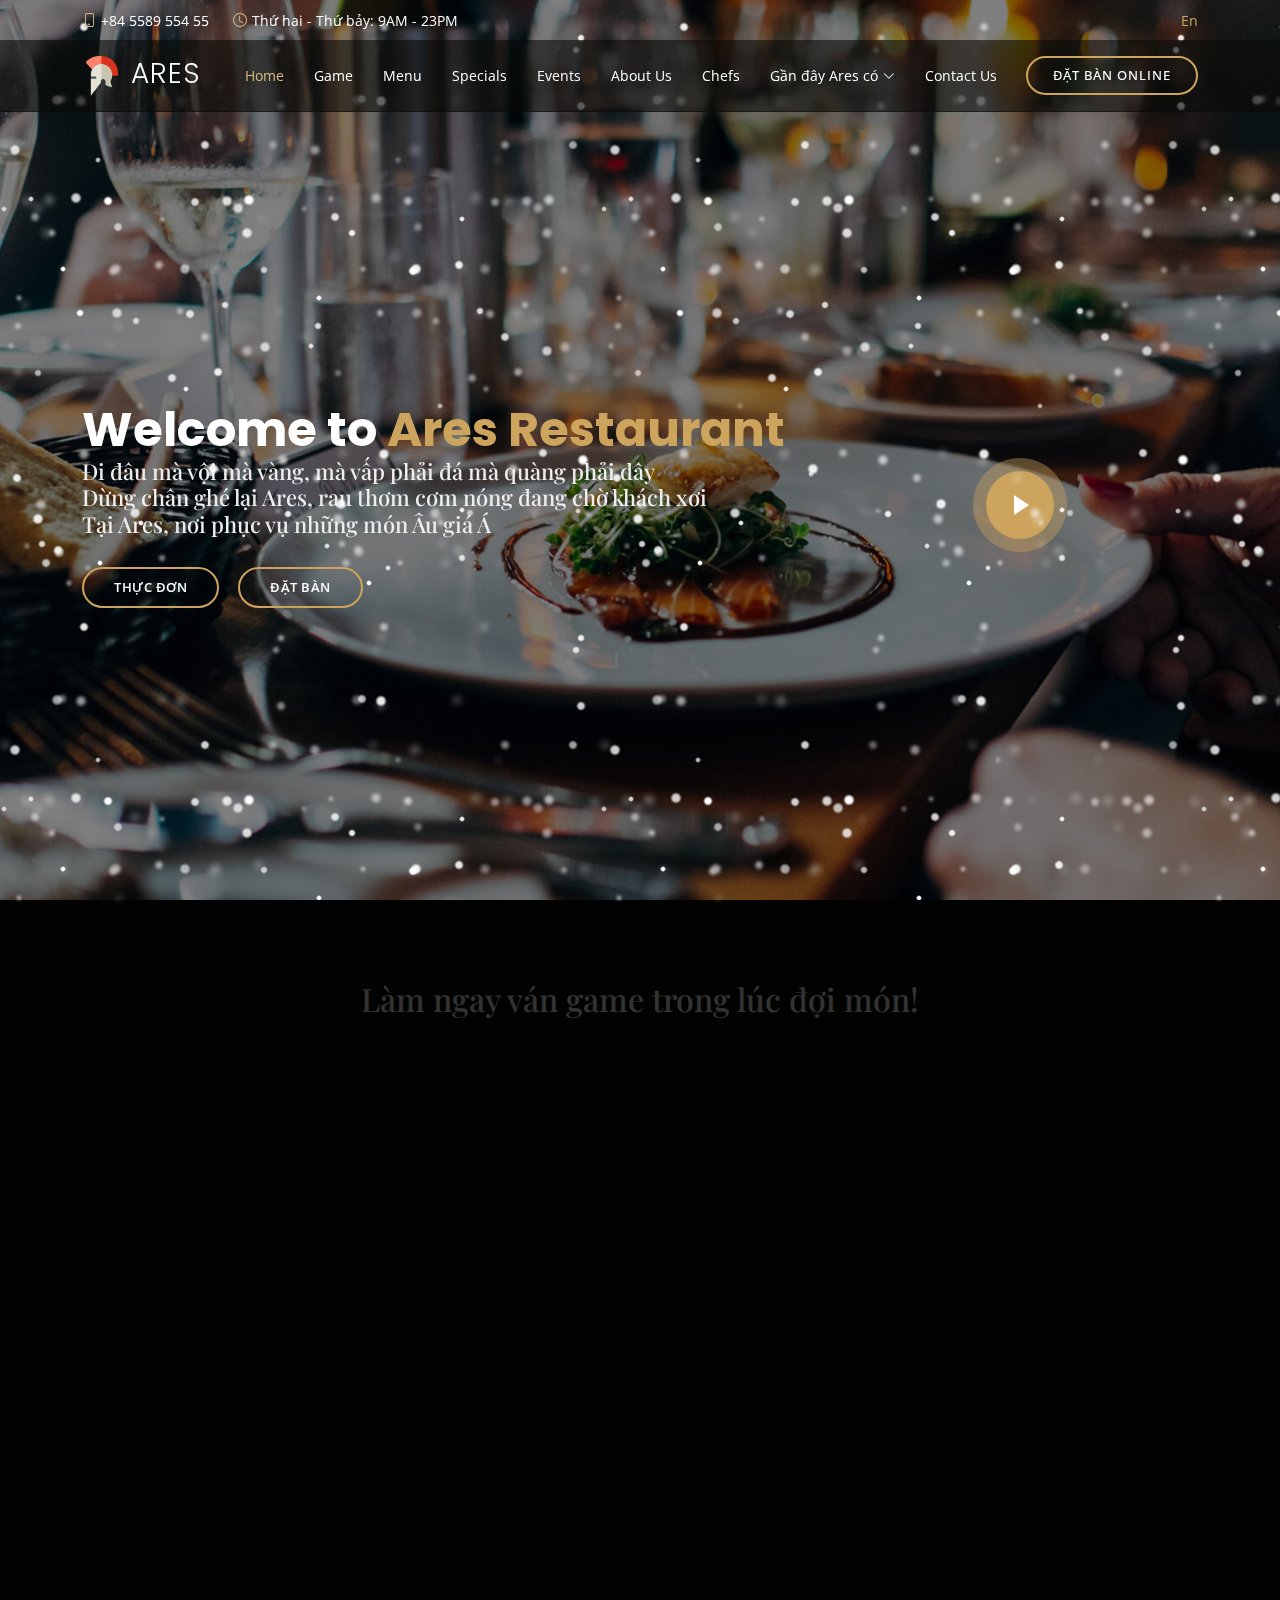
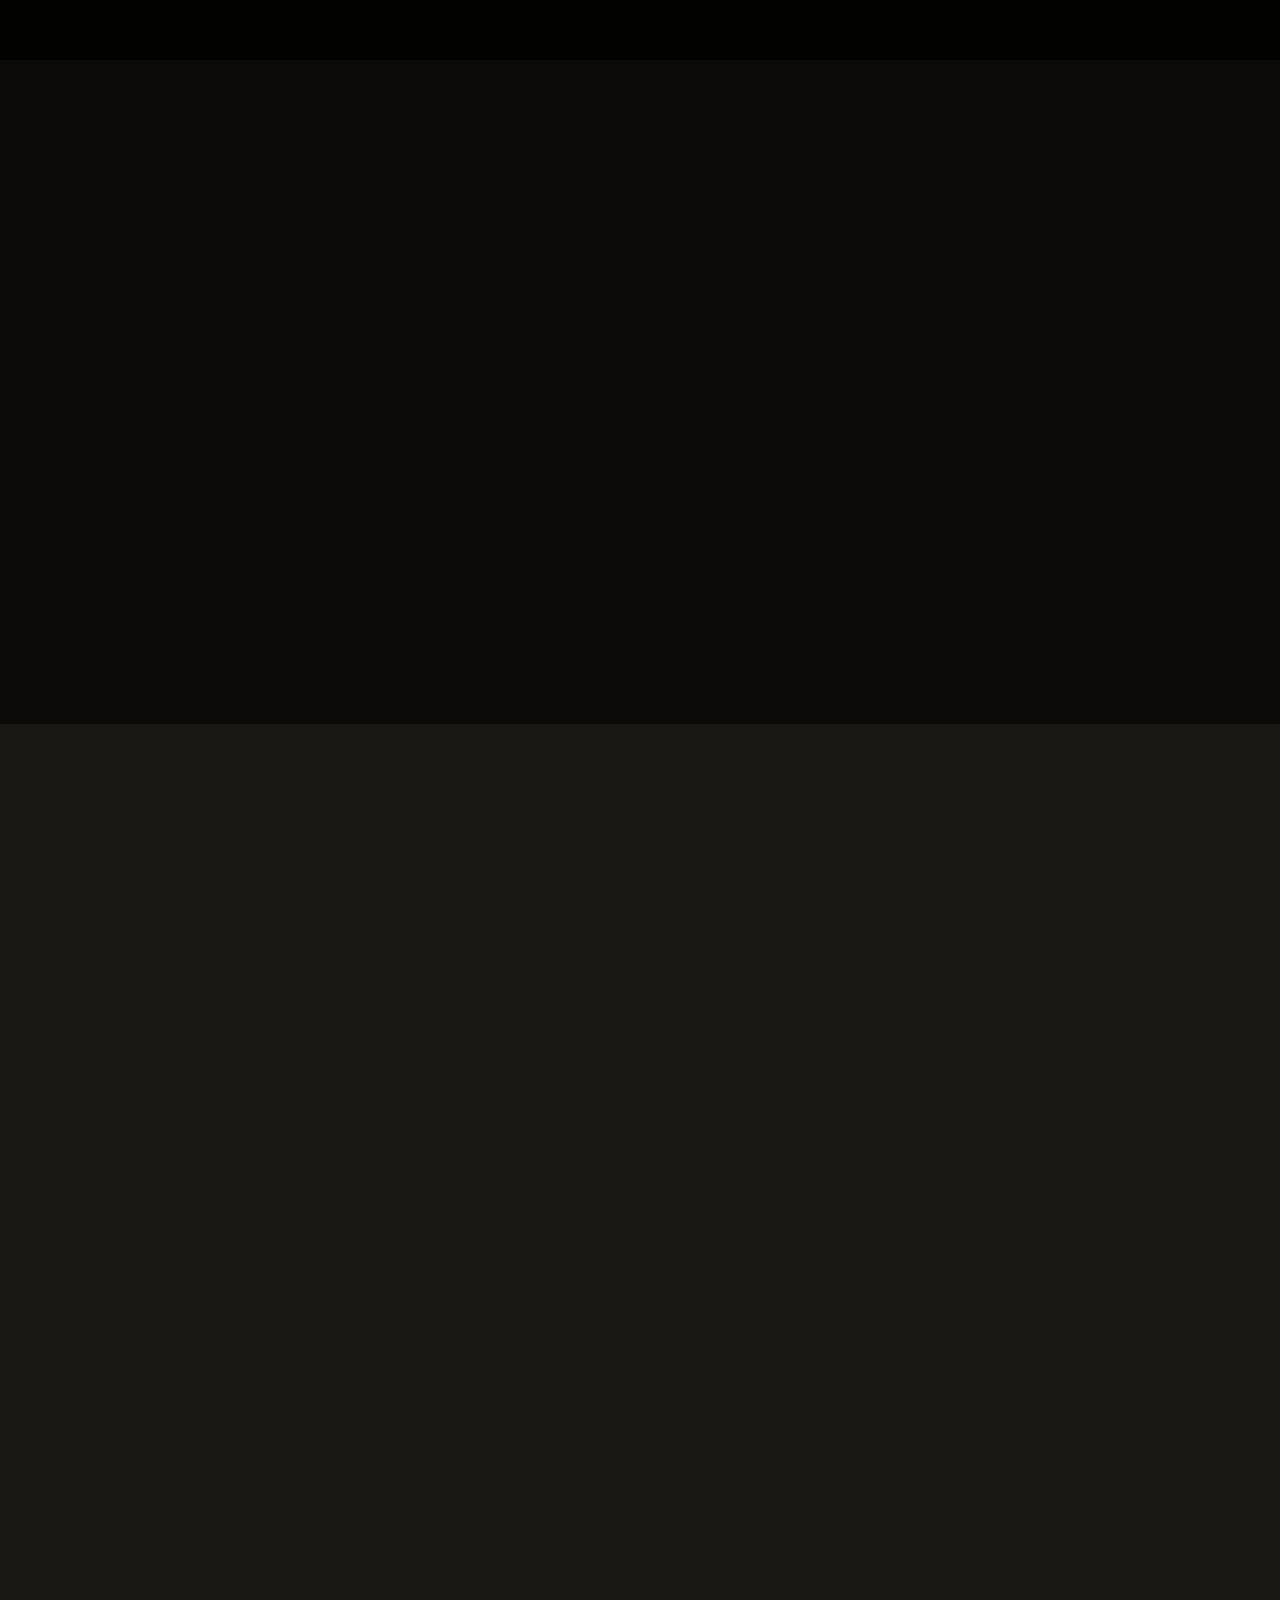
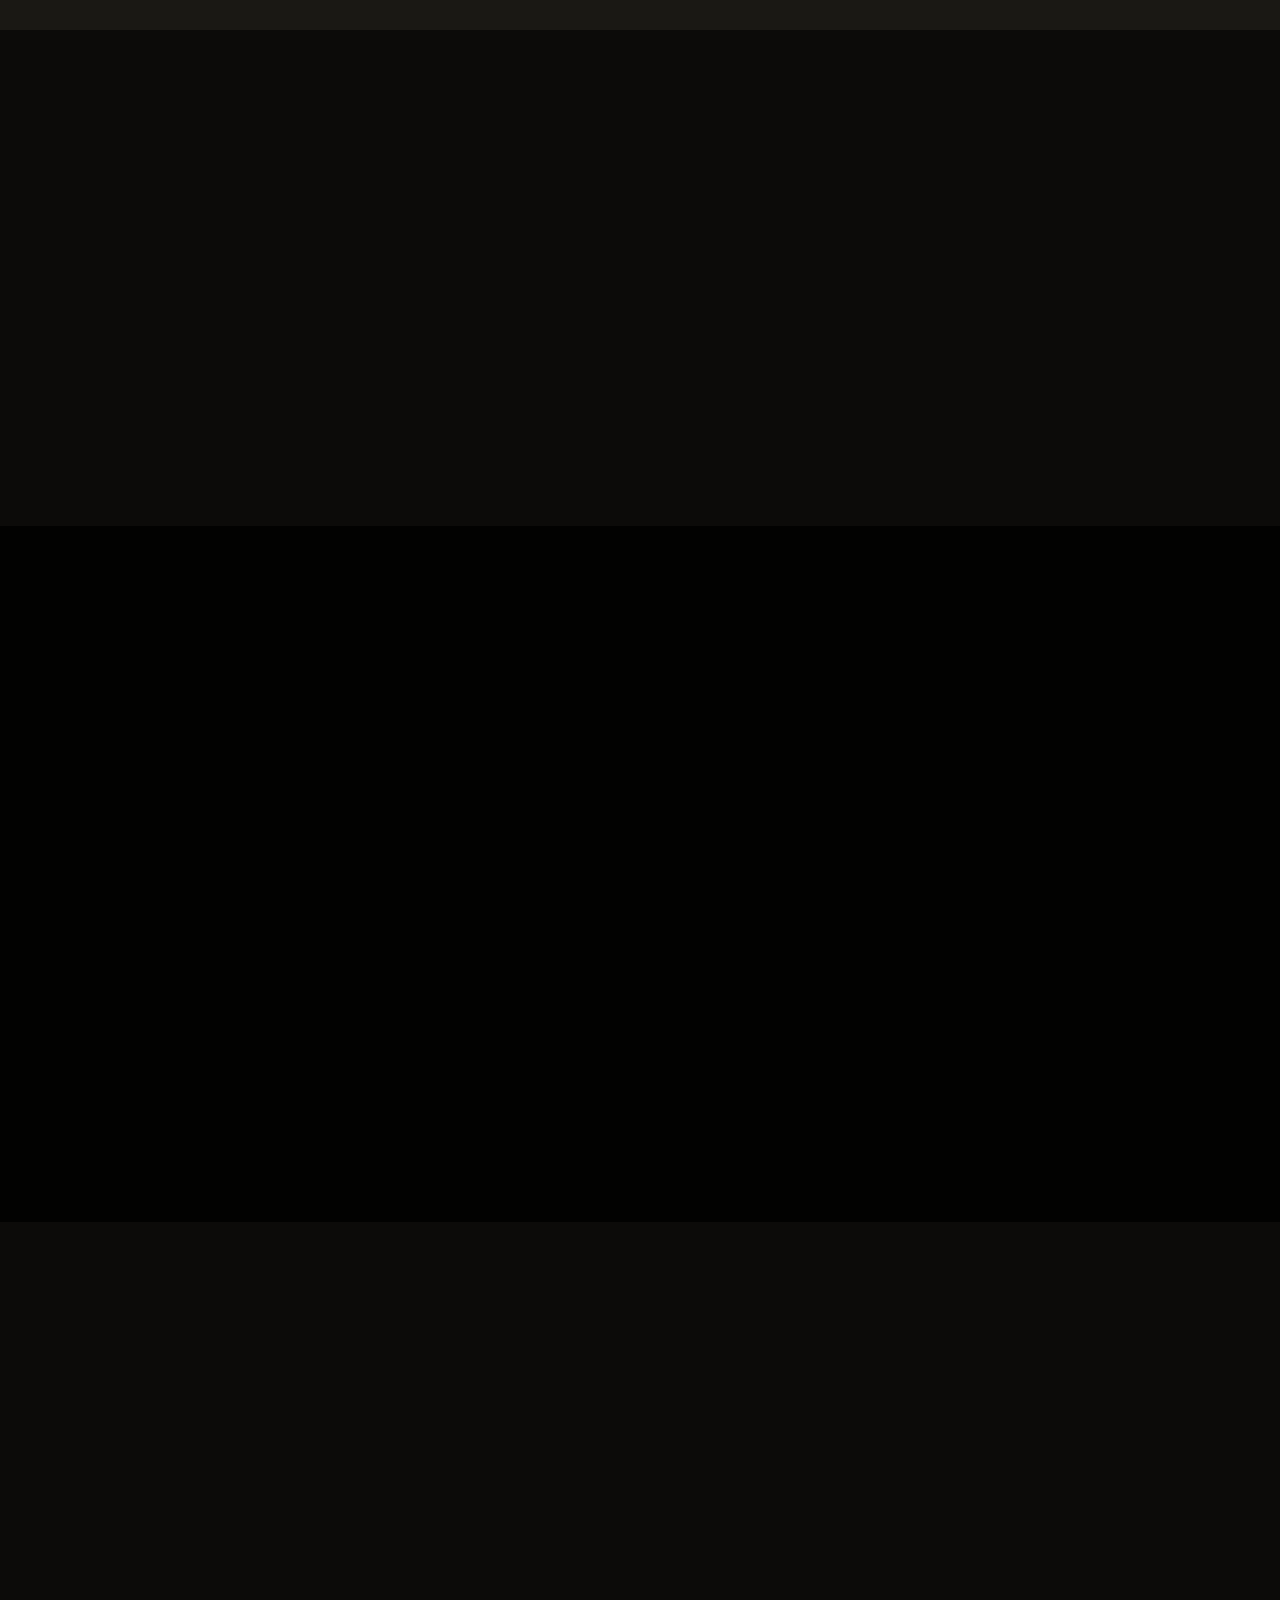
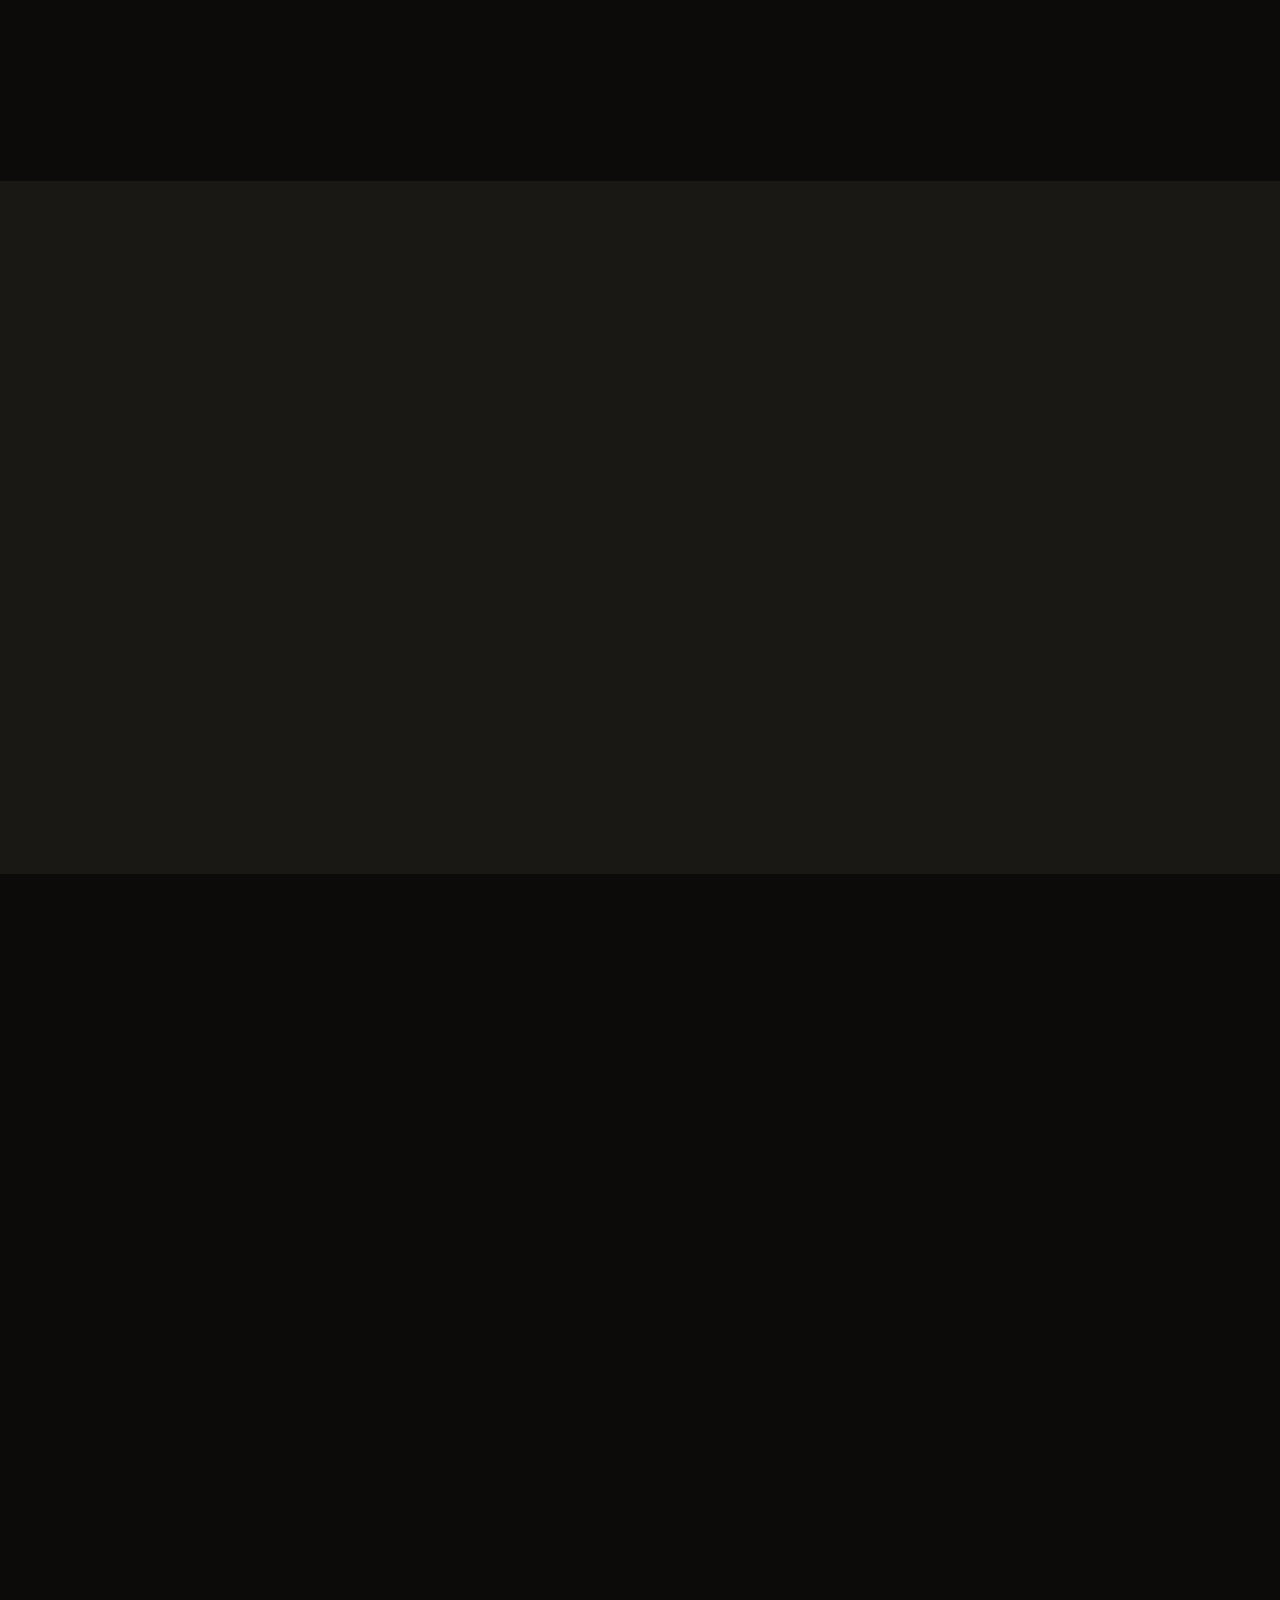
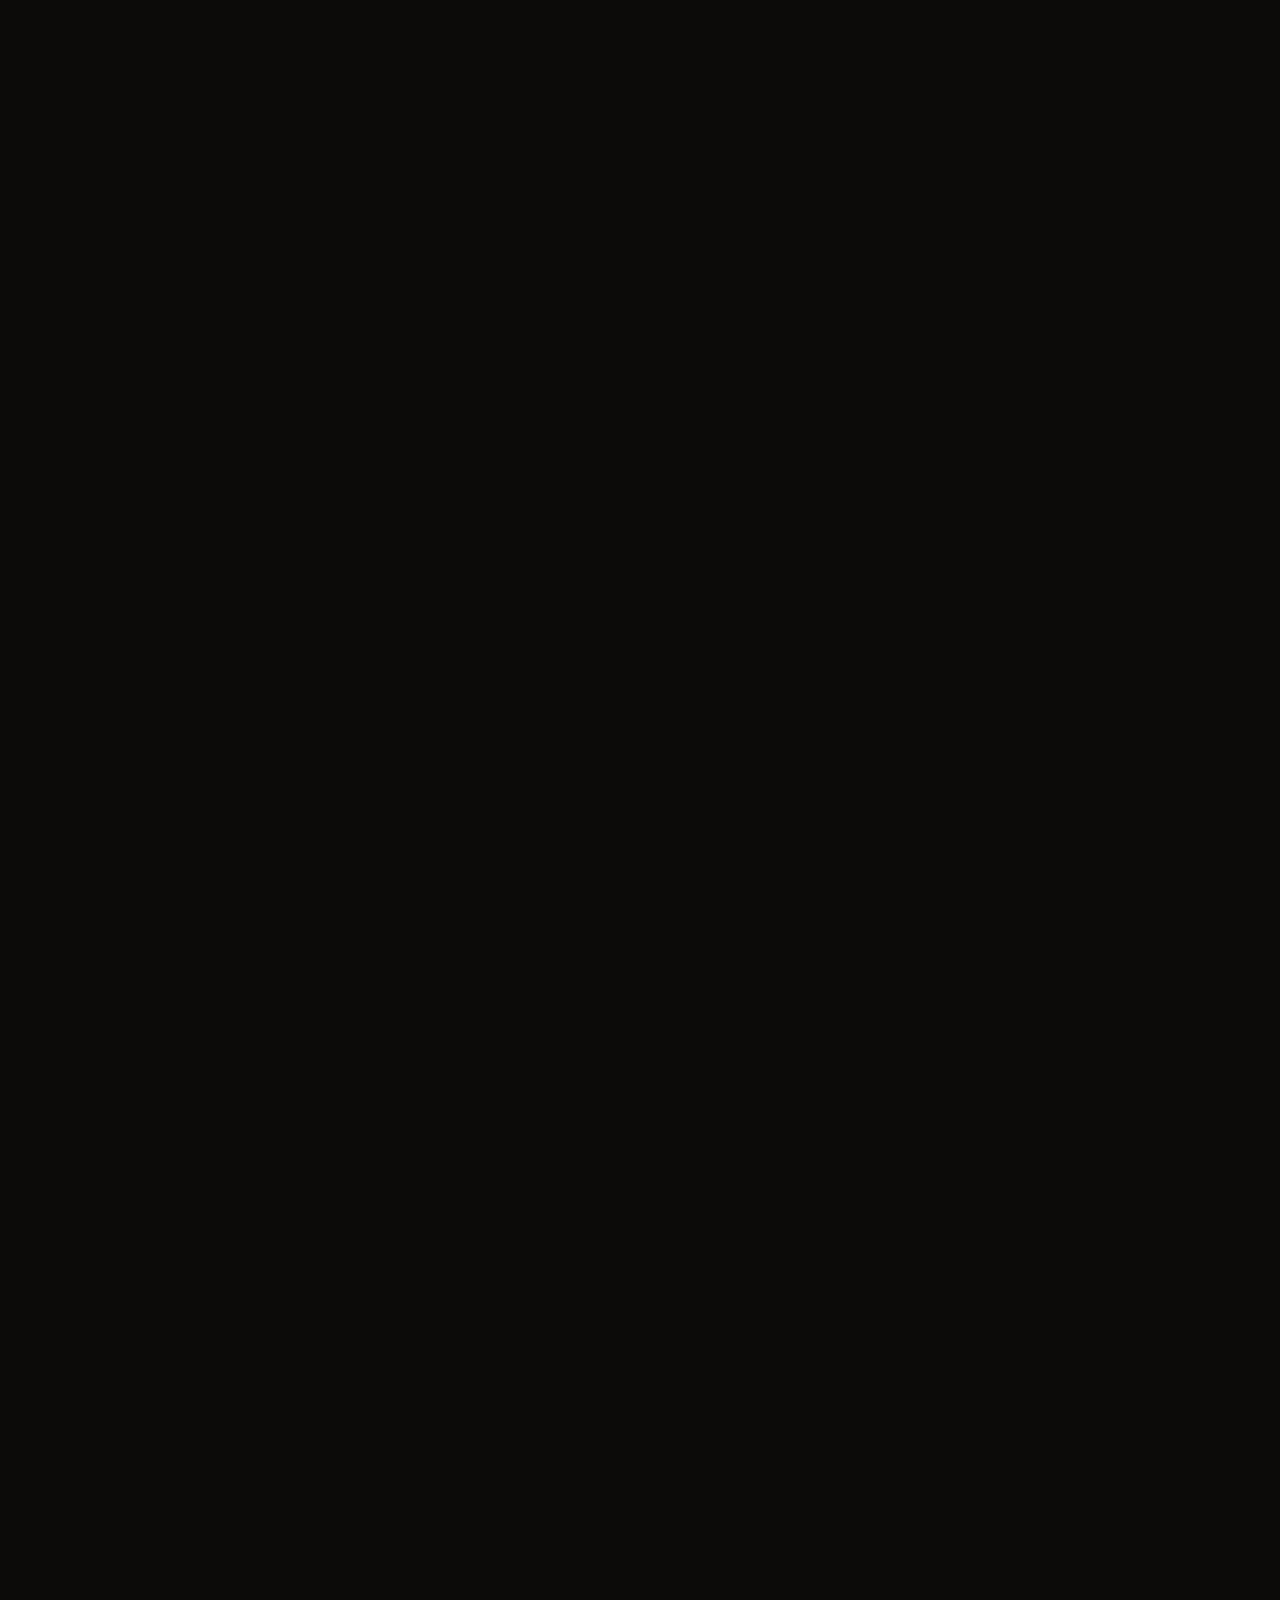
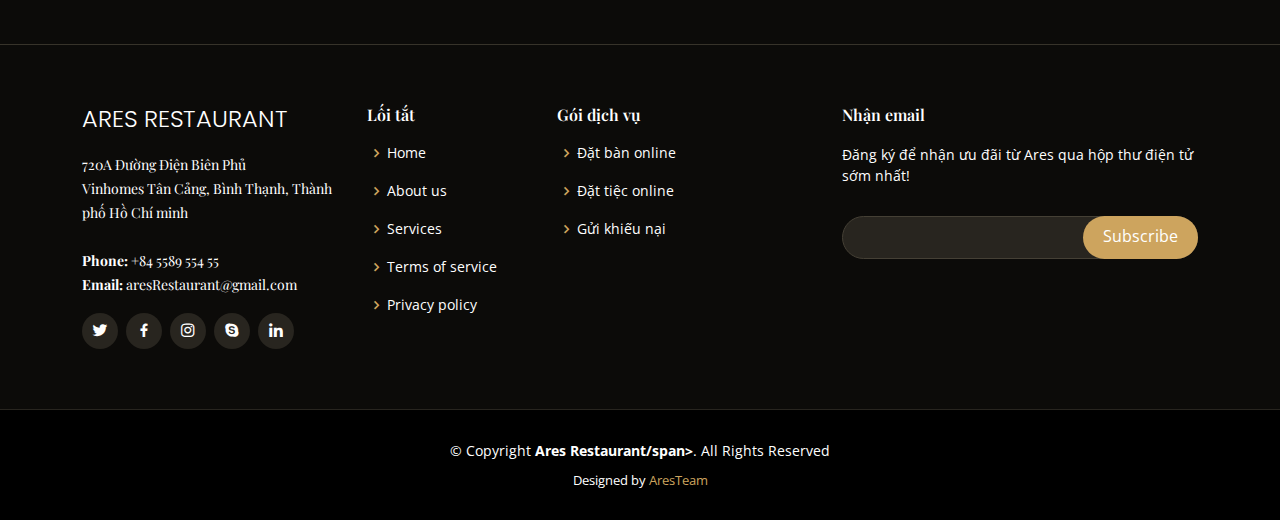
<file: index.html>
<!DOCTYPE html>
<html lang="en">

<head>
  <meta charset="utf-8">
  <meta content="width=device-width, initial-scale=1.0" name="viewport">

  <title>Ares Restaurant</title>
  <meta content="" name="description">
  <meta content="" name="keywords">

  <!-- Favicons -->
  <link href="assets/img/Ares1.png" rel="icon">
  <link href="assets/img/Ares1.png" rel="ares-icon">

  <!-- Google Fonts -->
  <link href="https://fonts.googleapis.com/css?family=Open+Sans:300,300i,400,400i,600,600i,700,700i|Playfair+Display:ital,wght@0,400;0,500;0,600;0,700;1,400;1,500;1,600;1,700|Poppins:300,300i,400,400i,500,500i,600,600i,700,700i" rel="stylesheet">

  <!-- Vendor CSS Files -->
  <link href="assets/vendor/animate.css/animate.min.css" rel="stylesheet">
  <link href="assets/vendor/aos/aos.css" rel="stylesheet">
  <link href="assets/vendor/bootstrap/css/bootstrap.min.css" rel="stylesheet">
  <link href="assets/vendor/bootstrap-icons/bootstrap-icons.css" rel="stylesheet">
  <link href="assets/vendor/boxicons/css/boxicons.min.css" rel="stylesheet">
  <link href="assets/vendor/glightbox/css/glightbox.min.css" rel="stylesheet">
  <link href="assets/vendor/swiper/swiper-bundle.min.css" rel="stylesheet">

  <!-- Template Main CSS File -->
  <link href="assets/css/style.css" rel="stylesheet">
  <link rel="stylesheet" href="assets/css/game.css">
  <link rel="stylesheet" href="assets/css/animation.css">
  <link rel="stylesheet" href="assets/css/christmas.css">

  <!-- =======================================================
  * Template Name: Restaurantly
  * Updated: Sep 20 2023 with Bootstrap v5.3.2
  * Template URL: https://bootstrapmade.com/restaurantly-restaurant-template/
  * Author: BootstrapMade.com
  * License: https://bootstrapmade.com/license/
  ======================================================== -->
</head>

<body>

  <!-- ======= Top Bar ======= -->
  <div id="topbar" class="d-flex align-items-center fixed-top">
    <div class="container d-flex justify-content-center justify-content-md-between">

      <div class="contact-info d-flex align-items-center">
        <i class="bi bi-phone d-flex align-items-center"><span>+84 5589 554 55</span></i>
        <i class="bi bi-clock d-flex align-items-center ms-4"><span> Thứ hai - Thứ bảy: 9AM - 23PM</span></i>
      </div>

      <div class="languages d-none d-md-flex align-items-center">
        <ul>
          <li>En</li>
        </ul>
      </div>
    </div>
  </div>

  <!-- ======= Header ======= -->
  <header id="header" class="fixed-top d-flex align-items-cente">
    <div class="container-fluid container-xl d-flex align-items-center justify-content-lg-between">

      <h1 class="logo me-auto me-lg-0">
        <a href="index.html">
          <img src="assets/img/Ares1.png" alt="">
          Ares
        </a>
    </h1>
      <!-- Uncomment below if you prefer to use an image logo -->
      <!-- <a href="index.html" class="logo me-auto me-lg-0"><img src="assets/img/logo.png" alt="" class="img-fluid"></a>-->

      <nav id="navbar" class="navbar order-last order-lg-0">
        <ul>
          <li><a class="nav-link scrollto active" href="#hero">Home</a></li>
          <li><a class="nav-link scrollto" href="#about">Game</a></li>
          <li><a class="nav-link scrollto" href="#menu">Menu</a></li>
          <li><a class="nav-link scrollto" href="#specials">Specials</a></li>
          <li><a class="nav-link scrollto" href="#events">Events</a></li>
          <li><a class="nav-link scrollto" href="#testimonials">About Us</a></li>
          <li><a class="nav-link scrollto" href="#chefs">Chefs</a></li>
          <li class="dropdown"><a href="#"><span>Gần đây Ares có</span> <i class="bi bi-chevron-down"></i></a>
            <ul>
              <li><a href="#">Khách hàng nói gì về Ares?</a></li>
              <li class="dropdown"><a href="#"><span>Sự kiện theo tháng</span> <i class="bi bi-chevron-right"></i></a>
                <ul>
                  <li><a href="#">Tháng 1</a></li>
                  <li><a href="#">Tháng 2</a></li>
                  <li><a href="#">Tháng 3</a></li>
                  <li><a href="#">Tháng 4</a></li>
                  <li><a href="#">Tháng 5</a></li>
                  <li><a href="#">Tháng 6</a></li>
                  <li><a href="#">Tháng 7</a></li>
                  <li><a href="#">Tháng 8</a></li>
                  <li><a href="#">Tháng 9</a></li>
                  <li><a href="#">Tháng 10</a></li>
                  <li><a href="#">Tháng 11</a></li>
                  <li><a href="#">Tháng 12</a></li>
                </ul>
              </li>
              <li><a href="#">Kỷ niệm của khách tại Ares</a></li>
              <li><a href="#">Danh sách KHTT nhận ưu đãi tháng</a></li>
              <li><a href="#">Danh sách nhân viên của tháng</a></li>
            </ul>
          </li>
          <li><a class="nav-link scrollto" href="#contact">Contact Us</a></li>
        </ul>
        <i class="bi bi-list mobile-nav-toggle"></i>
      </nav><!-- .navbar -->
      <a href="#book-a-table" class="book-a-table-btn scrollto d-none d-lg-flex">Đặt bàn online</a>

    </div>
  </header><!-- End Header -->

  <!-- ======= Hero Section ======= -->
  <section id="hero" class="d-flex align-items-center">
    <div class="container position-relative text-center text-lg-start" data-aos="zoom-in" data-aos-delay="100">
      <div class="row">
        <div class="col-lg-8">
          <h1>Welcome to <span>Ares Restaurant</span></h1>
          <h2>Đi đâu mà vội mà vàng, mà vấp phải đá mà quàng phải dây
            <br> Dừng chân ghé lại Ares, rau thơm cơm nóng đang chờ khách xơi
            <br> Tại Ares, nơi phục vụ những món Âu giá Á
          </h2>
          

          <div class="btns">
            <a href="#menu" class="btn-menu animated fadeInUp scrollto">Thực đơn</a>
            <a href="#book-a-table" class="btn-book animated fadeInUp scrollto">Đặt bàn</a>
          </div>
        </div>
        <div class="col-lg-4 d-flex align-items-center justify-content-center position-relative" data-aos="zoom-in" data-aos-delay="200">
          <a href="https://www.youtube.com/watch?v=u6BOC7CDUTQ" class="glightbox play-btn"></a>
        </div>

      </div>
    </div>
  </section><!-- End Hero -->


    <!-- ======= About Section ======= -->
    
</div>
    </div>
    <section id="about" class="about">
      <h2 style="color: white; text-align:center">Làm ngay ván game trong lúc đợi món!</h2>
      <div class="container" data-aos="fade-up">

        
              <div class="tic-tac-toe">
                <input class="player-1 left first-column top first-row first-diagonal turn-1" id="block1-1-1" type="radio"/>
                <label class="turn-1" for="block1-1-1"></label>
                <input class="player-1 middle second-column top first-row turn-1" id="block1-1-2" type="radio"/>
                <label class="turn-1" for="block1-1-2"></label>
                <input class="player-1 right third-column top first-row second-diagonal turn-1" id="block1-1-3" type="radio"/>
                <label class="turn-1" for="block1-1-3"></label>
                <input class="player-1 left first-column center second-row turn-1" id="block1-2-1" type="radio"/>
                <label class="turn-1" for="block1-2-1"></label>
                <input class="player-1 middle second-column center second-row first-diagonal second-diagonal turn-1" id="block1-2-2" type="radio"/>
                <label class="turn-1" for="block1-2-2"></label>
                <input class="player-1 right third-column center second-row turn-1" id="block1-2-3" type="radio"/>
                <label class="turn-1" for="block1-2-3"></label>
                <input class="player-1 left first-column bottom third-row second-diagonal turn-1" id="block1-3-1" type="radio"/>
                <label class="turn-1" for="block1-3-1"></label>
                <input class="player-1 middle second-column bottom third-row turn-1" id="block1-3-2" type="radio"/>
                <label class="turn-1" for="block1-3-2"></label>
                <input class="player-1 right third-column bottom third-row first-diagonal turn-1" id="block1-3-3" type="radio"/>
                <label class="turn-1" for="block1-3-3"></label>
                <input class="player-2 left first-column top first-row first-diagonal turn-2" id="block2-1-1" type="radio"/>
                <label class="turn-2" for="block2-1-1"></label>
                <input class="player-2 middle second-column top first-row turn-2" id="block2-1-2" type="radio"/>
                <label class="turn-2" for="block2-1-2"></label>
                <input class="player-2 right third-column top first-row second-diagonal turn-2" id="block2-1-3" type="radio"/>
                <label class="turn-2" for="block2-1-3"></label>
                <input class="player-2 left first-column center second-row turn-2" id="block2-2-1" type="radio"/>
                <label class="turn-2" for="block2-2-1"></label>
                <input class="player-2 middle second-column center second-row first-diagonal second-diagonal turn-2" id="block2-2-2" type="radio"/>
                <label class="turn-2" for="block2-2-2"></label>
                <input class="player-2 right third-column center second-row turn-2" id="block2-2-3" type="radio"/>
                <label class="turn-2" for="block2-2-3"></label>
                <input class="player-2 left first-column bottom third-row second-diagonal turn-2" id="block2-3-1" type="radio"/>
                <label class="turn-2" for="block2-3-1"></label>
                <input class="player-2 middle second-column bottom third-row turn-2" id="block2-3-2" type="radio"/>
                <label class="turn-2" for="block2-3-2"></label>
                <input class="player-2 right third-column bottom third-row first-diagonal turn-2" id="block2-3-3" type="radio"/>
                <label class="turn-2" for="block2-3-3"></label>
                <input class="player-1 left first-column top first-row first-diagonal turn-3" id="block3-1-1" type="radio"/>
                <label class="turn-3" for="block3-1-1"></label>
                <input class="player-1 middle second-column top first-row turn-3" id="block3-1-2" type="radio"/>
                <label class="turn-3" for="block3-1-2"></label>
                <input class="player-1 right third-column top first-row second-diagonal turn-3" id="block3-1-3" type="radio"/>
                <label class="turn-3" for="block3-1-3"></label>
                <input class="player-1 left first-column center second-row turn-3" id="block3-2-1" type="radio"/>
                <label class="turn-3" for="block3-2-1"></label>
                <input class="player-1 middle second-column center second-row first-diagonal second-diagonal turn-3" id="block3-2-2" type="radio"/>
                <label class="turn-3" for="block3-2-2"></label>
                <input class="player-1 right third-column center second-row turn-3" id="block3-2-3" type="radio"/>
                <label class="turn-3" for="block3-2-3"></label>
                <input class="player-1 left first-column bottom third-row second-diagonal turn-3" id="block3-3-1" type="radio"/>
                <label class="turn-3" for="block3-3-1"></label>
                <input class="player-1 middle second-column bottom third-row turn-3" id="block3-3-2" type="radio"/>
                <label class="turn-3" for="block3-3-2"></label>
                <input class="player-1 right third-column bottom third-row first-diagonal turn-3" id="block3-3-3" type="radio"/>
                <label class="turn-3" for="block3-3-3"></label>
                <input class="player-2 left first-column top first-row first-diagonal turn-4" id="block4-1-1" type="radio"/>
                <label class="turn-4" for="block4-1-1"></label>
                <input class="player-2 middle second-column top first-row turn-4" id="block4-1-2" type="radio"/>
                <label class="turn-4" for="block4-1-2"></label>
                <input class="player-2 right third-column top first-row second-diagonal turn-4" id="block4-1-3" type="radio"/>
                <label class="turn-4" for="block4-1-3"></label>
                <input class="player-2 left first-column center second-row turn-4" id="block4-2-1" type="radio"/>
                <label class="turn-4" for="block4-2-1"></label>
                <input class="player-2 middle second-column center second-row first-diagonal second-diagonal turn-4" id="block4-2-2" type="radio"/>
                <label class="turn-4" for="block4-2-2"></label>
                <input class="player-2 right third-column center second-row turn-4" id="block4-2-3" type="radio"/>
                <label class="turn-4" for="block4-2-3"></label>
                <input class="player-2 left first-column bottom third-row second-diagonal turn-4" id="block4-3-1" type="radio"/>
                <label class="turn-4" for="block4-3-1"></label>
                <input class="player-2 middle second-column bottom third-row turn-4" id="block4-3-2" type="radio"/>
                <label class="turn-4" for="block4-3-2"></label>
                <input class="player-2 right third-column bottom third-row first-diagonal turn-4" id="block4-3-3" type="radio"/>
                <label class="turn-4" for="block4-3-3"></label>
                <input class="player-1 left first-column top first-row first-diagonal turn-5" id="block5-1-1" type="radio"/>
                <label class="turn-5" for="block5-1-1"></label>
                <input class="player-1 middle second-column top first-row turn-5" id="block5-1-2" type="radio"/>
                <label class="turn-5" for="block5-1-2"></label>
                <input class="player-1 right third-column top first-row second-diagonal turn-5" id="block5-1-3" type="radio"/>
                <label class="turn-5" for="block5-1-3"></label>
                <input class="player-1 left first-column center second-row turn-5" id="block5-2-1" type="radio"/>
                <label class="turn-5" for="block5-2-1"></label>
                <input class="player-1 middle second-column center second-row first-diagonal second-diagonal turn-5" id="block5-2-2" type="radio"/>
                <label class="turn-5" for="block5-2-2"></label>
                <input class="player-1 right third-column center second-row turn-5" id="block5-2-3" type="radio"/>
                <label class="turn-5" for="block5-2-3"></label>
                <input class="player-1 left first-column bottom third-row second-diagonal turn-5" id="block5-3-1" type="radio"/>
                <label class="turn-5" for="block5-3-1"></label>
                <input class="player-1 middle second-column bottom third-row turn-5" id="block5-3-2" type="radio"/>
                <label class="turn-5" for="block5-3-2"></label>
                <input class="player-1 right third-column bottom third-row first-diagonal turn-5" id="block5-3-3" type="radio"/>
                <label class="turn-5" for="block5-3-3"></label>
                <input class="player-2 left first-column top first-row first-diagonal turn-6" id="block6-1-1" type="radio"/>
                <label class="turn-6" for="block6-1-1"></label>
                <input class="player-2 middle second-column top first-row turn-6" id="block6-1-2" type="radio"/>
                <label class="turn-6" for="block6-1-2"></label>
                <input class="player-2 right third-column top first-row second-diagonal turn-6" id="block6-1-3" type="radio"/>
                <label class="turn-6" for="block6-1-3"></label>
                <input class="player-2 left first-column center second-row turn-6" id="block6-2-1" type="radio"/>
                <label class="turn-6" for="block6-2-1"></label>
                <input class="player-2 middle second-column center second-row first-diagonal second-diagonal turn-6" id="block6-2-2" type="radio"/>
                <label class="turn-6" for="block6-2-2"></label>
                <input class="player-2 right third-column center second-row turn-6" id="block6-2-3" type="radio"/>
                <label class="turn-6" for="block6-2-3"></label>
                <input class="player-2 left first-column bottom third-row second-diagonal turn-6" id="block6-3-1" type="radio"/>
                <label class="turn-6" for="block6-3-1"></label>
                <input class="player-2 middle second-column bottom third-row turn-6" id="block6-3-2" type="radio"/>
                <label class="turn-6" for="block6-3-2"></label>
                <input class="player-2 right third-column bottom third-row first-diagonal turn-6" id="block6-3-3" type="radio"/>
                <label class="turn-6" for="block6-3-3"></label>
                <input class="player-1 left first-column top first-row first-diagonal turn-7" id="block7-1-1" type="radio"/>
                <label class="turn-7" for="block7-1-1"></label>
                <input class="player-1 middle second-column top first-row turn-7" id="block7-1-2" type="radio"/>
                <label class="turn-7" for="block7-1-2"></label>
                <input class="player-1 right third-column top first-row second-diagonal turn-7" id="block7-1-3" type="radio"/>
                <label class="turn-7" for="block7-1-3"></label>
                <input class="player-1 left first-column center second-row turn-7" id="block7-2-1" type="radio"/>
                <label class="turn-7" for="block7-2-1"></label>
                <input class="player-1 middle second-column center second-row first-diagonal second-diagonal turn-7" id="block7-2-2" type="radio"/>
                <label class="turn-7" for="block7-2-2"></label>
                <input class="player-1 right third-column center second-row turn-7" id="block7-2-3" type="radio"/>
                <label class="turn-7" for="block7-2-3"></label>
                <input class="player-1 left first-column bottom third-row second-diagonal turn-7" id="block7-3-1" type="radio"/>
                <label class="turn-7" for="block7-3-1"></label>
                <input class="player-1 middle second-column bottom third-row turn-7" id="block7-3-2" type="radio"/>
                <label class="turn-7" for="block7-3-2"></label>
                <input class="player-1 right third-column bottom third-row first-diagonal turn-7" id="block7-3-3" type="radio"/>
                <label class="turn-7" for="block7-3-3"></label>
                <input class="player-2 left first-column top first-row first-diagonal turn-8" id="block8-1-1" type="radio"/>
                <label class="turn-8" for="block8-1-1"></label>
                <input class="player-2 middle second-column top first-row turn-8" id="block8-1-2" type="radio"/>
                <label class="turn-8" for="block8-1-2"></label>
                <input class="player-2 right third-column top first-row second-diagonal turn-8" id="block8-1-3" type="radio"/>
                <label class="turn-8" for="block8-1-3"></label>
                <input class="player-2 left first-column center second-row turn-8" id="block8-2-1" type="radio"/>
                <label class="turn-8" for="block8-2-1"></label>
                <input class="player-2 middle second-column center second-row first-diagonal second-diagonal turn-8" id="block8-2-2" type="radio"/>
                <label class="turn-8" for="block8-2-2"></label>
                <input class="player-2 right third-column center second-row turn-8" id="block8-2-3" type="radio"/>
                <label class="turn-8" for="block8-2-3"></label>
                <input class="player-2 left first-column bottom third-row second-diagonal turn-8" id="block8-3-1" type="radio"/>
                <label class="turn-8" for="block8-3-1"></label>
                <input class="player-2 middle second-column bottom third-row turn-8" id="block8-3-2" type="radio"/>
                <label class="turn-8" for="block8-3-2"></label>
                <input class="player-2 right third-column bottom third-row first-diagonal turn-8" id="block8-3-3" type="radio"/>
                <label class="turn-8" for="block8-3-3"></label>
                <input class="player-1 left first-column top first-row first-diagonal turn-9" id="block9-1-1" type="radio"/>
                <label class="turn-9" for="block9-1-1"></label>
                <input class="player-1 middle second-column top first-row turn-9" id="block9-1-2" type="radio"/>
                <label class="turn-9" for="block9-1-2"></label>
                <input class="player-1 right third-column top first-row second-diagonal turn-9" id="block9-1-3" type="radio"/>
                <label class="turn-9" for="block9-1-3"></label>
                <input class="player-1 left first-column center second-row turn-9" id="block9-2-1" type="radio"/>
                <label class="turn-9" for="block9-2-1"></label>
                <input class="player-1 middle second-column center second-row first-diagonal second-diagonal turn-9" id="block9-2-2" type="radio"/>
                <label class="turn-9" for="block9-2-2"></label>
                <input class="player-1 right third-column center second-row turn-9" id="block9-2-3" type="radio"/>
                <label class="turn-9" for="block9-2-3"></label>
                <input class="player-1 left first-column bottom third-row second-diagonal turn-9" id="block9-3-1" type="radio"/>
                <label class="turn-9" for="block9-3-1"></label>
                <input class="player-1 middle second-column bottom third-row turn-9" id="block9-3-2" type="radio"/>
                <label class="turn-9" for="block9-3-2"></label>
                <input class="player-1 right third-column bottom third-row first-diagonal turn-9" id="block9-3-3" type="radio"/>
                <label class="turn-9" for="block9-3-3"></label>
                <div class="end">
                  <h3></h3><a href="">Tức quá, phải chơi lại!</a>
                </div>
              </div>
<h5>Note: Chơi game thông qua trình duyệt máy tính để có được trải nghiệm tốt nhất</h5>

      </div>
    </section><!-- End About Section -->

    <!-- ======= Why Us Section ======= -->
    <section id="why-us" class="why-us">
      <div class="container" data-aos="fade-up">

        <div class="section-title">
          <h2>Why us
          </h2>
          <p>Vì sao khách nên chọn Ares Restaurant là chốn dừng nĩa?</p>
        </div>

        <div class="row">

          <div class="col-lg-4">
            <div class="box" data-aos="zoom-in" data-aos-delay="100">
              <span>01</span>
              <h4>Món ăn chất lượng</h4>
              <p>
                Đa dạng những món ăn cổ điển được cách tân cho hợp khẩu vị Châu Á,
                Với những nguyên liệu tươi và ngon nhất được hand-picked theo từng mùa khác
                nhau nhập khẩu từ Việt Nam.
                (Có thể khách chưa biết: Để góp phần giúp tăng trưởng nền kinh tế nước nhà,
                nhằm ủng hộ những tiểu thương nhỏ lẻ,
                chuỗi nhà hàng Ares cam kết chỉ nhập nông sản từ chính quê hương ta.)
              </p>
            </div>
          </div>

          <div class="col-lg-4 mt-4 mt-lg-0">
            <div class="box" data-aos="zoom-in" data-aos-delay="200">
              <span>02</span>
              <h4>Không gian ấm cúng</h4>
              <p>
                Không khí sang trọng, mời gọi,
                tạo ra một trải nghiệm ăn uống ấm cúng 
                thích hợp cho những buổi hàn huyên bạn bè, sum vầy bên gia đình.
                Không gian được thiết kế tinh tế,
                Đảm bảo sự thoải mái và thư giãn cho thực khách 
                trải nghiệm dịch vụ tại Ares.
                
              </p>
            </div>
          </div>

          <div class="col-lg-4 mt-4 mt-lg-0">
            <div class="box" data-aos="zoom-in" data-aos-delay="300">
              <span>03</span>
              <h4>Phục vụ hết lòng</h4>
              <p>Đội ngũ nhân viên nhiệt tình, chu đáo, tận tâm.
                Giúp cho mỗi lần ghé thăm Ares 
                là mỗi kỷ niệm hài lòng đáng nhớ của thực khách. 
                Đặc biệt Ares luôn cố gắng cải thiện cách thức phục vụ để
                ngày càng hoàn thiện hơn một chuỗi nhà hàng với kinh nghiệm 1 năm.
                <br>
                Nếu trưa mai khách hàng định đến Ares, thì tối nay Ares đã vui rồi!
                <br>Ares rất hân hạnh được phục vụ   
              </p>
            </div>
          </div>

        </div>

      </div>
    </section><!-- End Why Us Section -->

    <!-- ======= Menu Section ======= -->
    <section id="menu" class="menu section-bg">
      <div class="container" data-aos="fade-up">

        <div class="section-title">
          <h2>Menu</h2>
          <p>Mời khách xem qua thực đơn quán</p>
        </div>

        <div class="row" data-aos="fade-up" data-aos-delay="100">
          <div class="col-lg-12 d-flex justify-content-center">
            <ul id="menu-flters">
              <li data-filter="*" class="filter-active">Tất cả</li>
              <li data-filter=".filter-starters">Khai vị</li>
              <li data-filter=".filter-salads">Salad</li>
              <li data-filter=".filter-specialty">Món chính</li>
            </ul>
          </div>
        </div>

        <div class="row menu-container" data-aos="fade-up" data-aos-delay="200">

          <div class="col-lg-6 menu-item filter-starters">
            <img src="assets/img/menu/lobster-bisque.jpg" class="menu-img" alt="">
            <div class="menu-content">
              <a href="#">Tôm hùm nguyên con</a><span>199.000VNĐ</span>
            </div>
            <div class="menu-ingredients">
              Tôm hùm hấp tươi, lớp thịt mọng nước, với sốt kem béo cay đậm đà làm nước chấm chủ đạo
            </div>
          </div>

          <div class="col-lg-6 menu-item filter-specialty">
            <img src="assets/img/menu/bread-barrel.jpg" class="menu-img" alt="">
            <div class="menu-content">
              <a href="#">Bánh mì nguyên cám nướng bơ</a><span>59.000VNĐ</span>
            </div>
            <div class="menu-ingredients">
              Giòn tan, đặc ruột, công thức nguyên cám ít béo, cùng hương vị cải tiến sốt bơ cà phê hạnh nhân
            </div>
          </div>

          <div class="col-lg-6 menu-item filter-starters">
            <img src="assets/img/menu/cake.jpg" class="menu-img" alt="">
            <div class="menu-content">
              <a href="#">Bánh cua tươi</a><span>125.000VNĐ</span>
            </div>
            <div class="menu-ingredients">
              Thịt cua sống ngọt ngào cuộn sốt tartar thơm béo 
              trên bánh mì baguette được lát mỏng giòn rụm. 
            </div>
          </div>

          <div class="col-lg-6 menu-item filter-salads">
            <img src="assets/img/menu/caesar.jpg" class="menu-img" alt="">
            <div class="menu-content">
              <a href="#">Sa-lát Caesar</a><span>189.000VNĐ</span>
            </div>
            <div class="menu-ingredients">
              Best-seller cổ điển tại quán: với phô mai Parmesan sợi mỏng,
              gà nướng đậm vị trong hỗn hợp 
              sa-lát sốt kem trứng thơm béo
            </div>
          </div>

          <div class="col-lg-6 menu-item filter-specialty">
            <img src="assets/img/menu/tuscan-grilled.jpg" class="menu-img" alt="">
            <div class="menu-content">
              <a href="#">Gà tây cay nồng cháy tỏi</a><span>205.000VNĐ</span>
            </div>
            <div class="menu-ingredients">
              Thịt nướng vừa tới thơm mọng, được ướp bởi công thức ớt hiểm Việt Nam cải tiến
              góp phần làm nổi bật vị cay vốn có trong
              những lát tỏi ngọt ngào. 
            </div>
          </div>

          <div class="col-lg-6 menu-item filter-starters">
            <img src="assets/img/menu/mozzarella.jpg" class="menu-img" alt="">
            <div class="menu-content">
              <a href="#">Mozzarella Nướng giòn</a><span>95.000VNĐ</span>
            </div>
            <div class="menu-ingredients">
              Món khai vị cổ điển trong cổ điển,
              thơm giòn, béo ngậy
              cùng nước chấm thanh long đậm đà.
            </div>
          </div>

          <div class="col-lg-6 menu-item filter-salads">
            <img src="assets/img/menu/greek-salad.jpg" class="menu-img" alt="">
            <div class="menu-content">
              <a href="#">Salad Hy Lạp</a><span>115.000VNĐ</span>
            </div>
            <div class="menu-ingredients">
              Tươi xanh, lành mạnh cùng olive ngâm chua thanh ngọt.
            </div>
          </div>

          <div class="col-lg-6 menu-item filter-salads">
            <img src="assets/img/menu/spinach-salad.jpg" class="menu-img" alt="">
            <div class="menu-content">
              <a href="#">Salad Rau chân vịt & Dứa</a><span>115.000VNĐ</span>
            </div>
            <div class="menu-ingredients">
              Dứa thái lát mỏng kích thích vị giác cùng rau chân vịt,
              thích hợp cho những thực khách yêu thích hương vị nhiệt đới tươi mát.
            </div>
          </div>

          <div class="col-lg-6 menu-item filter-specialty">
            <img src="assets/img/menu/lobster-roll.jpg" class="menu-img" alt="">
            <div class="menu-content">
              <a href="#">Spaghetti thanh long sốt rosé </a><span>245.000VNĐ</span>
            </div>
            <div class="menu-ingredients">
              Sợi mỳ Ý được chế biến tươi mới mỗi ngày bởi đầu bếp gốc Việt.
              Mì trộn thanh long hòa quyện hoàn hảo với 
              sốt cà chua rosé đậm đà, chua và béo.

            </div>
          </div>

        </div>

      </div>
    </section><!-- End Menu Section -->

    <!-- ======= Specials Section ======= -->
    <section id="specials" class="specials">
      <div class="container" data-aos="fade-up">

        <div class="section-title">
          <h2>Specials</h2>
          <p>Độc đáo tại Ares</p>
        </div>

        <div class="row" data-aos="fade-up" data-aos-delay="100">
          <div class="col-lg-3">
            <ul class="nav nav-tabs flex-column">
              <li class="nav-item">
                <a class="nav-link active show" data-bs-toggle="tab" href="#tab-1">Cơm-Pasta Medley</a>
              </li>
              <li class="nav-item">
                <a class="nav-link" data-bs-toggle="tab" href="#tab-2">Trái cây trộn chua nhiệt đới</a>
              </li>
              <li class="nav-item">
                <a class="nav-link" data-bs-toggle="tab" href="#tab-3">Bún thanh long bò kho</a>
              </li>
              <li class="nav-item">
                <a class="nav-link" data-bs-toggle="tab" href="#tab-4">Yến mạch Merry Yuletide</a>
              </li>
              <li class="nav-item">
                <a class="nav-link" data-bs-toggle="tab" href="#tab-5">Trái cây trộn ngọt nhiệt đới</a>
              </li>
            </ul>
          </div>
          <div class="col-lg-9 mt-4 mt-lg-0">
            <div class="tab-content">
              <div class="tab-pane active show" id="tab-1">
                <div class="row">
                  <div class="col-lg-8 details order-2 order-lg-1">
                    <h3>Sốt cua Hòa tấu</h3>
                    <p class="fst-italic">Bản giao hưởng hài hòa giữa cơm mịn và mì ống cuộn, phủ nhẹ một lớp nước sốt vàng óng, mời gọi một hương vị hòa quyện</p>
                    <p>Món ăn hấp dẫn này, được trang trí bằng rau xanh tươi và cà chua chín, thể hiện một bản hòa tấu giữa kết cấu và mùi vị, tạo nên một bữa ăn thỏa mãn, trọn vẹn</p>
                  </div>
                  <div class="col-lg-4 text-center order-1 order-lg-2">
                    <img src="assets/img/specials-1.png" alt="" class="img-fluid">
                  </div>
                </div>
              </div>
              <div class="tab-pane" id="tab-2">
                <div class="row">
                  <div class="col-lg-8 details order-2 order-lg-1">
                    <h3>Cam-Bưởi trộn chua</h3>
                    <p class="fst-italic">Những quả cam, bưởi hình lục giác được chạm khắc đồng đều, đi kèm với hạt lựu rực rỡ và lá bạc hà tươi, tạo nên một món tráng miệng hấp dẫn về mặt thị giác</p>
                    <p>Sự kết hợp một cách hài hòa giữa cam quýt bưởi và trái cây màu đỏ ruby, được trang trí bằng bạc hà tinh tế, mang đến một loại trà ngọt ngào tươi mát và quyến rũ thị giác</p>
                  </div>
                  <div class="col-lg-4 text-center order-1 order-lg-2">
                    <img src="assets/img/specials-2.png" alt="" class="img-fluid">
                  </div>
                </div>
              </div>
              <div class="tab-pane" id="tab-3">
                <div class="row">
                  <div class="col-lg-8 details order-2 order-lg-1">
                    <h3>Bún bò nguyên bản</h3>
                    <p class="fst-italic">Sợi bún thanh long thơm ngon đi kèm với những lát lạp xưởng đậm vị, rau quế giòn, rau thơm tươi, hành lá và thịt bò mềm tạo nên một tô bún đầy lôi cuốn.</p>
                    <p>Từ sự hòa quyện giữa vị mềm của bún, vị thơm của lạp xưởng và vị tươi của rau thơm, mang đến trải nghiệm ẩm thực mãn nhãn.</p>
                  </div>
                  <div class="col-lg-4 text-center order-1 order-lg-2">
                    <img src="assets/img/specials-3.png" alt="" class="img-fluid">
                  </div>
                </div>
              </div>
              <div class="tab-pane" id="tab-4">
                <div class="row">
                  <div class="col-lg-8 details order-2 order-lg-1">
                    <h3>Lễ hội Yule yến mạch thơm ngọt</h3>
                    <p class="fst-italic">Món tráng miệng với yến mạch làm hương vị chủ đạo có lớp phủ kem bao quanh cà chua, rau xanh cắt nhỏ và bánh ngọt hình chữ nhật được trang trí giữa đĩa.</p>
                    <p>Cách trình bày món tráng miệng giàu trí tưởng tượng này kết hợp vị ngọt ngào của lớp kem béo, sự bất ngờ của cà chua và phần nhân bánh ngọt tinh tế ở giữa, gợi ta nhớ đến một mùa lễ hội Yule ấm áp</p>
                  </div>
                  <div class="col-lg-4 text-center order-1 order-lg-2">
                    <img src="assets/img/specials-4.png" alt="" class="img-fluid">
                  </div>
                </div>
              </div>
              <div class="tab-pane" id="tab-5">
                <div class="row">
                  <div class="col-lg-8 details order-2 order-lg-1">
                    <h3>Trái cây tươi tráng miệng</h3>
                    <p class="fst-italic">Món trang miệng này bao gồm những lát xoài cắt lựu rực rỡ mé phải, chuối già Việt Nam ở giữa hàng và hạt lựu thơm ngon ở bên trái.</p>
                    <p>Sự kết hợp của những loại trái cây đặc biệt này - vị bùi bùi của xoài hình quả lựu, vị thơm béo của chuối và vị ngọt ngào của quả lựu - mang đến một hỗn hợp nhiệt đới thú vị</p>
                  </div>
                  <div class="col-lg-4 text-center order-1 order-lg-2">
                    <img src="assets/img/specials-5.png" alt="" class="img-fluid">
                  </div>
                </div>
              </div>
            </div>
          </div>
        </div>

      </div>
    </section><!-- End Specials Section -->

    <!-- ======= Events Section ======= -->
    <section id="events" class="events">
      <div class="container" data-aos="fade-up">

        <div class="section-title">
          <h2>Events</h2>
          <p>Tổ chức sự kiện, tiệc tại Ares</p>
        </div>

        <div class="events-slider swiper" data-aos="fade-up" data-aos-delay="100">
          <div class="swiper-wrapper">

            <div class="swiper-slide">
              <div class="row event-item">
                <div class="col-lg-6">
                  <img src="assets/img/event-birthday.jpg" class="img-fluid" alt="">
                </div>
                <div class="col-lg-6 pt-4 pt-lg-0 content">
                  <h3>Tiệc sinh nhật</h3>
                  <div class="price">
                    <p><span>2.950.000VNĐ</span></p>
                  </div>
                  <p class="fst-italic">
                    Tổ chức sinh nhật tại Ares để có một kỷ niệm thật đáng nhớ! 🎉🎂
                  </p>
                  <ul>
                    <li><i class="bi bi-check-circled"></i> Các chủ đề sinh nhật được cá nhân hóa với nhiều lựa chọn phù hợp làm cho ngày sinh nhật của khách tại Ares trở nên độc đáo. 🎈🎁</li>
                    <li><i class="bi bi-check-circled"></i> Từ thực đơn đến trang trí, chúng tôi đảm bảo mang lại một trải nghiệm sinh nhật suôn sẻ và nhộn nhịp. 🍽️✨</li>
                    
                  </ul>
                  <p>
                    Hãy chọn Ares để có một bữa tiệc sinh nhật vui nhộn khó quên! 🌟🎊
                  </p>
                </div>
              </div>
            </div>
              <!-- End testimonial item -->

            <div class="swiper-slide">
              <div class="row event-item">
                <div class="col-lg-6">
                  <img src="assets/img/event-private.jpg" class="img-fluid" alt="">
                </div>
                <div class="col-lg-6 pt-4 pt-lg-0 content">
                  <h3>Tiệc gia đình riêng tư và ấm cúng</h3>
                  <div class="price">
                    <p><span>5.990.000VNĐ</span></p>
                  </div>
                  <p class="fst-italic">
                    Những khoảnh khắc gia đình tỏa sáng nhất tại Ares, nơi chúng tôi tạo nên những buổi họp mặt gia đình ấm áp và riêng tư! 🎉👨‍👩‍👧‍👦
                  </p>
                  <ul>
                    <li><i class="bi bi-check-circled"></i> Trân trọng khoảng thời gian quý giá của gia đình bạn với các chủ đề và lựa chọn sự kiện nổi bật của chúng tôi. 🌟🎈</li>
                    <li><i class="bi bi-check-circled"></i> Tận hưởng một bữa tiệc gia đình thoải mái - chúng tôi đảm bảo quản lý mọi chi tiết để khách tại Ares có một buổi họp mặt thú vị. 🍽️✨</li>
                    <li><i class="bi bi-check-circled"></i> Chúng tôi đảm bảo một cuộc tụ họp vui vẻ và suôn sẻ, khách chỉ tập trung vào tạo ra những kỷ niệm đẹp, việc khó để Ares lo! 🥳📸</li>
                  </ul>
                  <p>
                    Hãy tin tưởng Ares để tổ chức một lễ kỷ niệm ấm áp, lấy gia đình làm trung tâm, nơi mọi nụ cười đều quan trọng và đáng quý! 😊🎊
                  </p>
                </div>
              </div>
            </div><!-- End testimonial item -->

            <div class="swiper-slide">
              <div class="row event-item">
                <div class="col-lg-6">
                  <img src="assets/img/event-custom.jpg" class="img-fluid" alt="">
                </div>
                <div class="col-lg-6 pt-4 pt-lg-0 content">
                  <h3>Tiệc Tự chọn</h3>
                  <div class="price">
                    <p><span>2.250.000 - 5.000.000 VNĐ</span></p>
                  </div>
                  <p class="fst-italic">
                    Tại Ares, hãy thỏa sức sáng tạo với dịch vụ tổ chức tiệc theo yêu cầu của chúng tôi để có một lễ kỷ niệm độc đáo và tuyệt vời như chính khách iu nhà Ares! 🎉🎨
                  </p>
                  <ul>
                    <li><i class="bi bi-check-circled"></i>  Thiết kế sự kiện trong mơ của bạn với các chủ đề và tùy chọn có sẵn tại Ares 🌟🎈</li>
                    <li><i class="bi bi-check-circled"></i> Hãy để chúng tôi biến ý tưởng của bạn thành hiện thực với một kế hoạch tỉ mỉ, đảm bảo trải nghiệm bữa tiệc trở nên đặc biệt khó quên aka <strong>vui tới nóc</strong> 🥳🎉</li>
                   
                  </ul>
                  <p>
                    Hãy chọn Ares cho một bữa tiệc thật tuyệt vời, nơi trí tưởng tượng của bạn tạo nên sân khấu! 🎈✨
                  </p>
                </div>
              </div>
            </div><!-- End testimonial item -->

          </div>
          <div class="swiper-pagination"></div>
        </div>

      </div>
    </section><!-- End Events Section -->

    <!-- ======= Book A Table Section ======= -->
    <section id="book-a-table" class="book-a-table">
      <div class="container" data-aos="fade-up">

        <div class="section-title">
          <h2>Reservation</h2>
          <p>Đặt bàn Online</p>
        </div>

        <form action="forms/book-a-table.php" method="post" role="form" class="php-email-form" data-aos="fade-up" data-aos-delay="100">
          <div class="row">
            <div class="col-lg-4 col-md-6 form-group">
              <input type="text" name="name" class="form-control" id="name" placeholder="Họ và Tên" data-rule="minlen:4" data-msg="Please enter at least 4 chars">
              <div class="validate"></div>
            </div>
            <div class="col-lg-4 col-md-6 form-group mt-3 mt-md-0">
              <input type="email" class="form-control" name="email" id="email" placeholder="Địa chỉ Email" data-rule="email" data-msg="Please enter a valid email">
              <div class="validate"></div>
            </div>
            <div class="col-lg-4 col-md-6 form-group mt-3 mt-md-0">
              <input type="text" class="form-control" name="phone" id="phone" placeholder="Số điện thoại" data-rule="minlen:4" data-msg="Please enter at least 4 chars">
              <div class="validate"></div>
            </div>
            <div class="col-lg-4 col-md-6 form-group mt-3">
              <input type="text" name="date" class="form-control" id="date" placeholder="Ngày/Tháng/Năm" data-rule="minlen:4" data-msg="Please enter at least 4 chars">
              <div class="validate"></div>
            </div>
            <div class="col-lg-4 col-md-6 form-group mt-3">
              <input type="text" class="form-control" name="time" id="time" placeholder="Giờ:Phút" data-rule="minlen:4" data-msg="Please enter at least 4 chars">
              <div class="validate"></div>
            </div>
            <div class="col-lg-4 col-md-6 form-group mt-3">
              <input type="number" class="form-control" name="people" id="people" placeholder="Số khách dự kiến" data-rule="minlen:1" data-msg="Please enter at least 1 chars">
              <div class="validate"></div>
            </div>
          </div>
          <div class="form-group mt-3">
            <textarea class="form-control" name="message" rows="5" placeholder="Lời nhắn cho Ares"></textarea>
            <div class="validate"></div>
          </div>
          <div class="mb-3">
            <div class="loading">Loading</div>
            <div class="error-message"></div>
            <div class="sent-message">Yêu cầu đặt chỗ của bạn đã được gửi. Ares sẽ gọi lại hoặc gửi email để xác nhận trong một ngày làm việc. Ares cảm ơn và rất hân hạnh được phục vụ!</div>
          </div>
          <div class="text-center"><button type="submit">Đặt bàn ngay</button></div>
        </form>

      </div>
    </section><!-- End Book A Table Section -->

    <!-- ======= Testimonials Section ======= -->
    <section id="testimonials" class="testimonials section-bg">
      <div class="container" data-aos="fade-up">

        <div class="section-title">
          <h2>About us</h2>
          <p>Những gương mặt làm nên Ares Restaurant</p>
        </div>

        <div class="testimonials-slider swiper" data-aos="fade-up" data-aos-delay="100">
          <div class="swiper-wrapper">

            <div class="swiper-slide">
              <div class="testimonial-item">
                <p>
                  <i class="bx bxs-quote-alt-left quote-icon-left"></i>
                  Nắm bắt tính nghệ thuật của hương vị, trong đó mỗi món ăn kể một câu chuyện, khơi dậy những khoảnh khắc khó quên trong từng miếng ăn tinh tế. Hãy tham gia cùng chúng tôi để thưởng thức ẩm thực xuất sắc, được chế biến tỉ mỉ cho hành trình ẩm thực đặc biệt của bạn cùng chúng tôi.
                  <i class="bx bxs-quote-alt-right quote-icon-right"></i>
                </p>
                <img src="assets/img/testimonials/testimonials-1.jpg" class="testimonial-img" alt="">
                <h3>Hoàng Sang</h3>
                <h4>Ceo &amp; Founder</h4>
              </div>
            </div><!-- End testimonial item -->

            <div class="swiper-slide">
              <div class="testimonial-item">
                <p>
                  <i class="bx bxs-quote-alt-left quote-icon-left"></i>
                  Truyền tải trải nghiệm ăn uống của bạn với hương vị nghệ thuật. Hãy để chúng tôi khơi dậy bầu không khí trong bạn, cùng sự sang trọng và tính đổi mới, đảm bảo những khoảnh khắc khó quên trong từng hương vị và chi tiết thiết kế.
                  <i class="bx bxs-quote-alt-right quote-icon-right"></i>
                </p>
                <img src="assets/img/testimonials/nhung.jpg" class="testimonial-img" alt="">
                <h3>Hồng Nhung</h3>
                <h4>Designer</h4>
              </div>
            </div><!-- End testimonial item -->

            <div class="swiper-slide">
              <div class="testimonial-item">
                <p>
                  <i class="bx bxs-quote-alt-left quote-icon-left"></i>
                  Tổ chức một bản giao hưởng ẩm thực, nơi hương vị hòa quyện và mỗi món ăn đều kể lại câu chuyện của nó. Với tư cách là chủ cửa hàng, tôi luôn cố gắng đảm bảo mỗi lần ghé thăm đều mang lại những kỷ niệm đầy hương vị và khó quên.
                  <i class="bx bxs-quote-alt-right quote-icon-right"></i>
                </p>
                <img src="assets/img/testimonials/trung.jpg" class="testimonial-img" alt="">
                <h3>Thi Trung</h3>
                <h4>Cửa hàng trưởng</h4>
              </div>
            </div><!-- End testimonial item -->

            <div class="swiper-slide">
              <div class="testimonial-item">
                <p>
                  <i class="bx bxs-quote-alt-left quote-icon-left"></i>
                  Với tư cách là người mang Ares đến với mọi người trong hình tượng năng động mà lại thân thuộc và dễ mến nhất, đội ngũ truyền thông tôi luôn dốc sức ngày càng thay đổi và phát triển chuỗi nhà hàng Ares tận tâm hơn, nhiệt huyết hơn.
                  <i class="bx bxs-quote-alt-right quote-icon-right"></i>
                </p>
                <img src="assets/img/testimonials/testimonials-2.jpg" class="testimonial-img" alt="">
                <h3>Uyên Vy</h3>
                  <h4>Nhà sáng tạo nội dung cho Ares</h4>
              </div>
            </div><!-- End testimonial item -->

            <div class="swiper-slide">
              <div class="testimonial-item">
                <p>
                  <i class="bx bxs-quote-alt-left quote-icon-left"></i>
                  Nắm vững nghệ thuật về hương vị và không gian, với tư cách là một trong những nhà thiết kế cam kết mang lại thành công cho nhà hàng, tôi luôn cố gắng biến không gian ăn uống của khách hàng thành một trải nghiệm phong phú, nơi mọi hương vị và chi tiết thiết kế đều mang lại những khoảnh khắc khó quên cho khách hàng.
                  <i class="bx bxs-quote-alt-right quote-icon-right"></i>
                </p>
                <img src="assets/img/testimonials/testimonials-5.jpg" class="testimonial-img" alt="">
                <h3>Tấn Dũng</h3>
                <h4>Designer Tự do</h4>
              </div>
            </div><!-- End testimonial item -->

          </div>
          <div class="swiper-pagination"></div>
        </div>

      </div>
    </section><!-- End Testimonials Section -->

    <!-- Snow down -->
    <div class="snow">

    </div>
    
    <!-- Christmas tree-->


    <!-- ======= Chefs Section ======= -->
    <section id="chefs" class="chefs">
      <div class="container" data-aos="fade-up">
        <div class="section-title">
          <h2>Chefs</h2>
          <p>Bảng vàng đầu bếp tại Ares Restaurant</p>
        </div>

        <div class="row">

          <div>
            <h1 id="Pain">Ares đang nấu, khách chờ xíu nha...</h1>
                <div id="cooking">
                  <div class="bubble"></div>
                  <div class="bubble"></div>
                  <div class="bubble"></div>
                  <div class="bubble"></div>
                  <div class="bubble"></div>
                  <div id="area">
                    <div id="sides">
                      <div id="pan"></div>
                      <div id="handle"></div>
                    </div>
                    <div id="pancake">
                      <div id="pastry"></div>
                    </div>
                  </div>
                </div>
          </div>
          <div class="col-lg-4 col-md-6">
            <div class="member" data-aos="zoom-in" data-aos-delay="100">
              <img src="assets/img/chefs/chefs-1.jpg" class="img-fluid" alt="">
              <div class="member-info">
                <div class="member-info-content">
                  <h4>Walter Nickinson</h4>
                  <span>Bếp phó</span>
                </div>
                <div class="social">
                  <a href=""><i class="bi bi-twitter"></i></a>
                  <a href=""><i class="bi bi-facebook"></i></a>
                  <a href=""><i class="bi bi-instagram"></i></a>
                  <a href=""><i class="bi bi-linkedin"></i></a>
                </div>
              </div>
            </div>
          </div>

          <div class="col-lg-4 col-md-6">
            <div class="member" data-aos="zoom-in" data-aos-delay="200">
              <img src="assets/img/chefs/chefs-2.jpg" class="img-fluid" alt="">
              <div class="member-info">
                <div class="member-info-content">
                  <h4>Sarah Kim</h4>
                  <span>Thợ làm bánh</span>
                </div>
                <div class="social">
                  <a href=""><i class="bi bi-twitter"></i></a>
                  <a href=""><i class="bi bi-facebook"></i></a>
                  <a href=""><i class="bi bi-instagram"></i></a>
                  <a href=""><i class="bi bi-linkedin"></i></a>
                </div>
              </div>
            </div>
          </div>

          <div class="col-lg-4 col-md-6">
            <div class="member" data-aos="zoom-in" data-aos-delay="300">
              <img src="assets/img/chefs/chefs-3.jpg" class="img-fluid" alt="">
              <div class="member-info">
                <div class="member-info-content">
                  <h4>Kenny Nguyễn</h4>
                  <span>Bếp trưởng</span>
                </div>
                <div class="social">
                  <a href=""><i class="bi bi-twitter"></i></a>
                  <a href=""><i class="bi bi-facebook"></i></a>
                  <a href=""><i class="bi bi-instagram"></i></a>
                  <a href=""><i class="bi bi-linkedin"></i></a>
                </div>
              </div>
            </div>
          </div>

        </div>

      </div>
    </section><!-- End Chefs Section -->

    <!-- ======= Contact Section ======= -->
    <section id="contact" class="contact">
      <div class="container" data-aos="fade-up">

        <div class="section-title">
          <h2>Contact Us</h2>
          <p>Liên hệ với chúng tôi</p>
        </div>
      </div>

      <div data-aos="fade-up">
        
        <iframe style="border:0; width: 100%; height: 350px;" src="https://www.google.com/maps/embed?pb=!1m18!1m12!1m3!1d5542.602891972258!2d106.71813556694444!3d10.795061756943163!2m3!1f0!2f0!3f0!3m2!1i1024!2i768!4f13.1!3m3!1m2!1s0x317527c2f8f30911%3A0x36ac5073f8c91acd!2sT%C3%B2a%20nh%C3%A0%20The%20Landmark%2081!5e0!3m2!1svi!2s!4v1701749752989!5m2!1svi!2s" frameborder="0" allowfullscreen></iframe>
        
      </div>

      <div class="container" data-aos="fade-up">

        <div class="row mt-5">

          <div class="col-lg-4">
            <div class="info">
              <div class="address">
                <i class="bi bi-geo-alt"></i>
                <h4>Địa chỉ:</h4>
                <p> 720A Đường Điện Biên Phủ,
                  Vinhomes Tân Cảng, Bình Thạnh, Thành phố Hồ Chí minh</p>
              </div>

              <div class="open-hours">
                <i class="bi bi-clock"></i>
                <h4>Open Hours:</h4>
                <p>
                  Thứ hai - Thứ bảy:<br>
                  9AM - 23PM
                </p>
              </div>

              <div class="email">
                <i class="bi bi-envelope"></i>
                <h4>Email:</h4>
                <p>aresRestaurant@gmail.com</p>
              </div>

              <div class="phone">
                <i class="bi bi-phone"></i>
                <h4>Đường dây nóng:</h4>
                <p>+84 5589 554 55</p>
              </div>

            </div>

          </div>

          <div class="col-lg-8 mt-5 mt-lg-0">

            <form action="forms/contact.php" method="post" role="form" class="php-email-form">
              <div class="row">
                <div class="col-md-6 form-group">
                  <input type="text" name="name" class="form-control" id="name" placeholder="Họ và Tên" required>
                </div>
                <div class="col-md-6 form-group mt-3 mt-md-0">
                  <input type="email" class="form-control" name="email" id="email" placeholder="Địa chỉ Email" required>
                </div>
              </div>
              <div class="form-group mt-3">
                <input type="text" class="form-control" name="subject" id="subject" placeholder="Chủ đề" required>
              </div>
              <div class="form-group mt-3">
                <textarea class="form-control" name="message" rows="8" placeholder="Lời nhắn cho Ares" required></textarea>
              </div>
              <div class="my-3">
                <div class="loading">Đang tải...</div>
                <div class="error-message"></div>
                <div class="sent-message">Lời nhắn của khách đã được gửi. Ares xin cảm ơn!</div>
              </div>
              <div class="text-center"><button type="submit">Gửi lời nhắn</button></div>
            </form>

          </div>

        </div>

      </div>
    </section><!-- End Contact Section -->

  </main><!-- End #main -->

  <!-- ======= Footer ======= -->
  <footer id="footer">
    <div class="footer-top">
      <div class="container">
        <div class="row">

          <div class="col-lg-3 col-md-6">
            <div class="footer-info">
              <h3>Ares Restaurant</h3>
              <p>
                720A Đường Điện Biên Phủ <br>
                 Vinhomes Tân Cảng, Bình Thạnh, Thành phố Hồ Chí minh<br><br>
                <strong>Phone:</strong> +84 5589 554 55<br>
                <strong>Email:</strong> aresRestaurant@gmail.com<br>
              </p>
              <div class="social-links mt-3">
                <a href="#" class="twitter"><i class="bx bxl-twitter"></i></a>
                <a href="#" class="facebook"><i class="bx bxl-facebook"></i></a>
                <a href="#" class="instagram"><i class="bx bxl-instagram"></i></a>
                <a href="#" class="google-plus"><i class="bx bxl-skype"></i></a>
                <a href="#" class="linkedin"><i class="bx bxl-linkedin"></i></a>
              </div>
            </div>
          </div>

          <div class="col-lg-2 col-md-6 footer-links">
            <h4>Lối tắt</h4>
            <ul>
              <li><i class="bx bx-chevron-right"></i> <a href="#">Home</a></li>
              <li><i class="bx bx-chevron-right"></i> <a href="#">About us</a></li>
              <li><i class="bx bx-chevron-right"></i> <a href="#">Services</a></li>
              <li><i class="bx bx-chevron-right"></i> <a href="#">Terms of service</a></li>
              <li><i class="bx bx-chevron-right"></i> <a href="#">Privacy policy</a></li>
            </ul>
          </div>

          <div class="col-lg-3 col-md-6 footer-links">
            <h4>Gói dịch vụ</h4>
            <ul>
              <li><i class="bx bx-chevron-right"></i> <a href="#">Đặt bàn online</a></li>
              <li><i class="bx bx-chevron-right"></i> <a href="#">Đặt tiệc online</a></li>
              <li><i class="bx bx-chevron-right"></i> <a href="#">Gửi khiếu nại</a></li>
              
            </ul>
          </div>

          <div class="col-lg-4 col-md-6 footer-newsletter">
            <h4>Nhận email</h4>
            <p>Đăng ký để nhận ưu đãi từ Ares qua hộp thư điện tử sớm nhất!</p>
            <form action="" method="post">
              <input type="email" name="email"><input type="submit" value="Subscribe">
            </form>

          </div>

        </div>
      </div>
    </div>

    <div class="container">
      <div class="copyright">
        &copy; Copyright <strong><span>Ares Restaurant/span></strong>. All Rights Reserved
      </div>
      <div class="credits">
        <!-- All the links in the footer should remain intact. -->
        <!-- You can delete the links only if you purchased the pro version. -->
        <!-- Licensing information: https://bootstrapmade.com/license/ -->
        <!-- Purchase the pro version with working PHP/AJAX contact form: https://bootstrapmade.com/restaurantly-restaurant-template/ -->
        Designed by <a href="https://bootstrapmade.com/">AresTeam</a>
      </div>
    </div>
  </footer><!-- End Footer -->

  <div id="preloader"></div>
  <a href="#" class="back-to-top d-flex align-items-center justify-content-center"><i class="bi bi-arrow-up-short"></i></a>

  <!-- Vendor JS Files -->
  <script src="assets/vendor/aos/aos.js"></script>
  <script src="assets/vendor/bootstrap/js/bootstrap.bundle.min.js"></script>
  <script src="assets/vendor/glightbox/js/glightbox.min.js"></script>
  <script src="assets/vendor/isotope-layout/isotope.pkgd.min.js"></script>
  <script src="assets/vendor/swiper/swiper-bundle.min.js"></script>
  <script src="assets/vendor/php-email-form/validate.js"></script>

  <!-- Template Main JS File -->
  <script src="assets/js/main.js"></script>

</body>

</html>
</file>
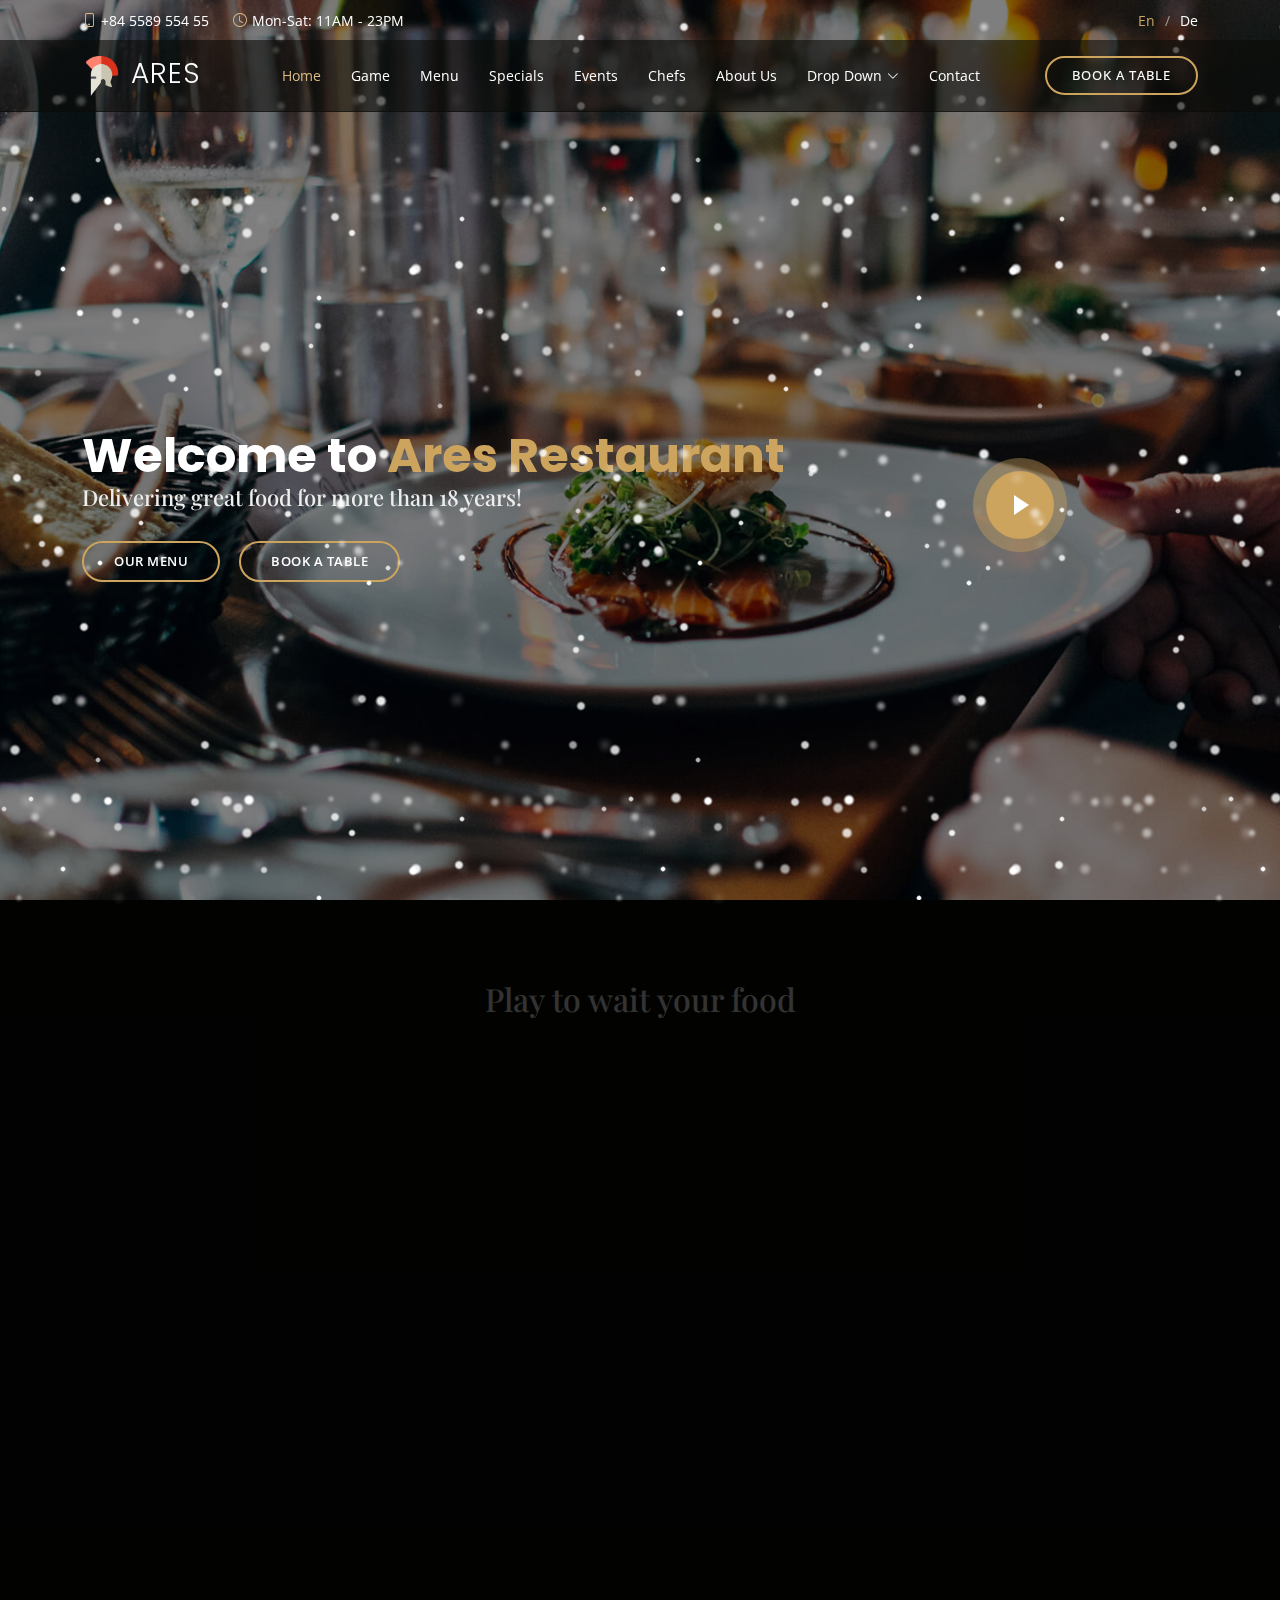
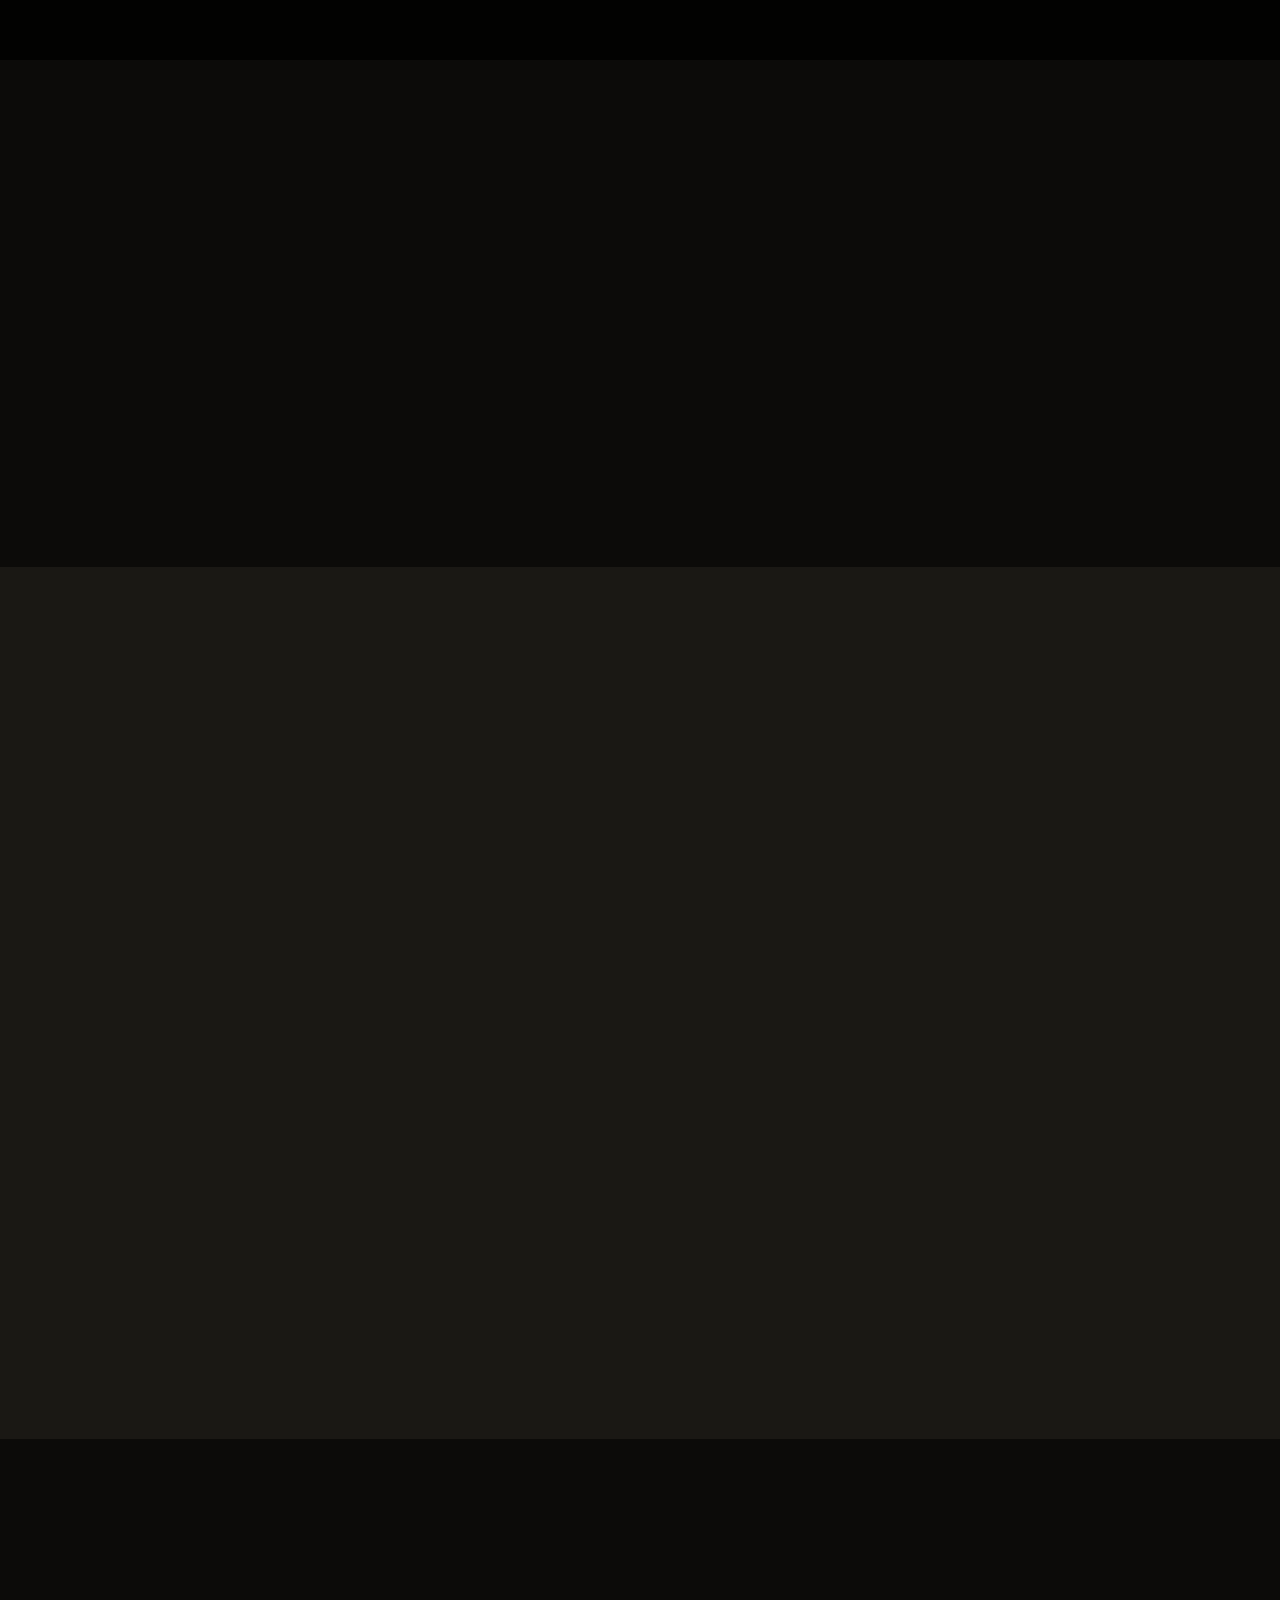
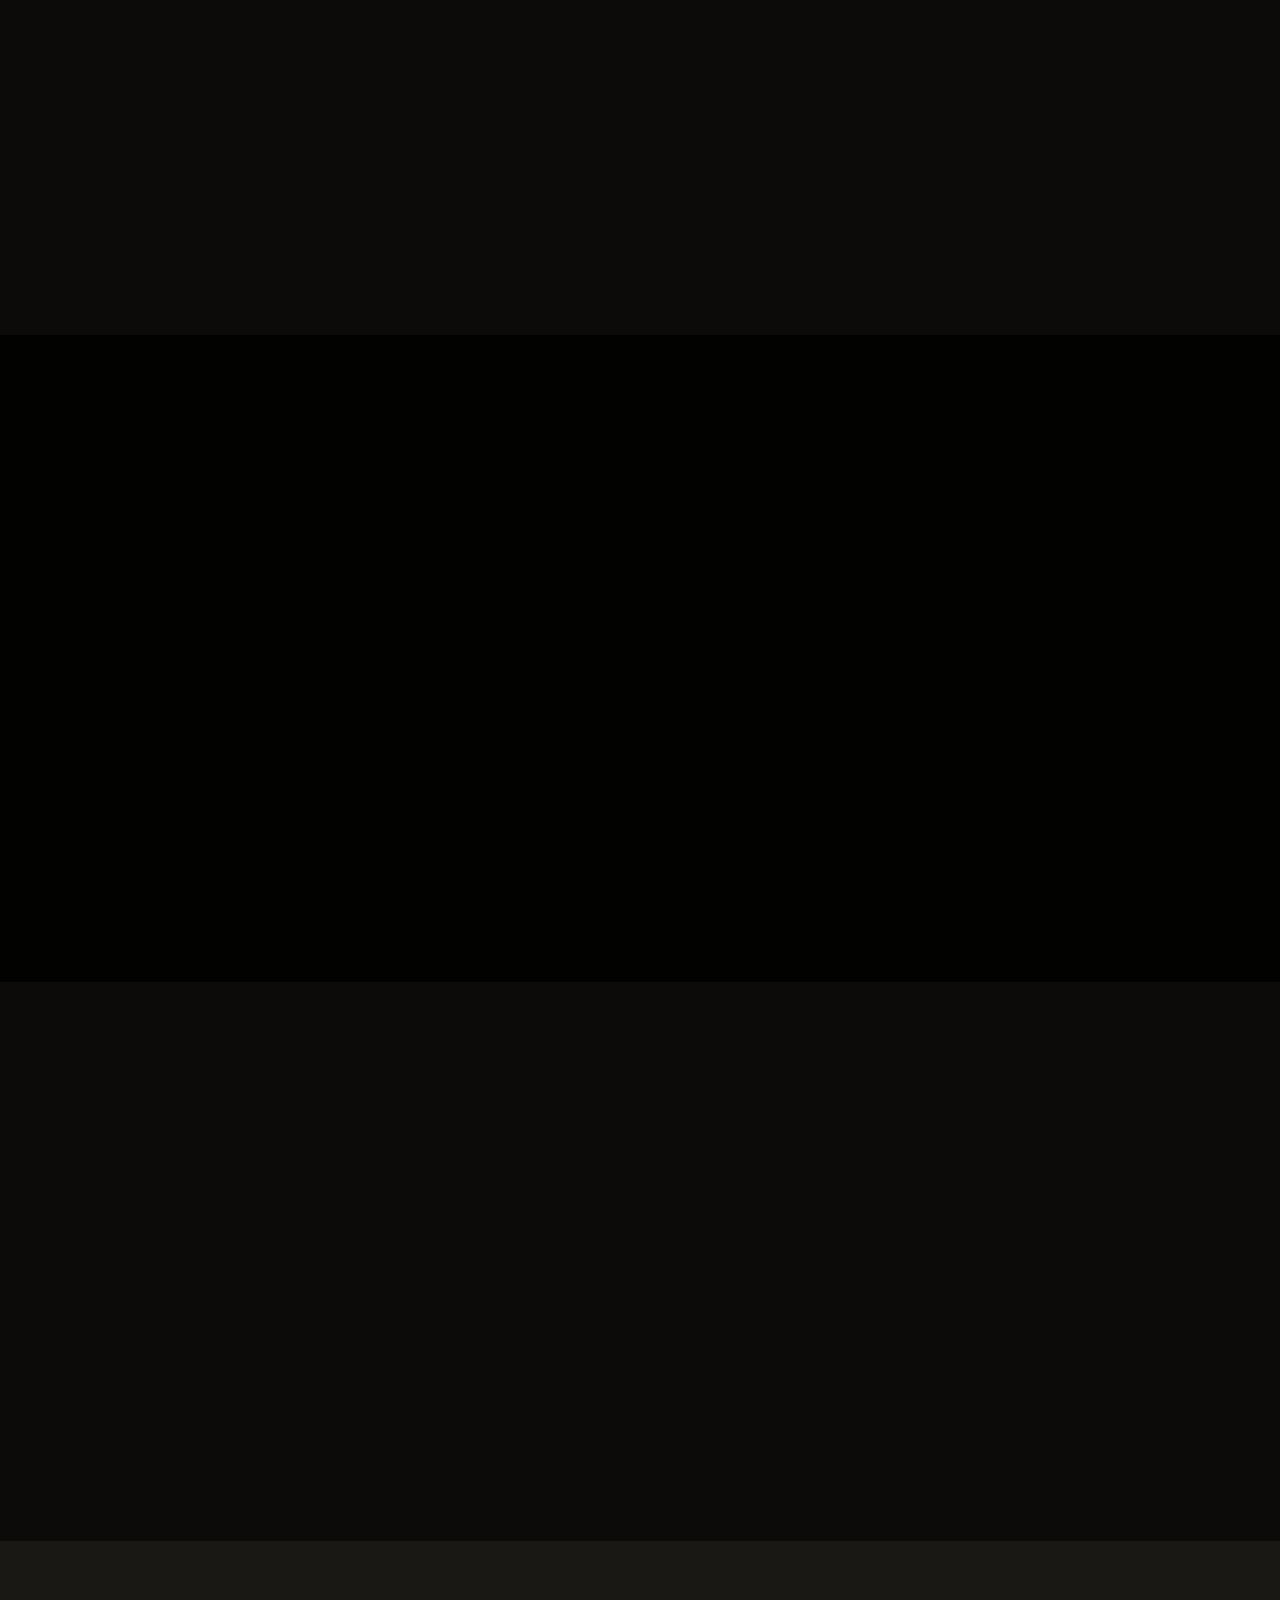
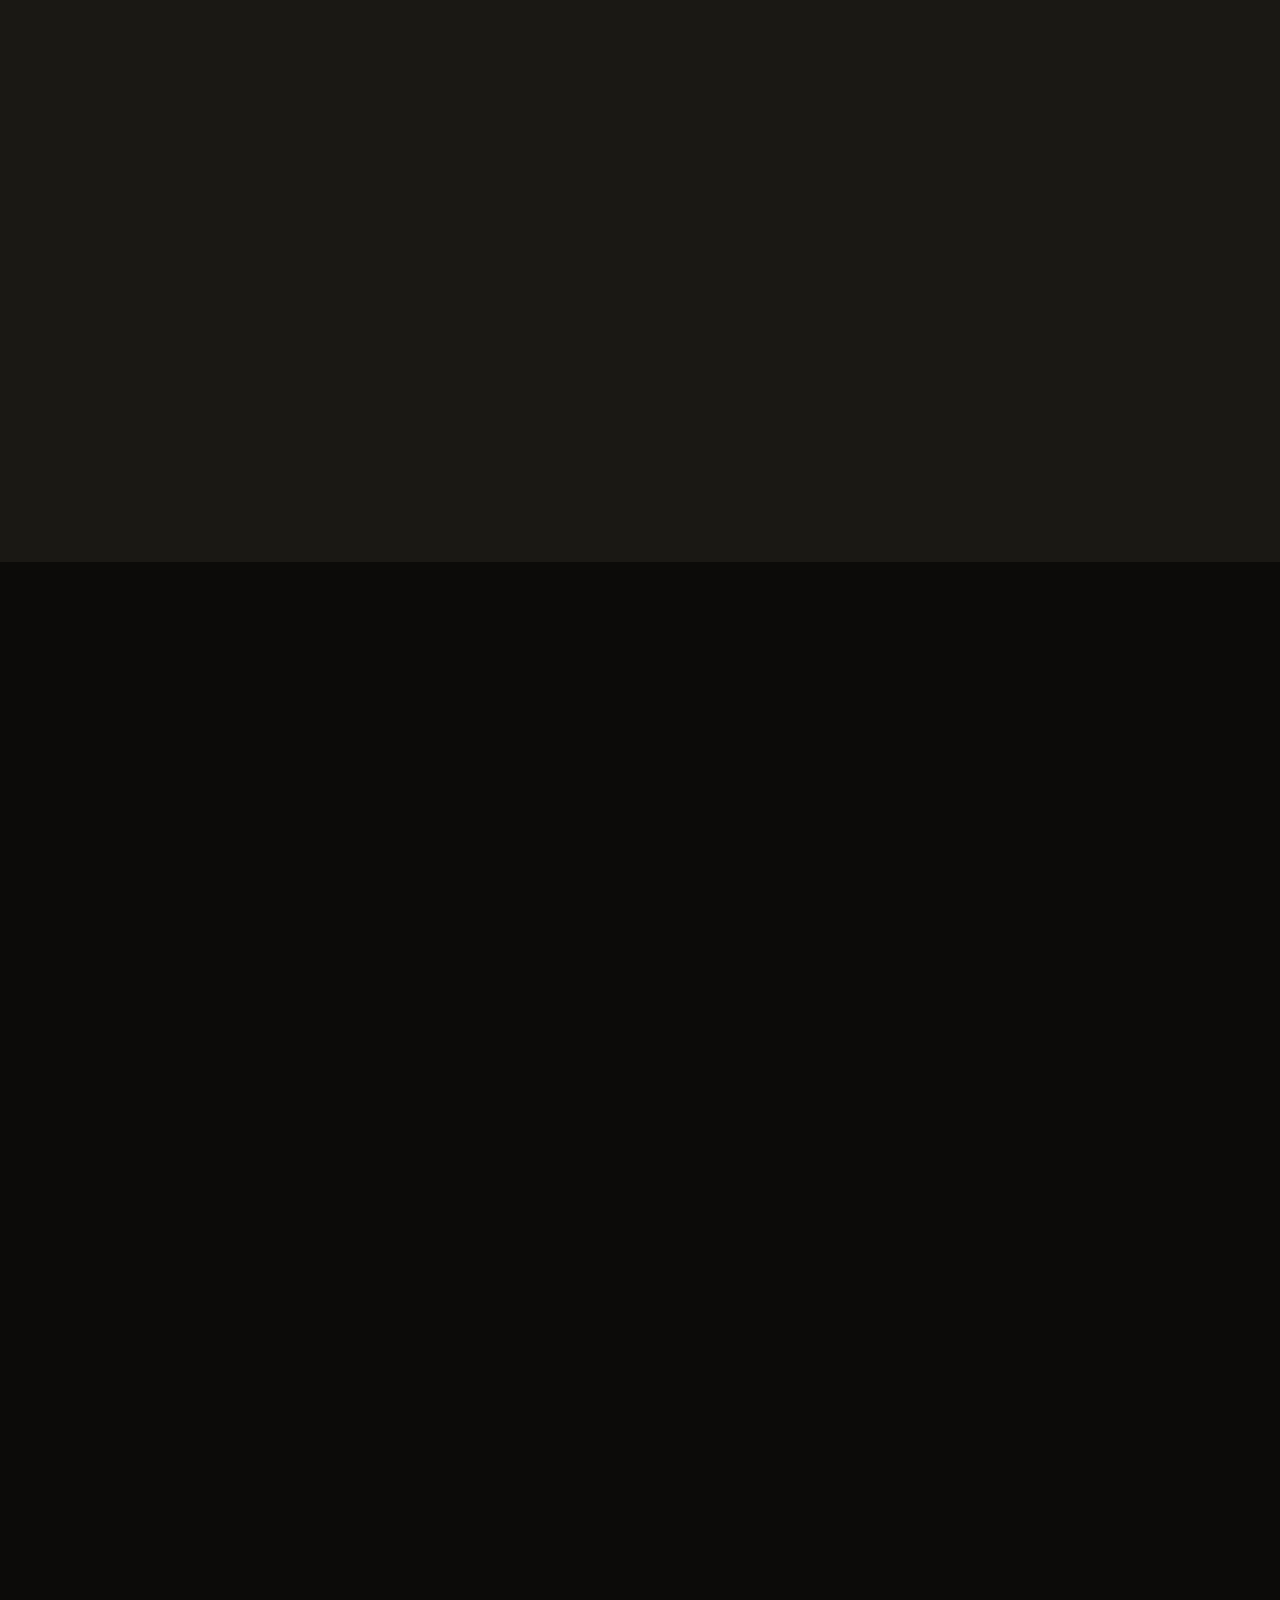
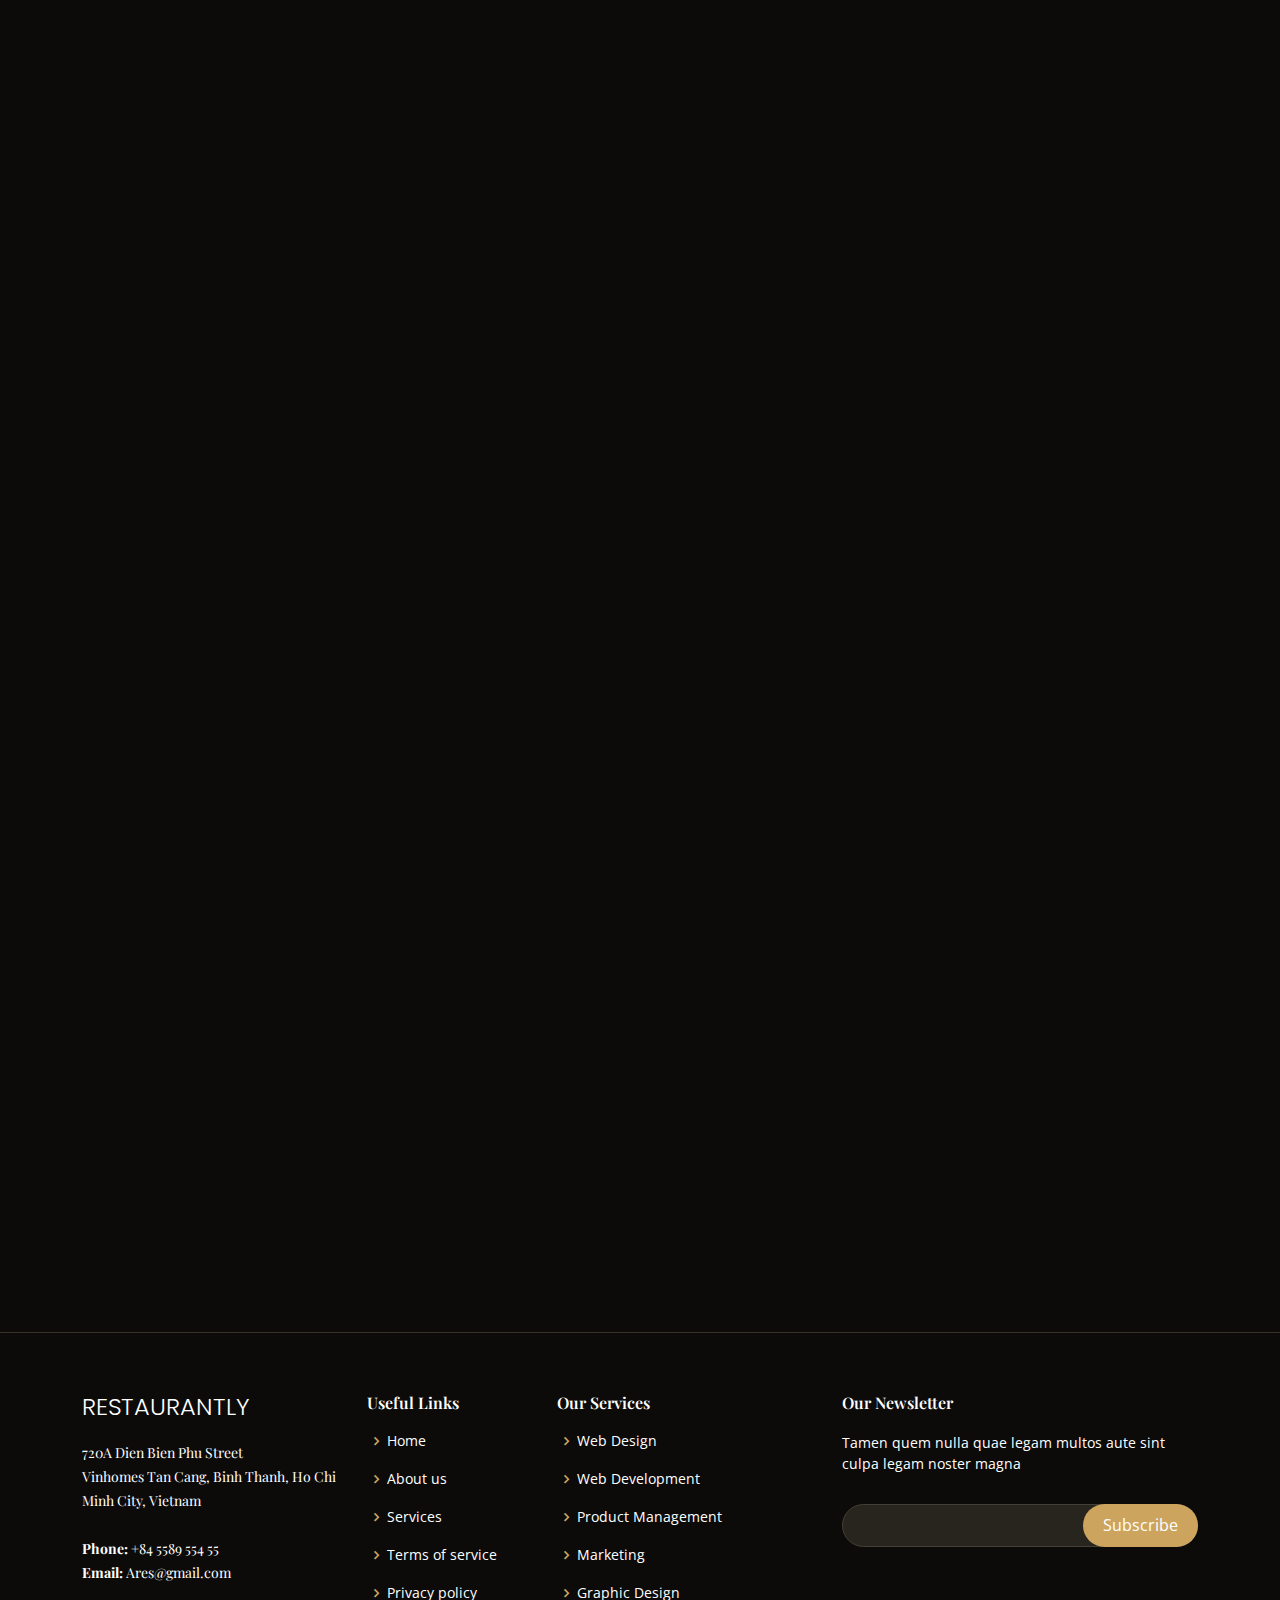
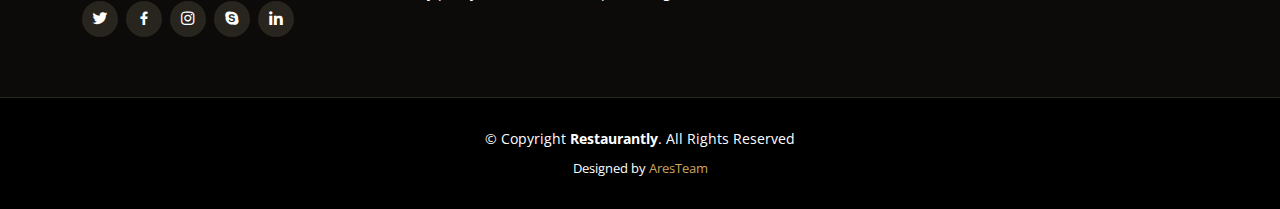
<file: Restaurantly/index.html>
<!DOCTYPE html>
<html lang="en">

<head>
  <meta charset="utf-8">
  <meta content="width=device-width, initial-scale=1.0" name="viewport">

  <title>Ares Restaurant</title>
  <meta content="" name="description">
  <meta content="" name="keywords">

  <!-- Favicons -->
  <link href="assets/img/Ares1.png" rel="icon">
  <link href="assets/img/Ares1.png" rel="ares-icon">

  <!-- Google Fonts -->
  <link href="https://fonts.googleapis.com/css?family=Open+Sans:300,300i,400,400i,600,600i,700,700i|Playfair+Display:ital,wght@0,400;0,500;0,600;0,700;1,400;1,500;1,600;1,700|Poppins:300,300i,400,400i,500,500i,600,600i,700,700i" rel="stylesheet">

  <!-- Vendor CSS Files -->
  <link href="assets/vendor/animate.css/animate.min.css" rel="stylesheet">
  <link href="assets/vendor/aos/aos.css" rel="stylesheet">
  <link href="assets/vendor/bootstrap/css/bootstrap.min.css" rel="stylesheet">
  <link href="assets/vendor/bootstrap-icons/bootstrap-icons.css" rel="stylesheet">
  <link href="assets/vendor/boxicons/css/boxicons.min.css" rel="stylesheet">
  <link href="assets/vendor/glightbox/css/glightbox.min.css" rel="stylesheet">
  <link href="assets/vendor/swiper/swiper-bundle.min.css" rel="stylesheet">

  <!-- Template Main CSS File -->
  <link href="assets/css/style.css" rel="stylesheet">
  <link rel="stylesheet" href="/assets/css/game.css">
  <link rel="stylesheet" href="/assets/css/animation.css">
  <link rel="stylesheet" href="/assets/css/christmas.css">

  <!-- =======================================================
  * Template Name: Restaurantly
  * Updated: Sep 20 2023 with Bootstrap v5.3.2
  * Template URL: https://bootstrapmade.com/restaurantly-restaurant-template/
  * Author: BootstrapMade.com
  * License: https://bootstrapmade.com/license/
  ======================================================== -->
</head>

<body>

  <!-- ======= Top Bar ======= -->
  <div id="topbar" class="d-flex align-items-center fixed-top">
    <div class="container d-flex justify-content-center justify-content-md-between">

      <div class="contact-info d-flex align-items-center">
        <i class="bi bi-phone d-flex align-items-center"><span>+84 5589 554 55</span></i>
        <i class="bi bi-clock d-flex align-items-center ms-4"><span> Mon-Sat: 11AM - 23PM</span></i>
      </div>

      <div class="languages d-none d-md-flex align-items-center">
        <ul>
          <li>En</li>
          <li><a href="#">De</a></li>
        </ul>
      </div>
    </div>
  </div>

  <!-- ======= Header ======= -->
  <header id="header" class="fixed-top d-flex align-items-cente">
    <div class="container-fluid container-xl d-flex align-items-center justify-content-lg-between">

      <h1 class="logo me-auto me-lg-0">
        <a href="index.html">
          <img src="/assets/img/Ares1.png" alt="">
          Ares
        </a>
    </h1>
      <!-- Uncomment below if you prefer to use an image logo -->
      <!-- <a href="index.html" class="logo me-auto me-lg-0"><img src="assets/img/logo.png" alt="" class="img-fluid"></a>-->

      <nav id="navbar" class="navbar order-last order-lg-0">
        <ul>
          <li><a class="nav-link scrollto active" href="#hero">Home</a></li>
          <li><a class="nav-link scrollto" href="#about">Game</a></li>
          <li><a class="nav-link scrollto" href="#menu">Menu</a></li>
          <li><a class="nav-link scrollto" href="#specials">Specials</a></li>
          <li><a class="nav-link scrollto" href="#events">Events</a></li>
          <li><a class="nav-link scrollto" href="#chefs">Chefs</a></li>
          <li><a class="nav-link scrollto" href="#testimonials">About Us</a></li>
          <li class="dropdown"><a href="#"><span>Drop Down</span> <i class="bi bi-chevron-down"></i></a>
            <ul>
              <li><a href="#">Drop Down 1</a></li>
              <li class="dropdown"><a href="#"><span>Deep Drop Down</span> <i class="bi bi-chevron-right"></i></a>
                <ul>
                  <li><a href="#">Deep Drop Down 1</a></li>
                  <li><a href="#">Deep Drop Down 2</a></li>
                  <li><a href="#">Deep Drop Down 3</a></li>
                  <li><a href="#">Deep Drop Down 4</a></li>
                  <li><a href="#">Deep Drop Down 5</a></li>
                </ul>
              </li>
              <li><a href="#">Drop Down 2</a></li>
              <li><a href="#">Drop Down 3</a></li>
              <li><a href="#">Drop Down 4</a></li>
            </ul>
          </li>
          <li><a class="nav-link scrollto" href="#contact">Contact</a></li>
        </ul>
        <i class="bi bi-list mobile-nav-toggle"></i>
      </nav><!-- .navbar -->
      <a href="#book-a-table" class="book-a-table-btn scrollto d-none d-lg-flex">Book a table</a>

    </div>
  </header><!-- End Header -->

  <!-- ======= Hero Section ======= -->
  <section id="hero" class="d-flex align-items-center">
    <div class="container position-relative text-center text-lg-start" data-aos="zoom-in" data-aos-delay="100">
      <div class="row">
        <div class="col-lg-8">
          <h1>Welcome to <span>Ares Restaurant</span></h1>
          <h2>Delivering great food for more than 18 years!</h2>

          <div class="btns">
            <a href="#menu" class="btn-menu animated fadeInUp scrollto">Our Menu</a>
            <a href="#book-a-table" class="btn-book animated fadeInUp scrollto">Book a Table</a>
          </div>
        </div>
        <div class="col-lg-4 d-flex align-items-center justify-content-center position-relative" data-aos="zoom-in" data-aos-delay="200">
          <a href="https://www.youtube.com/watch?v=u6BOC7CDUTQ" class="glightbox play-btn"></a>
        </div>

      </div>
    </div>
  </section><!-- End Hero -->


    <!-- ======= About Section ======= -->
    
</div>
    </div>
    <section id="about" class="about">
      <h2 style="color: white; text-align:center">Play to wait your food</h2>
      <div class="container" data-aos="fade-up">

        
              <div class="tic-tac-toe">
                <input class="player-1 left first-column top first-row first-diagonal turn-1" id="block1-1-1" type="radio"/>
                <label class="turn-1" for="block1-1-1"></label>
                <input class="player-1 middle second-column top first-row turn-1" id="block1-1-2" type="radio"/>
                <label class="turn-1" for="block1-1-2"></label>
                <input class="player-1 right third-column top first-row second-diagonal turn-1" id="block1-1-3" type="radio"/>
                <label class="turn-1" for="block1-1-3"></label>
                <input class="player-1 left first-column center second-row turn-1" id="block1-2-1" type="radio"/>
                <label class="turn-1" for="block1-2-1"></label>
                <input class="player-1 middle second-column center second-row first-diagonal second-diagonal turn-1" id="block1-2-2" type="radio"/>
                <label class="turn-1" for="block1-2-2"></label>
                <input class="player-1 right third-column center second-row turn-1" id="block1-2-3" type="radio"/>
                <label class="turn-1" for="block1-2-3"></label>
                <input class="player-1 left first-column bottom third-row second-diagonal turn-1" id="block1-3-1" type="radio"/>
                <label class="turn-1" for="block1-3-1"></label>
                <input class="player-1 middle second-column bottom third-row turn-1" id="block1-3-2" type="radio"/>
                <label class="turn-1" for="block1-3-2"></label>
                <input class="player-1 right third-column bottom third-row first-diagonal turn-1" id="block1-3-3" type="radio"/>
                <label class="turn-1" for="block1-3-3"></label>
                <input class="player-2 left first-column top first-row first-diagonal turn-2" id="block2-1-1" type="radio"/>
                <label class="turn-2" for="block2-1-1"></label>
                <input class="player-2 middle second-column top first-row turn-2" id="block2-1-2" type="radio"/>
                <label class="turn-2" for="block2-1-2"></label>
                <input class="player-2 right third-column top first-row second-diagonal turn-2" id="block2-1-3" type="radio"/>
                <label class="turn-2" for="block2-1-3"></label>
                <input class="player-2 left first-column center second-row turn-2" id="block2-2-1" type="radio"/>
                <label class="turn-2" for="block2-2-1"></label>
                <input class="player-2 middle second-column center second-row first-diagonal second-diagonal turn-2" id="block2-2-2" type="radio"/>
                <label class="turn-2" for="block2-2-2"></label>
                <input class="player-2 right third-column center second-row turn-2" id="block2-2-3" type="radio"/>
                <label class="turn-2" for="block2-2-3"></label>
                <input class="player-2 left first-column bottom third-row second-diagonal turn-2" id="block2-3-1" type="radio"/>
                <label class="turn-2" for="block2-3-1"></label>
                <input class="player-2 middle second-column bottom third-row turn-2" id="block2-3-2" type="radio"/>
                <label class="turn-2" for="block2-3-2"></label>
                <input class="player-2 right third-column bottom third-row first-diagonal turn-2" id="block2-3-3" type="radio"/>
                <label class="turn-2" for="block2-3-3"></label>
                <input class="player-1 left first-column top first-row first-diagonal turn-3" id="block3-1-1" type="radio"/>
                <label class="turn-3" for="block3-1-1"></label>
                <input class="player-1 middle second-column top first-row turn-3" id="block3-1-2" type="radio"/>
                <label class="turn-3" for="block3-1-2"></label>
                <input class="player-1 right third-column top first-row second-diagonal turn-3" id="block3-1-3" type="radio"/>
                <label class="turn-3" for="block3-1-3"></label>
                <input class="player-1 left first-column center second-row turn-3" id="block3-2-1" type="radio"/>
                <label class="turn-3" for="block3-2-1"></label>
                <input class="player-1 middle second-column center second-row first-diagonal second-diagonal turn-3" id="block3-2-2" type="radio"/>
                <label class="turn-3" for="block3-2-2"></label>
                <input class="player-1 right third-column center second-row turn-3" id="block3-2-3" type="radio"/>
                <label class="turn-3" for="block3-2-3"></label>
                <input class="player-1 left first-column bottom third-row second-diagonal turn-3" id="block3-3-1" type="radio"/>
                <label class="turn-3" for="block3-3-1"></label>
                <input class="player-1 middle second-column bottom third-row turn-3" id="block3-3-2" type="radio"/>
                <label class="turn-3" for="block3-3-2"></label>
                <input class="player-1 right third-column bottom third-row first-diagonal turn-3" id="block3-3-3" type="radio"/>
                <label class="turn-3" for="block3-3-3"></label>
                <input class="player-2 left first-column top first-row first-diagonal turn-4" id="block4-1-1" type="radio"/>
                <label class="turn-4" for="block4-1-1"></label>
                <input class="player-2 middle second-column top first-row turn-4" id="block4-1-2" type="radio"/>
                <label class="turn-4" for="block4-1-2"></label>
                <input class="player-2 right third-column top first-row second-diagonal turn-4" id="block4-1-3" type="radio"/>
                <label class="turn-4" for="block4-1-3"></label>
                <input class="player-2 left first-column center second-row turn-4" id="block4-2-1" type="radio"/>
                <label class="turn-4" for="block4-2-1"></label>
                <input class="player-2 middle second-column center second-row first-diagonal second-diagonal turn-4" id="block4-2-2" type="radio"/>
                <label class="turn-4" for="block4-2-2"></label>
                <input class="player-2 right third-column center second-row turn-4" id="block4-2-3" type="radio"/>
                <label class="turn-4" for="block4-2-3"></label>
                <input class="player-2 left first-column bottom third-row second-diagonal turn-4" id="block4-3-1" type="radio"/>
                <label class="turn-4" for="block4-3-1"></label>
                <input class="player-2 middle second-column bottom third-row turn-4" id="block4-3-2" type="radio"/>
                <label class="turn-4" for="block4-3-2"></label>
                <input class="player-2 right third-column bottom third-row first-diagonal turn-4" id="block4-3-3" type="radio"/>
                <label class="turn-4" for="block4-3-3"></label>
                <input class="player-1 left first-column top first-row first-diagonal turn-5" id="block5-1-1" type="radio"/>
                <label class="turn-5" for="block5-1-1"></label>
                <input class="player-1 middle second-column top first-row turn-5" id="block5-1-2" type="radio"/>
                <label class="turn-5" for="block5-1-2"></label>
                <input class="player-1 right third-column top first-row second-diagonal turn-5" id="block5-1-3" type="radio"/>
                <label class="turn-5" for="block5-1-3"></label>
                <input class="player-1 left first-column center second-row turn-5" id="block5-2-1" type="radio"/>
                <label class="turn-5" for="block5-2-1"></label>
                <input class="player-1 middle second-column center second-row first-diagonal second-diagonal turn-5" id="block5-2-2" type="radio"/>
                <label class="turn-5" for="block5-2-2"></label>
                <input class="player-1 right third-column center second-row turn-5" id="block5-2-3" type="radio"/>
                <label class="turn-5" for="block5-2-3"></label>
                <input class="player-1 left first-column bottom third-row second-diagonal turn-5" id="block5-3-1" type="radio"/>
                <label class="turn-5" for="block5-3-1"></label>
                <input class="player-1 middle second-column bottom third-row turn-5" id="block5-3-2" type="radio"/>
                <label class="turn-5" for="block5-3-2"></label>
                <input class="player-1 right third-column bottom third-row first-diagonal turn-5" id="block5-3-3" type="radio"/>
                <label class="turn-5" for="block5-3-3"></label>
                <input class="player-2 left first-column top first-row first-diagonal turn-6" id="block6-1-1" type="radio"/>
                <label class="turn-6" for="block6-1-1"></label>
                <input class="player-2 middle second-column top first-row turn-6" id="block6-1-2" type="radio"/>
                <label class="turn-6" for="block6-1-2"></label>
                <input class="player-2 right third-column top first-row second-diagonal turn-6" id="block6-1-3" type="radio"/>
                <label class="turn-6" for="block6-1-3"></label>
                <input class="player-2 left first-column center second-row turn-6" id="block6-2-1" type="radio"/>
                <label class="turn-6" for="block6-2-1"></label>
                <input class="player-2 middle second-column center second-row first-diagonal second-diagonal turn-6" id="block6-2-2" type="radio"/>
                <label class="turn-6" for="block6-2-2"></label>
                <input class="player-2 right third-column center second-row turn-6" id="block6-2-3" type="radio"/>
                <label class="turn-6" for="block6-2-3"></label>
                <input class="player-2 left first-column bottom third-row second-diagonal turn-6" id="block6-3-1" type="radio"/>
                <label class="turn-6" for="block6-3-1"></label>
                <input class="player-2 middle second-column bottom third-row turn-6" id="block6-3-2" type="radio"/>
                <label class="turn-6" for="block6-3-2"></label>
                <input class="player-2 right third-column bottom third-row first-diagonal turn-6" id="block6-3-3" type="radio"/>
                <label class="turn-6" for="block6-3-3"></label>
                <input class="player-1 left first-column top first-row first-diagonal turn-7" id="block7-1-1" type="radio"/>
                <label class="turn-7" for="block7-1-1"></label>
                <input class="player-1 middle second-column top first-row turn-7" id="block7-1-2" type="radio"/>
                <label class="turn-7" for="block7-1-2"></label>
                <input class="player-1 right third-column top first-row second-diagonal turn-7" id="block7-1-3" type="radio"/>
                <label class="turn-7" for="block7-1-3"></label>
                <input class="player-1 left first-column center second-row turn-7" id="block7-2-1" type="radio"/>
                <label class="turn-7" for="block7-2-1"></label>
                <input class="player-1 middle second-column center second-row first-diagonal second-diagonal turn-7" id="block7-2-2" type="radio"/>
                <label class="turn-7" for="block7-2-2"></label>
                <input class="player-1 right third-column center second-row turn-7" id="block7-2-3" type="radio"/>
                <label class="turn-7" for="block7-2-3"></label>
                <input class="player-1 left first-column bottom third-row second-diagonal turn-7" id="block7-3-1" type="radio"/>
                <label class="turn-7" for="block7-3-1"></label>
                <input class="player-1 middle second-column bottom third-row turn-7" id="block7-3-2" type="radio"/>
                <label class="turn-7" for="block7-3-2"></label>
                <input class="player-1 right third-column bottom third-row first-diagonal turn-7" id="block7-3-3" type="radio"/>
                <label class="turn-7" for="block7-3-3"></label>
                <input class="player-2 left first-column top first-row first-diagonal turn-8" id="block8-1-1" type="radio"/>
                <label class="turn-8" for="block8-1-1"></label>
                <input class="player-2 middle second-column top first-row turn-8" id="block8-1-2" type="radio"/>
                <label class="turn-8" for="block8-1-2"></label>
                <input class="player-2 right third-column top first-row second-diagonal turn-8" id="block8-1-3" type="radio"/>
                <label class="turn-8" for="block8-1-3"></label>
                <input class="player-2 left first-column center second-row turn-8" id="block8-2-1" type="radio"/>
                <label class="turn-8" for="block8-2-1"></label>
                <input class="player-2 middle second-column center second-row first-diagonal second-diagonal turn-8" id="block8-2-2" type="radio"/>
                <label class="turn-8" for="block8-2-2"></label>
                <input class="player-2 right third-column center second-row turn-8" id="block8-2-3" type="radio"/>
                <label class="turn-8" for="block8-2-3"></label>
                <input class="player-2 left first-column bottom third-row second-diagonal turn-8" id="block8-3-1" type="radio"/>
                <label class="turn-8" for="block8-3-1"></label>
                <input class="player-2 middle second-column bottom third-row turn-8" id="block8-3-2" type="radio"/>
                <label class="turn-8" for="block8-3-2"></label>
                <input class="player-2 right third-column bottom third-row first-diagonal turn-8" id="block8-3-3" type="radio"/>
                <label class="turn-8" for="block8-3-3"></label>
                <input class="player-1 left first-column top first-row first-diagonal turn-9" id="block9-1-1" type="radio"/>
                <label class="turn-9" for="block9-1-1"></label>
                <input class="player-1 middle second-column top first-row turn-9" id="block9-1-2" type="radio"/>
                <label class="turn-9" for="block9-1-2"></label>
                <input class="player-1 right third-column top first-row second-diagonal turn-9" id="block9-1-3" type="radio"/>
                <label class="turn-9" for="block9-1-3"></label>
                <input class="player-1 left first-column center second-row turn-9" id="block9-2-1" type="radio"/>
                <label class="turn-9" for="block9-2-1"></label>
                <input class="player-1 middle second-column center second-row first-diagonal second-diagonal turn-9" id="block9-2-2" type="radio"/>
                <label class="turn-9" for="block9-2-2"></label>
                <input class="player-1 right third-column center second-row turn-9" id="block9-2-3" type="radio"/>
                <label class="turn-9" for="block9-2-3"></label>
                <input class="player-1 left first-column bottom third-row second-diagonal turn-9" id="block9-3-1" type="radio"/>
                <label class="turn-9" for="block9-3-1"></label>
                <input class="player-1 middle second-column bottom third-row turn-9" id="block9-3-2" type="radio"/>
                <label class="turn-9" for="block9-3-2"></label>
                <input class="player-1 right third-column bottom third-row first-diagonal turn-9" id="block9-3-3" type="radio"/>
                <label class="turn-9" for="block9-3-3"></label>
                <div class="end">
                  <h3></h3><a href="">Restart</a>
                </div>
              </div>
<h5>Note: use the Full Page view for the best experience.</h5>

      </div>
    </section><!-- End About Section -->

    <!-- ======= Why Us Section ======= -->
    <section id="why-us" class="why-us">
      <div class="container" data-aos="fade-up">

        <div class="section-title">
          <h2>Why Us</h2>
          <p>Why Choose Our Restaurant</p>
        </div>

        <div class="row">

          <div class="col-lg-4">
            <div class="box" data-aos="zoom-in" data-aos-delay="100">
              <span>01</span>
              <h4>Lorem Ipsum</h4>
              <p>Ulamco laboris nisi ut aliquip ex ea commodo consequat. Et consectetur ducimus vero placeat</p>
            </div>
          </div>

          <div class="col-lg-4 mt-4 mt-lg-0">
            <div class="box" data-aos="zoom-in" data-aos-delay="200">
              <span>02</span>
              <h4>Repellat Nihil</h4>
              <p>Dolorem est fugiat occaecati voluptate velit esse. Dicta veritatis dolor quod et vel dire leno para dest</p>
            </div>
          </div>

          <div class="col-lg-4 mt-4 mt-lg-0">
            <div class="box" data-aos="zoom-in" data-aos-delay="300">
              <span>03</span>
              <h4> Ad ad velit qui</h4>
              <p>Molestiae officiis omnis illo asperiores. Aut doloribus vitae sunt debitis quo vel nam quis</p>
            </div>
          </div>

        </div>

      </div>
    </section><!-- End Why Us Section -->

    <!-- ======= Menu Section ======= -->
    <section id="menu" class="menu section-bg">
      <div class="container" data-aos="fade-up">

        <div class="section-title">
          <h2>Menu</h2>
          <p>Check Our Tasty Menu</p>
        </div>

        <div class="row" data-aos="fade-up" data-aos-delay="100">
          <div class="col-lg-12 d-flex justify-content-center">
            <ul id="menu-flters">
              <li data-filter="*" class="filter-active">All</li>
              <li data-filter=".filter-starters">Starters</li>
              <li data-filter=".filter-salads">Salads</li>
              <li data-filter=".filter-specialty">Specialty</li>
            </ul>
          </div>
        </div>

        <div class="row menu-container" data-aos="fade-up" data-aos-delay="200">

          <div class="col-lg-6 menu-item filter-starters">
            <img src="assets/img/menu/lobster-bisque.jpg" class="menu-img" alt="">
            <div class="menu-content">
              <a href="#">Lobster Bisque</a><span>$5.95</span>
            </div>
            <div class="menu-ingredients">
              Lorem, deren, trataro, filede, nerada
            </div>
          </div>

          <div class="col-lg-6 menu-item filter-specialty">
            <img src="assets/img/menu/bread-barrel.jpg" class="menu-img" alt="">
            <div class="menu-content">
              <a href="#">Bread Barrel</a><span>$6.95</span>
            </div>
            <div class="menu-ingredients">
              Lorem, deren, trataro, filede, nerada
            </div>
          </div>

          <div class="col-lg-6 menu-item filter-starters">
            <img src="assets/img/menu/cake.jpg" class="menu-img" alt="">
            <div class="menu-content">
              <a href="#">Crab Cake</a><span>$7.95</span>
            </div>
            <div class="menu-ingredients">
              A delicate crab cake served on a toasted roll with lettuce and tartar sauce
            </div>
          </div>

          <div class="col-lg-6 menu-item filter-salads">
            <img src="assets/img/menu/caesar.jpg" class="menu-img" alt="">
            <div class="menu-content">
              <a href="#">Caesar Selections</a><span>$8.95</span>
            </div>
            <div class="menu-ingredients">
              Lorem, deren, trataro, filede, nerada
            </div>
          </div>

          <div class="col-lg-6 menu-item filter-specialty">
            <img src="assets/img/menu/tuscan-grilled.jpg" class="menu-img" alt="">
            <div class="menu-content">
              <a href="#">Tuscan Grilled</a><span>$9.95</span>
            </div>
            <div class="menu-ingredients">
              Grilled chicken with provolone, artichoke hearts, and roasted red pesto
            </div>
          </div>

          <div class="col-lg-6 menu-item filter-starters">
            <img src="assets/img/menu/mozzarella.jpg" class="menu-img" alt="">
            <div class="menu-content">
              <a href="#">Mozzarella Stick</a><span>$4.95</span>
            </div>
            <div class="menu-ingredients">
              Lorem, deren, trataro, filede, nerada
            </div>
          </div>

          <div class="col-lg-6 menu-item filter-salads">
            <img src="assets/img/menu/greek-salad.jpg" class="menu-img" alt="">
            <div class="menu-content">
              <a href="#">Greek Salad</a><span>$9.95</span>
            </div>
            <div class="menu-ingredients">
              Fresh spinach, crisp romaine, tomatoes, and Greek olives
            </div>
          </div>

          <div class="col-lg-6 menu-item filter-salads">
            <img src="assets/img/menu/spinach-salad.jpg" class="menu-img" alt="">
            <div class="menu-content">
              <a href="#">Spinach Salad</a><span>$9.95</span>
            </div>
            <div class="menu-ingredients">
              Fresh spinach with mushrooms, hard boiled egg, and warm bacon vinaigrette
            </div>
          </div>

          <div class="col-lg-6 menu-item filter-specialty">
            <img src="assets/img/menu/lobster-roll.jpg" class="menu-img" alt="">
            <div class="menu-content">
              <a href="#">Lobster Roll</a><span>$12.95</span>
            </div>
            <div class="menu-ingredients">
              Plump lobster meat, mayo and crisp lettuce on a toasted bulky roll
            </div>
          </div>

        </div>

      </div>
    </section><!-- End Menu Section -->

    <!-- ======= Specials Section ======= -->
    <section id="specials" class="specials">
      <div class="container" data-aos="fade-up">

        <div class="section-title">
          <h2>Specials</h2>
          <p>Check Our Specials</p>
        </div>

        <div class="row" data-aos="fade-up" data-aos-delay="100">
          <div class="col-lg-3">
            <ul class="nav nav-tabs flex-column">
              <li class="nav-item">
                <a class="nav-link active show" data-bs-toggle="tab" href="#tab-1">Modi sit est</a>
              </li>
              <li class="nav-item">
                <a class="nav-link" data-bs-toggle="tab" href="#tab-2">Unde praesentium sed</a>
              </li>
              <li class="nav-item">
                <a class="nav-link" data-bs-toggle="tab" href="#tab-3">Pariatur explicabo vel</a>
              </li>
              <li class="nav-item">
                <a class="nav-link" data-bs-toggle="tab" href="#tab-4">Nostrum qui quasi</a>
              </li>
              <li class="nav-item">
                <a class="nav-link" data-bs-toggle="tab" href="#tab-5">Iusto ut expedita aut</a>
              </li>
            </ul>
          </div>
          <div class="col-lg-9 mt-4 mt-lg-0">
            <div class="tab-content">
              <div class="tab-pane active show" id="tab-1">
                <div class="row">
                  <div class="col-lg-8 details order-2 order-lg-1">
                    <h3>Architecto ut aperiam autem id</h3>
                    <p class="fst-italic">Qui laudantium consequatur laborum sit qui ad sapiente dila parde sonata raqer a videna mareta paulona marka</p>
                    <p>Et nobis maiores eius. Voluptatibus ut enim blanditiis atque harum sint. Laborum eos ipsum ipsa odit magni. Incidunt hic ut molestiae aut qui. Est repellat minima eveniet eius et quis magni nihil. Consequatur dolorem quaerat quos qui similique accusamus nostrum rem vero</p>
                  </div>
                  <div class="col-lg-4 text-center order-1 order-lg-2">
                    <img src="assets/img/specials-1.png" alt="" class="img-fluid">
                  </div>
                </div>
              </div>
              <div class="tab-pane" id="tab-2">
                <div class="row">
                  <div class="col-lg-8 details order-2 order-lg-1">
                    <h3>Et blanditiis nemo veritatis excepturi</h3>
                    <p class="fst-italic">Qui laudantium consequatur laborum sit qui ad sapiente dila parde sonata raqer a videna mareta paulona marka</p>
                    <p>Ea ipsum voluptatem consequatur quis est. Illum error ullam omnis quia et reiciendis sunt sunt est. Non aliquid repellendus itaque accusamus eius et velit ipsa voluptates. Optio nesciunt eaque beatae accusamus lerode pakto madirna desera vafle de nideran pal</p>
                  </div>
                  <div class="col-lg-4 text-center order-1 order-lg-2">
                    <img src="assets/img/specials-2.png" alt="" class="img-fluid">
                  </div>
                </div>
              </div>
              <div class="tab-pane" id="tab-3">
                <div class="row">
                  <div class="col-lg-8 details order-2 order-lg-1">
                    <h3>Impedit facilis occaecati odio neque aperiam sit</h3>
                    <p class="fst-italic">Eos voluptatibus quo. Odio similique illum id quidem non enim fuga. Qui natus non sunt dicta dolor et. In asperiores velit quaerat perferendis aut</p>
                    <p>Iure officiis odit rerum. Harum sequi eum illum corrupti culpa veritatis quisquam. Neque necessitatibus illo rerum eum ut. Commodi ipsam minima molestiae sed laboriosam a iste odio. Earum odit nesciunt fugiat sit ullam. Soluta et harum voluptatem optio quae</p>
                  </div>
                  <div class="col-lg-4 text-center order-1 order-lg-2">
                    <img src="assets/img/specials-3.png" alt="" class="img-fluid">
                  </div>
                </div>
              </div>
              <div class="tab-pane" id="tab-4">
                <div class="row">
                  <div class="col-lg-8 details order-2 order-lg-1">
                    <h3>Fuga dolores inventore laboriosam ut est accusamus laboriosam dolore</h3>
                    <p class="fst-italic">Totam aperiam accusamus. Repellat consequuntur iure voluptas iure porro quis delectus</p>
                    <p>Eaque consequuntur consequuntur libero expedita in voluptas. Nostrum ipsam necessitatibus aliquam fugiat debitis quis velit. Eum ex maxime error in consequatur corporis atque. Eligendi asperiores sed qui veritatis aperiam quia a laborum inventore</p>
                  </div>
                  <div class="col-lg-4 text-center order-1 order-lg-2">
                    <img src="assets/img/specials-4.png" alt="" class="img-fluid">
                  </div>
                </div>
              </div>
              <div class="tab-pane" id="tab-5">
                <div class="row">
                  <div class="col-lg-8 details order-2 order-lg-1">
                    <h3>Est eveniet ipsam sindera pad rone matrelat sando reda</h3>
                    <p class="fst-italic">Omnis blanditiis saepe eos autem qui sunt debitis porro quia.</p>
                    <p>Exercitationem nostrum omnis. Ut reiciendis repudiandae minus. Omnis recusandae ut non quam ut quod eius qui. Ipsum quia odit vero atque qui quibusdam amet. Occaecati sed est sint aut vitae molestiae voluptate vel</p>
                  </div>
                  <div class="col-lg-4 text-center order-1 order-lg-2">
                    <img src="assets/img/specials-5.png" alt="" class="img-fluid">
                  </div>
                </div>
              </div>
            </div>
          </div>
        </div>

      </div>
    </section><!-- End Specials Section -->

    <!-- ======= Events Section ======= -->
    <section id="events" class="events">
      <div class="container" data-aos="fade-up">

        <div class="section-title">
          <h2>Events</h2>
          <p>Organize Your Events in our Restaurant</p>
        </div>

        <div class="events-slider swiper" data-aos="fade-up" data-aos-delay="100">
          <div class="swiper-wrapper">

            <div class="swiper-slide">
              <div class="row event-item">
                <div class="col-lg-6">
                  <img src="assets/img/event-birthday.jpg" class="img-fluid" alt="">
                </div>
                <div class="col-lg-6 pt-4 pt-lg-0 content">
                  <h3>Birthday Parties</h3>
                  <div class="price">
                    <p><span>$189</span></p>
                  </div>
                  <p class="fst-italic">
                    Lorem ipsum dolor sit amet, consectetur adipiscing elit, sed do eiusmod tempor incididunt ut labore et dolore
                    magna aliqua.
                  </p>
                  <ul>
                    <li><i class="bi bi-check-circled"></i> Ullamco laboris nisi ut aliquip ex ea commodo consequat.</li>
                    <li><i class="bi bi-check-circled"></i> Duis aute irure dolor in reprehenderit in voluptate velit.</li>
                    <li><i class="bi bi-check-circled"></i> Ullamco laboris nisi ut aliquip ex ea commodo consequat.</li>
                  </ul>
                  <p>
                    Ullamco laboris nisi ut aliquip ex ea commodo consequat. Duis aute irure dolor in reprehenderit in voluptate
                    velit esse cillum dolore eu fugiat nulla pariatur
                  </p>
                </div>
              </div>
            </div>
              <!-- End testimonial item -->

            <div class="swiper-slide">
              <div class="row event-item">
                <div class="col-lg-6">
                  <img src="assets/img/event-private.jpg" class="img-fluid" alt="">
                </div>
                <div class="col-lg-6 pt-4 pt-lg-0 content">
                  <h3>Private Parties</h3>
                  <div class="price">
                    <p><span>$290</span></p>
                  </div>
                  <p class="fst-italic">
                    Lorem ipsum dolor sit amet, consectetur adipiscing elit, sed do eiusmod tempor incididunt ut labore et dolore
                    magna aliqua.
                  </p>
                  <ul>
                    <li><i class="bi bi-check-circled"></i> Ullamco laboris nisi ut aliquip ex ea commodo consequat.</li>
                    <li><i class="bi bi-check-circled"></i> Duis aute irure dolor in reprehenderit in voluptate velit.</li>
                    <li><i class="bi bi-check-circled"></i> Ullamco laboris nisi ut aliquip ex ea commodo consequat.</li>
                  </ul>
                  <p>
                    Ullamco laboris nisi ut aliquip ex ea commodo consequat. Duis aute irure dolor in reprehenderit in voluptate
                    velit esse cillum dolore eu fugiat nulla pariatur
                  </p>
                </div>
              </div>
            </div><!-- End testimonial item -->

            <div class="swiper-slide">
              <div class="row event-item">
                <div class="col-lg-6">
                  <img src="assets/img/event-custom.jpg" class="img-fluid" alt="">
                </div>
                <div class="col-lg-6 pt-4 pt-lg-0 content">
                  <h3>Custom Parties</h3>
                  <div class="price">
                    <p><span>$99</span></p>
                  </div>
                  <p class="fst-italic">
                    Lorem ipsum dolor sit amet, consectetur adipiscing elit, sed do eiusmod tempor incididunt ut labore et dolore
                    magna aliqua.
                  </p>
                  <ul>
                    <li><i class="bi bi-check-circled"></i> Ullamco laboris nisi ut aliquip ex ea commodo consequat.</li>
                    <li><i class="bi bi-check-circled"></i> Duis aute irure dolor in reprehenderit in voluptate velit.</li>
                    <li><i class="bi bi-check-circled"></i> Ullamco laboris nisi ut aliquip ex ea commodo consequat.</li>
                  </ul>
                  <p>
                    Ullamco laboris nisi ut aliquip ex ea commodo consequat. Duis aute irure dolor in reprehenderit in voluptate
                    velit esse cillum dolore eu fugiat nulla pariatur
                  </p>
                </div>
              </div>
            </div><!-- End testimonial item -->

          </div>
          <div class="swiper-pagination"></div>
        </div>

      </div>
    </section><!-- End Events Section -->

    <!-- ======= Book A Table Section ======= -->
    <section id="book-a-table" class="book-a-table">
      <div class="container" data-aos="fade-up">

        <div class="section-title">
          <h2>Reservation</h2>
          <p>Book a Table</p>
        </div>

        <form action="forms/book-a-table.php" method="post" role="form" class="php-email-form" data-aos="fade-up" data-aos-delay="100">
          <div class="row">
            <div class="col-lg-4 col-md-6 form-group">
              <input type="text" name="name" class="form-control" id="name" placeholder="Your Name" data-rule="minlen:4" data-msg="Please enter at least 4 chars">
              <div class="validate"></div>
            </div>
            <div class="col-lg-4 col-md-6 form-group mt-3 mt-md-0">
              <input type="email" class="form-control" name="email" id="email" placeholder="Your Email" data-rule="email" data-msg="Please enter a valid email">
              <div class="validate"></div>
            </div>
            <div class="col-lg-4 col-md-6 form-group mt-3 mt-md-0">
              <input type="text" class="form-control" name="phone" id="phone" placeholder="Your Phone" data-rule="minlen:4" data-msg="Please enter at least 4 chars">
              <div class="validate"></div>
            </div>
            <div class="col-lg-4 col-md-6 form-group mt-3">
              <input type="text" name="date" class="form-control" id="date" placeholder="Date" data-rule="minlen:4" data-msg="Please enter at least 4 chars">
              <div class="validate"></div>
            </div>
            <div class="col-lg-4 col-md-6 form-group mt-3">
              <input type="text" class="form-control" name="time" id="time" placeholder="Time" data-rule="minlen:4" data-msg="Please enter at least 4 chars">
              <div class="validate"></div>
            </div>
            <div class="col-lg-4 col-md-6 form-group mt-3">
              <input type="number" class="form-control" name="people" id="people" placeholder="# of people" data-rule="minlen:1" data-msg="Please enter at least 1 chars">
              <div class="validate"></div>
            </div>
          </div>
          <div class="form-group mt-3">
            <textarea class="form-control" name="message" rows="5" placeholder="Message"></textarea>
            <div class="validate"></div>
          </div>
          <div class="mb-3">
            <div class="loading">Loading</div>
            <div class="error-message"></div>
            <div class="sent-message">Your booking request was sent. We will call back or send an Email to confirm your reservation. Thank you!</div>
          </div>
          <div class="text-center"><button type="submit">Book a Table</button></div>
        </form>

      </div>
    </section><!-- End Book A Table Section -->

    <!-- ======= Testimonials Section ======= -->
    <section id="testimonials" class="testimonials section-bg">
      <div class="container" data-aos="fade-up">

        <div class="section-title">
          <h2>Testimonials</h2>
          <p>What they're saying about us</p>
        </div>

        <div class="testimonials-slider swiper" data-aos="fade-up" data-aos-delay="100">
          <div class="swiper-wrapper">

            <div class="swiper-slide">
              <div class="testimonial-item">
                <p>
                  <i class="bx bxs-quote-alt-left quote-icon-left"></i>
                  Proin iaculis purus consequat sem cure digni ssim donec porttitora entum suscipit rhoncus. Accusantium quam, ultricies eget id, aliquam eget nibh et. Maecen aliquam, risus at semper.
                  <i class="bx bxs-quote-alt-right quote-icon-right"></i>
                </p>
                <img src="assets/img/testimonials/testimonials-1.jpg" class="testimonial-img" alt="">
                <h3>Hoang Sang</h3>
                <h4>Ceo &amp; Founder</h4>
              </div>
            </div><!-- End testimonial item -->

            <div class="swiper-slide">
              <div class="testimonial-item">
                <p>
                  <i class="bx bxs-quote-alt-left quote-icon-left"></i>
                  Export tempor illum tamen malis malis eram quae irure esse labore quem cillum quid cillum eram malis quorum velit fore eram velit sunt aliqua noster fugiat irure amet legam anim culpa.
                  <i class="bx bxs-quote-alt-right quote-icon-right"></i>
                </p>
                <img src="assets/img/testimonials/testimonials-2.jpg" class="testimonial-img" alt="">
                <h3>Hong Nhung</h3>
                <h4>Designer</h4>
              </div>
            </div><!-- End testimonial item -->

            <div class="swiper-slide">
              <div class="testimonial-item">
                <p>
                  <i class="bx bxs-quote-alt-left quote-icon-left"></i>
                  Enim nisi quem export duis labore cillum quae magna enim sint quorum nulla quem veniam duis minim tempor labore quem eram duis noster aute amet eram fore quis sint minim.
                  <i class="bx bxs-quote-alt-right quote-icon-right"></i>
                </p>
                <img src="assets/img/testimonials/testimonials-3.jpg" class="testimonial-img" alt="">
                <h3>Thi Trung</h3>
                <h4>Store Owner</h4>
              </div>
            </div><!-- End testimonial item -->

            <div class="swiper-slide">
              <div class="testimonial-item">
                <p>
                  <i class="bx bxs-quote-alt-left quote-icon-left"></i>
                  Fugiat enim eram quae cillum dolore dolor amet nulla culpa multos export minim fugiat minim velit minim dolor enim duis veniam ipsum anim magna sunt elit fore quem dolore labore illum veniam.
                  <i class="bx bxs-quote-alt-right quote-icon-right"></i>
                </p>
                <img src="assets/img/testimonials/testimonials-4.jpg" class="testimonial-img" alt="">
                <h3>Uyen Vy</h3>
                  <h4>Freelancer</h4>
              </div>
            </div><!-- End testimonial item -->

            <div class="swiper-slide">
              <div class="testimonial-item">
                <p>
                  <i class="bx bxs-quote-alt-left quote-icon-left"></i>
                  Quis quorum aliqua sint quem legam fore sunt eram irure aliqua veniam tempor noster veniam enim culpa labore duis sunt culpa nulla illum cillum fugiat legam esse veniam culpa fore nisi cillum quid.
                  <i class="bx bxs-quote-alt-right quote-icon-right"></i>
                </p>
                <img src="assets/img/testimonials/testimonials-5.jpg" class="testimonial-img" alt="">
                <h3>Tan Dung</h3>
                <h4>Entrepreneur</h4>
              </div>
            </div><!-- End testimonial item -->

          </div>
          <div class="swiper-pagination"></div>
        </div>

      </div>
    </section><!-- End Testimonials Section -->

    <!-- Snow down -->
    <div class="snow">

    </div>
    
    <!-- Christmas tree-->


    <!-- ======= Chefs Section ======= -->
    <section id="chefs" class="chefs">
      <div class="container" data-aos="fade-up">
        <div class="section-title">
          <h2>Chefs</h2>
          <p>Our Proffesional Chefs</p>
        </div>

        <div class="row">

          <div>
            <h1 id="Pain">Cooking in progress..</h1>
                <div id="cooking">
                  <div class="bubble"></div>
                  <div class="bubble"></div>
                  <div class="bubble"></div>
                  <div class="bubble"></div>
                  <div class="bubble"></div>
                  <div id="area">
                    <div id="sides">
                      <div id="pan"></div>
                      <div id="handle"></div>
                    </div>
                    <div id="pancake">
                      <div id="pastry"></div>
                    </div>
                  </div>
                </div>
          </div>
          <div class="col-lg-4 col-md-6">
            <div class="member" data-aos="zoom-in" data-aos-delay="100">
              <img src="assets/img/chefs/chefs-1.jpg" class="img-fluid" alt="">
              <div class="member-info">
                <div class="member-info-content">
                  <h4>Walter White</h4>
                  <span>Master Chef</span>
                </div>
                <div class="social">
                  <a href=""><i class="bi bi-twitter"></i></a>
                  <a href=""><i class="bi bi-facebook"></i></a>
                  <a href=""><i class="bi bi-instagram"></i></a>
                  <a href=""><i class="bi bi-linkedin"></i></a>
                </div>
              </div>
            </div>
          </div>

          <div class="col-lg-4 col-md-6">
            <div class="member" data-aos="zoom-in" data-aos-delay="200">
              <img src="assets/img/chefs/chefs-2.jpg" class="img-fluid" alt="">
              <div class="member-info">
                <div class="member-info-content">
                  <h4>Sarah Jhonson</h4>
                  <span>Patissier</span>
                </div>
                <div class="social">
                  <a href=""><i class="bi bi-twitter"></i></a>
                  <a href=""><i class="bi bi-facebook"></i></a>
                  <a href=""><i class="bi bi-instagram"></i></a>
                  <a href=""><i class="bi bi-linkedin"></i></a>
                </div>
              </div>
            </div>
          </div>

          <div class="col-lg-4 col-md-6">
            <div class="member" data-aos="zoom-in" data-aos-delay="300">
              <img src="assets/img/chefs/chefs-3.jpg" class="img-fluid" alt="">
              <div class="member-info">
                <div class="member-info-content">
                  <h4>William Anderson</h4>
                  <span>Cook</span>
                </div>
                <div class="social">
                  <a href=""><i class="bi bi-twitter"></i></a>
                  <a href=""><i class="bi bi-facebook"></i></a>
                  <a href=""><i class="bi bi-instagram"></i></a>
                  <a href=""><i class="bi bi-linkedin"></i></a>
                </div>
              </div>
            </div>
          </div>

        </div>

      </div>
    </section><!-- End Chefs Section -->

    <!-- ======= Contact Section ======= -->
    <section id="contact" class="contact">
      <div class="container" data-aos="fade-up">

        <div class="section-title">
          <h2>Contact</h2>
          <p>Contact Us</p>
        </div>
      </div>

      <div data-aos="fade-up">
        
        <iframe style="border:0; width: 100%; height: 350px;" src="https://www.google.com/maps/embed?pb=!1m18!1m12!1m3!1d5542.602891972258!2d106.71813556694444!3d10.795061756943163!2m3!1f0!2f0!3f0!3m2!1i1024!2i768!4f13.1!3m3!1m2!1s0x317527c2f8f30911%3A0x36ac5073f8c91acd!2sT%C3%B2a%20nh%C3%A0%20The%20Landmark%2081!5e0!3m2!1svi!2s!4v1701749752989!5m2!1svi!2s" frameborder="0" allowfullscreen></iframe>
        
      </div>

      <div class="container" data-aos="fade-up">

        <div class="row mt-5">

          <div class="col-lg-4">
            <div class="info">
              <div class="address">
                <i class="bi bi-geo-alt"></i>
                <h4>Location:</h4>
                <p> 720A Dien Bien Phu Street, Vinhomes Tan Cang, Binh Thanh, Ho Chi Minh City, Vietnam</p>
              </div>

              <div class="open-hours">
                <i class="bi bi-clock"></i>
                <h4>Open Hours:</h4>
                <p>
                  Monday-Saturday:<br>
                  11:00 AM - 2300 PM
                </p>
              </div>

              <div class="email">
                <i class="bi bi-envelope"></i>
                <h4>Email:</h4>
                <p>Ares@gmail.com</p>
              </div>

              <div class="phone">
                <i class="bi bi-phone"></i>
                <h4>Call:</h4>
                <p>+84 5589 554 55s</p>
              </div>

            </div>

          </div>

          <div class="col-lg-8 mt-5 mt-lg-0">

            <form action="forms/contact.php" method="post" role="form" class="php-email-form">
              <div class="row">
                <div class="col-md-6 form-group">
                  <input type="text" name="name" class="form-control" id="name" placeholder="Your Name" required>
                </div>
                <div class="col-md-6 form-group mt-3 mt-md-0">
                  <input type="email" class="form-control" name="email" id="email" placeholder="Your Email" required>
                </div>
              </div>
              <div class="form-group mt-3">
                <input type="text" class="form-control" name="subject" id="subject" placeholder="Subject" required>
              </div>
              <div class="form-group mt-3">
                <textarea class="form-control" name="message" rows="8" placeholder="Message" required></textarea>
              </div>
              <div class="my-3">
                <div class="loading">Loading</div>
                <div class="error-message"></div>
                <div class="sent-message">Your message has been sent. Thank you!</div>
              </div>
              <div class="text-center"><button type="submit">Send Message</button></div>
            </form>

          </div>

        </div>

      </div>
    </section><!-- End Contact Section -->

  </main><!-- End #main -->

  <!-- ======= Footer ======= -->
  <footer id="footer">
    <div class="footer-top">
      <div class="container">
        <div class="row">

          <div class="col-lg-3 col-md-6">
            <div class="footer-info">
              <h3>Restaurantly</h3>
              <p>
                720A Dien Bien Phu Street <br>
                 Vinhomes Tan Cang, Binh Thanh, Ho Chi Minh City, Vietnam<br><br>
                <strong>Phone:</strong> +84 5589 554 55<br>
                <strong>Email:</strong> Ares@gmail.com<br>
              </p>
              <div class="social-links mt-3">
                <a href="#" class="twitter"><i class="bx bxl-twitter"></i></a>
                <a href="#" class="facebook"><i class="bx bxl-facebook"></i></a>
                <a href="#" class="instagram"><i class="bx bxl-instagram"></i></a>
                <a href="#" class="google-plus"><i class="bx bxl-skype"></i></a>
                <a href="#" class="linkedin"><i class="bx bxl-linkedin"></i></a>
              </div>
            </div>
          </div>

          <div class="col-lg-2 col-md-6 footer-links">
            <h4>Useful Links</h4>
            <ul>
              <li><i class="bx bx-chevron-right"></i> <a href="#">Home</a></li>
              <li><i class="bx bx-chevron-right"></i> <a href="#">About us</a></li>
              <li><i class="bx bx-chevron-right"></i> <a href="#">Services</a></li>
              <li><i class="bx bx-chevron-right"></i> <a href="#">Terms of service</a></li>
              <li><i class="bx bx-chevron-right"></i> <a href="#">Privacy policy</a></li>
            </ul>
          </div>

          <div class="col-lg-3 col-md-6 footer-links">
            <h4>Our Services</h4>
            <ul>
              <li><i class="bx bx-chevron-right"></i> <a href="#">Web Design</a></li>
              <li><i class="bx bx-chevron-right"></i> <a href="#">Web Development</a></li>
              <li><i class="bx bx-chevron-right"></i> <a href="#">Product Management</a></li>
              <li><i class="bx bx-chevron-right"></i> <a href="#">Marketing</a></li>
              <li><i class="bx bx-chevron-right"></i> <a href="#">Graphic Design</a></li>
            </ul>
          </div>

          <div class="col-lg-4 col-md-6 footer-newsletter">
            <h4>Our Newsletter</h4>
            <p>Tamen quem nulla quae legam multos aute sint culpa legam noster magna</p>
            <form action="" method="post">
              <input type="email" name="email"><input type="submit" value="Subscribe">
            </form>

          </div>

        </div>
      </div>
    </div>

    <div class="container">
      <div class="copyright">
        &copy; Copyright <strong><span>Restaurantly</span></strong>. All Rights Reserved
      </div>
      <div class="credits">
        <!-- All the links in the footer should remain intact. -->
        <!-- You can delete the links only if you purchased the pro version. -->
        <!-- Licensing information: https://bootstrapmade.com/license/ -->
        <!-- Purchase the pro version with working PHP/AJAX contact form: https://bootstrapmade.com/restaurantly-restaurant-template/ -->
        Designed by <a href="https://bootstrapmade.com/">AresTeam</a>
      </div>
    </div>
  </footer><!-- End Footer -->

  <div id="preloader"></div>
  <a href="#" class="back-to-top d-flex align-items-center justify-content-center"><i class="bi bi-arrow-up-short"></i></a>

  <!-- Vendor JS Files -->
  <script src="assets/vendor/aos/aos.js"></script>
  <script src="assets/vendor/bootstrap/js/bootstrap.bundle.min.js"></script>
  <script src="assets/vendor/glightbox/js/glightbox.min.js"></script>
  <script src="assets/vendor/isotope-layout/isotope.pkgd.min.js"></script>
  <script src="assets/vendor/swiper/swiper-bundle.min.js"></script>
  <script src="assets/vendor/php-email-form/validate.js"></script>

  <!-- Template Main JS File -->
  <script src="assets/js/main.js"></script>

</body>

</html>
</file>
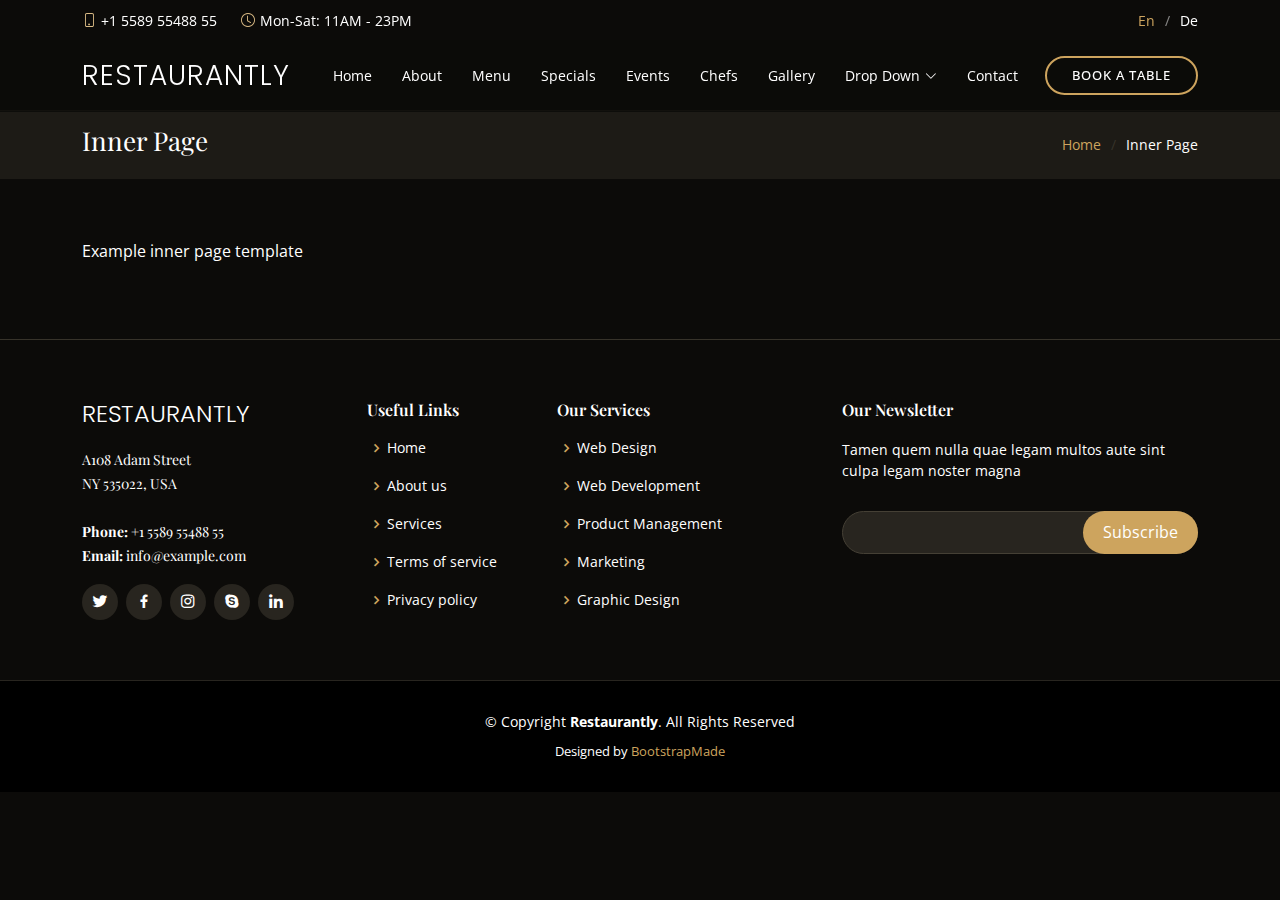
<file: inner-page.html>
<!DOCTYPE html>
<html lang="en">

<head>
  <meta charset="utf-8">
  <meta content="width=device-width, initial-scale=1.0" name="viewport">

  <title>Restaurantly Bootstrap Template - Inner Page</title>
  <meta content="" name="description">
  <meta content="" name="keywords">

  <!-- Favicons -->
  <link href="assets/img/favicon.png" rel="icon">
  <link href="assets/img/apple-touch-icon.png" rel="apple-touch-icon">

  <!-- Google Fonts -->
  <link href="https://fonts.googleapis.com/css?family=Open+Sans:300,300i,400,400i,600,600i,700,700i|Playfair+Display:ital,wght@0,400;0,500;0,600;0,700;1,400;1,500;1,600;1,700|Poppins:300,300i,400,400i,500,500i,600,600i,700,700i" rel="stylesheet">

  <!-- Vendor CSS Files -->
  <link href="assets/vendor/animate.css/animate.min.css" rel="stylesheet">
  <link href="assets/vendor/aos/aos.css" rel="stylesheet">
  <link href="assets/vendor/bootstrap/css/bootstrap.min.css" rel="stylesheet">
  <link href="assets/vendor/bootstrap-icons/bootstrap-icons.css" rel="stylesheet">
  <link href="assets/vendor/boxicons/css/boxicons.min.css" rel="stylesheet">
  <link href="assets/vendor/glightbox/css/glightbox.min.css" rel="stylesheet">
  <link href="assets/vendor/swiper/swiper-bundle.min.css" rel="stylesheet">

  <!-- Template Main CSS File -->
  <link href="assets/css/style.css" rel="stylesheet">

  <!-- =======================================================
  * Template Name: Restaurantly
  * Updated: Sep 20 2023 with Bootstrap v5.3.2
  * Template URL: https://bootstrapmade.com/restaurantly-restaurant-template/
  * Author: BootstrapMade.com
  * License: https://bootstrapmade.com/license/
  ======================================================== -->
</head>

<body>

  <!-- ======= Top Bar ======= -->
  <div id="topbar" class="d-flex align-items-center fixed-top">
    <div class="container d-flex justify-content-center justify-content-md-between">

      <div class="contact-info d-flex align-items-center">
        <i class="bi bi-phone d-flex align-items-center"><span>+1 5589 55488 55</span></i>
        <i class="bi bi-clock d-flex align-items-center ms-4"><span> Mon-Sat: 11AM - 23PM</span></i>
      </div>

      <div class="languages d-none d-md-flex align-items-center">
        <ul>
          <li>En</li>
          <li><a href="#">De</a></li>
        </ul>
      </div>
    </div>
  </div>

  <!-- ======= Header ======= -->
  <header id="header" class="fixed-top d-flex align-items-cente">
    <div class="container-fluid container-xl d-flex align-items-center justify-content-lg-between">

      <h1 class="logo me-auto me-lg-0"><a href="index.html">Restaurantly</a></h1>
      <!-- Uncomment below if you prefer to use an image logo -->
      <!-- <a href="index.html" class="logo me-auto me-lg-0"><img src="assets/img/logo.png" alt="" class="img-fluid"></a>-->

      <nav id="navbar" class="navbar order-last order-lg-0">
        <ul>
          <li><a class="nav-link scrollto " href="#hero">Home</a></li>
          <li><a class="nav-link scrollto" href="#about">About</a></li>
          <li><a class="nav-link scrollto" href="#menu">Menu</a></li>
          <li><a class="nav-link scrollto" href="#specials">Specials</a></li>
          <li><a class="nav-link scrollto" href="#events">Events</a></li>
          <li><a class="nav-link scrollto" href="#chefs">Chefs</a></li>
          <li><a class="nav-link scrollto" href="#gallery">Gallery</a></li>
          <li class="dropdown"><a href="#"><span>Drop Down</span> <i class="bi bi-chevron-down"></i></a>
            <ul>
              <li><a href="#">Drop Down 1</a></li>
              <li class="dropdown"><a href="#"><span>Deep Drop Down</span> <i class="bi bi-chevron-right"></i></a>
                <ul>
                  <li><a href="#">Deep Drop Down 1</a></li>
                  <li><a href="#">Deep Drop Down 2</a></li>
                  <li><a href="#">Deep Drop Down 3</a></li>
                  <li><a href="#">Deep Drop Down 4</a></li>
                  <li><a href="#">Deep Drop Down 5</a></li>
                </ul>
              </li>
              <li><a href="#">Drop Down 2</a></li>
              <li><a href="#">Drop Down 3</a></li>
              <li><a href="#">Drop Down 4</a></li>
            </ul>
          </li>
          <li><a class="nav-link scrollto" href="#contact">Contact</a></li>
        </ul>
        <i class="bi bi-list mobile-nav-toggle"></i>
      </nav><!-- .navbar -->
      <a href="#book-a-table" class="book-a-table-btn scrollto d-none d-lg-flex">Book a table</a>

    </div>
  </header><!-- End Header -->

  <main id="main">
    <section class="breadcrumbs">
      <div class="container">

        <div class="d-flex justify-content-between align-items-center">
          <h2>Inner Page</h2>
          <ol>
            <li><a href="index.html">Home</a></li>
            <li>Inner Page</li>
          </ol>
        </div>

      </div>
    </section>

    <section class="inner-page">
      <div class="container">
        <p>
          Example inner page template
        </p>
      </div>
    </section>

  </main><!-- End #main -->

  <!-- ======= Footer ======= -->
  <footer id="footer">
    <div class="footer-top">
      <div class="container">
        <div class="row">

          <div class="col-lg-3 col-md-6">
            <div class="footer-info">
              <h3>Restaurantly</h3>
              <p>
                A108 Adam Street <br>
                NY 535022, USA<br><br>
                <strong>Phone:</strong> +1 5589 55488 55<br>
                <strong>Email:</strong> info@example.com<br>
              </p>
              <div class="social-links mt-3">
                <a href="#" class="twitter"><i class="bx bxl-twitter"></i></a>
                <a href="#" class="facebook"><i class="bx bxl-facebook"></i></a>
                <a href="#" class="instagram"><i class="bx bxl-instagram"></i></a>
                <a href="#" class="google-plus"><i class="bx bxl-skype"></i></a>
                <a href="#" class="linkedin"><i class="bx bxl-linkedin"></i></a>
              </div>
            </div>
          </div>

          <div class="col-lg-2 col-md-6 footer-links">
            <h4>Useful Links</h4>
            <ul>
              <li><i class="bx bx-chevron-right"></i> <a href="#">Home</a></li>
              <li><i class="bx bx-chevron-right"></i> <a href="#">About us</a></li>
              <li><i class="bx bx-chevron-right"></i> <a href="#">Services</a></li>
              <li><i class="bx bx-chevron-right"></i> <a href="#">Terms of service</a></li>
              <li><i class="bx bx-chevron-right"></i> <a href="#">Privacy policy</a></li>
            </ul>
          </div>

          <div class="col-lg-3 col-md-6 footer-links">
            <h4>Our Services</h4>
            <ul>
              <li><i class="bx bx-chevron-right"></i> <a href="#">Web Design</a></li>
              <li><i class="bx bx-chevron-right"></i> <a href="#">Web Development</a></li>
              <li><i class="bx bx-chevron-right"></i> <a href="#">Product Management</a></li>
              <li><i class="bx bx-chevron-right"></i> <a href="#">Marketing</a></li>
              <li><i class="bx bx-chevron-right"></i> <a href="#">Graphic Design</a></li>
            </ul>
          </div>

          <div class="col-lg-4 col-md-6 footer-newsletter">
            <h4>Our Newsletter</h4>
            <p>Tamen quem nulla quae legam multos aute sint culpa legam noster magna</p>
            <form action="" method="post">
              <input type="email" name="email"><input type="submit" value="Subscribe">
            </form>

          </div>

        </div>
      </div>
    </div>

    <div class="container">
      <div class="copyright">
        &copy; Copyright <strong><span>Restaurantly</span></strong>. All Rights Reserved
      </div>
      <div class="credits">
        <!-- All the links in the footer should remain intact. -->
        <!-- You can delete the links only if you purchased the pro version. -->
        <!-- Licensing information: https://bootstrapmade.com/license/ -->
        <!-- Purchase the pro version with working PHP/AJAX contact form: https://bootstrapmade.com/restaurantly-restaurant-template/ -->
        Designed by <a href="https://bootstrapmade.com/">BootstrapMade</a>
      </div>
    </div>
  </footer><!-- End Footer -->

  <div id="preloader"></div>
  <a href="#" class="back-to-top d-flex align-items-center justify-content-center"><i class="bi bi-arrow-up-short"></i></a>

  <!-- Vendor JS Files -->
  <script src="assets/vendor/aos/aos.js"></script>
  <script src="assets/vendor/bootstrap/js/bootstrap.bundle.min.js"></script>
  <script src="assets/vendor/glightbox/js/glightbox.min.js"></script>
  <script src="assets/vendor/isotope-layout/isotope.pkgd.min.js"></script>
  <script src="assets/vendor/swiper/swiper-bundle.min.js"></script>
  <script src="assets/vendor/php-email-form/validate.js"></script>

  <!-- Template Main JS File -->
  <script src="assets/js/main.js"></script>

</body>

</html>
</file>
<file: assets/css/game.css>
/*
* Prefixed by https://autoprefixer.github.io
* PostCSS: v8.4.14,
* Autoprefixer: v10.4.7
* Browsers: last 4 version
*/

@charset "UTF-8";
/* Variables
-------------------------------------------------------------- */
/* Body and Notice styling
-------------------------------------------------------------- */
body #about .about{
  color: #b6b5ca;
  font-family: "Arial", sans-serif;
  margin: 0;
  text-align: center;
}

h5 {
  font-weight: 400;
  padding: 0 20px;
}

/* Tic-tac-toe game
-------------------------------------------------------------- */

.tic-tac-toe {
  font-family: "Open Sans", sans-serif;
  height: 300px;
  overflow: hidden;
  margin: 50px auto 30px auto;
  position: relative;
  width: 300px;
}
@media (min-width: 450px) {
  .tic-tac-toe {
    height: 450px;
    width: 450px;
  }
}
.tic-tac-toe input[type="radio"] {
  display: none;
}
.tic-tac-toe input[type="radio"]:checked + label {
  cursor: default;
  z-index: 10 !important;
}
.tic-tac-toe input[type="radio"].player-1 + label:after {
  content: "";
}
.tic-tac-toe input[type="radio"].player-2 + label:after {
  content: "";
}
.tic-tac-toe input[type="radio"].player-1:checked + label:after, .tic-tac-toe input[type="radio"].player-2:checked + label:after {
  opacity: 1;
}
.tic-tac-toe input[type="radio"].player-1:checked + label {
  background-color: #dc685a;
}
.tic-tac-toe input[type="radio"].player-2:checked + label {
  background-color: #ecaf4f;
}
.tic-tac-toe input[type="radio"].turn-1 + label {
  z-index: 1;
}
.tic-tac-toe input[type="radio"].turn-2 + label {
  z-index: 2;
}
.tic-tac-toe input[type="radio"].turn-3 + label {
  z-index: 3;
}
.tic-tac-toe input[type="radio"].turn-4 + label {
  z-index: 4;
}
.tic-tac-toe input[type="radio"].turn-5 + label {
  z-index: 5;
}
.tic-tac-toe input[type="radio"].turn-6 + label {
  z-index: 6;
}
.tic-tac-toe input[type="radio"].turn-7 + label {
  z-index: 7;
}
.tic-tac-toe input[type="radio"].turn-8 + label {
  z-index: 8;
}
.tic-tac-toe input[type="radio"].turn-9 + label {
  z-index: 9;
}
.tic-tac-toe input[type="radio"].turn-1 + label {
  display: block;
}
.tic-tac-toe input[type="radio"].turn-1:checked ~ .turn-2 + label {
  display: block;
}
.tic-tac-toe input[type="radio"].turn-2:checked ~ .turn-3 + label {
  display: block;
}
.tic-tac-toe input[type="radio"].turn-3:checked ~ .turn-4 + label {
  display: block;
}
.tic-tac-toe input[type="radio"].turn-4:checked ~ .turn-5 + label {
  display: block;
}
.tic-tac-toe input[type="radio"].turn-5:checked ~ .turn-6 + label {
  display: block;
}
.tic-tac-toe input[type="radio"].turn-6:checked ~ .turn-7 + label {
  display: block;
}
.tic-tac-toe input[type="radio"].turn-7:checked ~ .turn-8 + label {
  display: block;
}
.tic-tac-toe input[type="radio"].turn-8:checked ~ .turn-9 + label {
  display: block;
}
.tic-tac-toe input[type="radio"].left + label {
  left: 0;
}
.tic-tac-toe input[type="radio"].top + label {
  top: 0;
}
.tic-tac-toe input[type="radio"].middle + label {
  left: 100px;
}
.tic-tac-toe input[type="radio"].right + label {
  left: 200px;
}
.tic-tac-toe input[type="radio"].center + label {
  top: 100px;
}
.tic-tac-toe input[type="radio"].bottom + label {
  top: 200px;
}
@media (min-width: 450px) {
  .tic-tac-toe input[type="radio"].middle + label {
    left: 150px;
  }
  .tic-tac-toe input[type="radio"].right + label {
    left: 300px;
  }
  .tic-tac-toe input[type="radio"].center + label {
    top: 150px;
  }
  .tic-tac-toe input[type="radio"].bottom + label {
    top: 300px;
  }
}
.tic-tac-toe input[type="radio"]:checked
~ input[type="radio"]:checked
~ input[type="radio"]:checked
~ input[type="radio"]:checked
~ input[type="radio"]:checked
~ input[type="radio"]:checked
~ input[type="radio"]:checked
~ input[type="radio"]:checked
~ input[type="radio"]:checked
~ .end {
  display: block;
}
.tic-tac-toe input[type="radio"]:checked
~ input[type="radio"]:checked
~ input[type="radio"]:checked
~ input[type="radio"]:checked
~ input[type="radio"]:checked
~ input[type="radio"]:checked
~ input[type="radio"]:checked
~ input[type="radio"]:checked
~ input[type="radio"]:checked
~ .end > h3:before {
  content: "It is a tie!";
}
.tic-tac-toe .player-1.first-column:checked
~ .player-1.first-column:checked
~ .player-1.first-column:checked
~ .end,
.tic-tac-toe .player-1.second-column:checked
~ .player-1.second-column:checked
~ .player-1.second-column:checked
~ .end,
.tic-tac-toe .player-1.third-column:checked
~ .player-1.third-column:checked
~ .player-1.third-column:checked
~ .end,
.tic-tac-toe .player-1.first-row:checked
~ .player-1.first-row:checked
~ .player-1.first-row:checked
~ .end,
.tic-tac-toe .player-1.second-row:checked
~ .player-1.second-row:checked
~ .player-1.second-row:checked
~ .end,
.tic-tac-toe .player-1.third-row:checked
~ .player-1.third-row:checked
~ .player-1.third-row:checked
~ .end,
.tic-tac-toe .player-1.first-diagonal:checked
~ .player-1.first-diagonal:checked
~ .player-1.first-diagonal:checked
~ .end,
.tic-tac-toe .player-1.second-diagonal:checked
~ .player-1.second-diagonal:checked
~ .player-1.second-diagonal:checked
~ .end {
  display: block;
}
.tic-tac-toe .player-1.first-column:checked
~ .player-1.first-column:checked
~ .player-1.first-column:checked
~ .end h3:before,
.tic-tac-toe .player-1.second-column:checked
~ .player-1.second-column:checked
~ .player-1.second-column:checked
~ .end h3:before,
.tic-tac-toe .player-1.third-column:checked
~ .player-1.third-column:checked
~ .player-1.third-column:checked
~ .end h3:before,
.tic-tac-toe .player-1.first-row:checked
~ .player-1.first-row:checked
~ .player-1.first-row:checked
~ .end h3:before,
.tic-tac-toe .player-1.second-row:checked
~ .player-1.second-row:checked
~ .player-1.second-row:checked
~ .end h3:before,
.tic-tac-toe .player-1.third-row:checked
~ .player-1.third-row:checked
~ .player-1.third-row:checked
~ .end h3:before,
.tic-tac-toe .player-1.first-diagonal:checked
~ .player-1.first-diagonal:checked
~ .player-1.first-diagonal:checked
~ .end h3:before,
.tic-tac-toe .player-1.second-diagonal:checked
~ .player-1.second-diagonal:checked
~ .player-1.second-diagonal:checked
~ .end h3:before {
  content: "Player 1 wins!" !important;
}
.tic-tac-toe .player-2.first-column:checked
~ .player-2.first-column:checked
~ .player-2.first-column:checked
~ .end,
.tic-tac-toe .player-2.second-column:checked
~ .player-2.second-column:checked
~ .player-2.second-column:checked
~ .end,
.tic-tac-toe .player-2.third-column:checked
~ .player-2.third-column:checked
~ .player-2.third-column:checked
~ .end,
.tic-tac-toe .player-2.first-row:checked
~ .player-2.first-row:checked
~ .player-2.first-row:checked
~ .end,
.tic-tac-toe .player-2.second-row:checked
~ .player-2.second-row:checked
~ .player-2.second-row:checked
~ .end,
.tic-tac-toe .player-2.third-row:checked
~ .player-2.third-row:checked
~ .player-2.third-row:checked
~ .end,
.tic-tac-toe .player-2.first-diagonal:checked
~ .player-2.first-diagonal:checked
~ .player-2.first-diagonal:checked
~ .end,
.tic-tac-toe .player-2.second-diagonal:checked
~ .player-2.second-diagonal:checked
~ .player-2.second-diagonal:checked
~ .end {
  display: block;
}
.tic-tac-toe .player-2.first-column:checked
~ .player-2.first-column:checked
~ .player-2.first-column:checked
~ .end h3:before,
.tic-tac-toe .player-2.second-column:checked
~ .player-2.second-column:checked
~ .player-2.second-column:checked
~ .end h3:before,
.tic-tac-toe .player-2.third-column:checked
~ .player-2.third-column:checked
~ .player-2.third-column:checked
~ .end h3:before,
.tic-tac-toe .player-2.first-row:checked
~ .player-2.first-row:checked
~ .player-2.first-row:checked
~ .end h3:before,
.tic-tac-toe .player-2.second-row:checked
~ .player-2.second-row:checked
~ .player-2.second-row:checked
~ .end h3:before,
.tic-tac-toe .player-2.third-row:checked
~ .player-2.third-row:checked
~ .player-2.third-row:checked
~ .end h3:before,
.tic-tac-toe .player-2.first-diagonal:checked
~ .player-2.first-diagonal:checked
~ .player-2.first-diagonal:checked
~ .end h3:before,
.tic-tac-toe .player-2.second-diagonal:checked
~ .player-2.second-diagonal:checked
~ .player-2.second-diagonal:checked
~ .end h3:before {
  content: "Player 2 wins!" !important;
}
.tic-tac-toe label {
  background-color: #78bec5;
  border-radius: 14px;
  cursor: pointer;
  color: #fff;
  display: none;
  height: 90px;
  margin: 5px;
  position: absolute;
  width: 90px;
  -o-transition: background-color 0.3s;
  -webkit-transition: background-color 0.3s;
  transition: background-color 0.3s;
}
@media (min-width: 450px) {
  .tic-tac-toe label {
    height: 140px;
    width: 140px;
  }
}
.tic-tac-toe label:hover {
  background-color: #3d4250;
}
.tic-tac-toe label:hover:after {
  opacity: 0.4;
}
.tic-tac-toe label:after {
  left: 0;
  font-family: "FontAwesome";
  font-size: 45px;
  margin-top: -22.5px;
  opacity: 0;
  position: absolute;
  text-align: center;
  text-shadow: 2px 2px 4px rgba(0, 0, 0, 0.2);
  top: 50%;
  width: 100%;
}
@media (min-width: 450px) {
  .tic-tac-toe label:after {
    font-size: 70px;
    margin-top: -35px;
  }
}
.tic-tac-toe .end {
  background: rgba(255, 255, 255, 0.8);
  bottom: 5px;
  color: #3d4250;
  display: none;
  left: 5px;
  padding-top: 55px;
  position: absolute;
  right: 5px;
  top: 5px;
  text-align: center;
  z-index: 11;
}
@media (min-width: 450px) {
  .tic-tac-toe .end {
    padding-top: 110px;
  }
}
.tic-tac-toe .end h3 {
  font-size: 30px;
  font-weight: 300;
}
@media (min-width: 450px) {
  .tic-tac-toe .end h3 {
    font-size: 40px;
  }
}
.tic-tac-toe .end a {
  background-color: #3d4250;
  border-radius: 4px;
  color: #fff;
  padding: 14px 45px;
  text-decoration: none;
  -o-transition: background-color 0.2s;
  -webkit-transition: background-color 0.2s;
  transition: background-color 0.2s;
}
.tic-tac-toe .end a:hover {
  background-color: #262934;
  cursor: pointer;
}
</file>
<file: assets/css/animation.css>
/*
* Prefixed by https://autoprefixer.github.io
* PostCSS: v8.4.14,
* Autoprefixer: v10.4.7
* Browsers: last 4 version
*/


  
.snow, .snow:before, .snow:after {
  position: absolute;
  top: -600px;
  left: 0;
  bottom: 0;
  right: 0;
  background-image: -o-radial-gradient(98px 160px, 3px 3px, rgba(255, 255, 255, 0.7) 50%, rgba(0, 0, 0, 0)), -o-radial-gradient(31px 199px, 3px 3px, rgba(255, 255, 255, 0.8) 50%, rgba(0, 0, 0, 0)), -o-radial-gradient(118px 227px, 5px 5px, rgba(255, 255, 255, 0.6) 50%, rgba(0, 0, 0, 0)), -o-radial-gradient(190px 314px, 5px 5px, rgba(255, 255, 255, 0.8) 50%, rgba(0, 0, 0, 0)), -o-radial-gradient(318px 326px, 4px 4px, rgba(255, 255, 255, 0.8) 50%, rgba(0, 0, 0, 0)), -o-radial-gradient(362px 99px, 5px 5px, rgba(255, 255, 255, 0.7) 50%, rgba(0, 0, 0, 0)), -o-radial-gradient(249px 200px, 6px 6px, white 50%, rgba(0, 0, 0, 0)), -o-radial-gradient(17px 478px, 5px 5px, rgba(255, 255, 255, 0.9) 50%, rgba(0, 0, 0, 0)), -o-radial-gradient(172px 378px, 5px 5px, rgba(255, 255, 255, 0.8) 50%, rgba(0, 0, 0, 0)), -o-radial-gradient(311px 346px, 3px 3px, rgba(255, 255, 255, 0.8) 50%, rgba(0, 0, 0, 0)), -o-radial-gradient(578px 511px, 3px 3px, rgba(255, 255, 255, 0.7) 50%, rgba(0, 0, 0, 0)), -o-radial-gradient(225px 305px, 4px 4px, rgba(255, 255, 255, 0.8) 50%, rgba(0, 0, 0, 0)), -o-radial-gradient(213px 469px, 6px 6px, rgba(255, 255, 255, 0.9) 50%, rgba(0, 0, 0, 0)), -o-radial-gradient(470px 513px, 4px 4px, rgba(255, 255, 255, 0.6) 50%, rgba(0, 0, 0, 0)), -o-radial-gradient(186px 389px, 3px 3px, rgba(255, 255, 255, 0.9) 50%, rgba(0, 0, 0, 0)), -o-radial-gradient(459px 265px, 5px 5px, rgba(255, 255, 255, 0.9) 50%, rgba(0, 0, 0, 0)), -o-radial-gradient(413px 271px, 5px 5px, white 50%, rgba(0, 0, 0, 0)), -o-radial-gradient(352px 233px, 4px 4px, rgba(255, 255, 255, 0.9) 50%, rgba(0, 0, 0, 0)), -o-radial-gradient(58px 550px, 5px 5px, rgba(255, 255, 255, 0.8) 50%, rgba(0, 0, 0, 0)), -o-radial-gradient(38px 519px, 6px 6px, rgba(255, 255, 255, 0.9) 50%, rgba(0, 0, 0, 0)), -o-radial-gradient(547px 351px, 6px 6px, rgba(255, 255, 255, 0.7) 50%, rgba(0, 0, 0, 0)), -o-radial-gradient(327px 546px, 3px 3px, rgba(255, 255, 255, 0.8) 50%, rgba(0, 0, 0, 0)), -o-radial-gradient(218px 372px, 5px 5px, rgba(255, 255, 255, 0.9) 50%, rgba(0, 0, 0, 0)), -o-radial-gradient(462px 510px, 3px 3px, rgba(255, 255, 255, 0.9) 50%, rgba(0, 0, 0, 0)), -o-radial-gradient(288px 514px, 4px 4px, rgba(255, 255, 255, 0.9) 50%, rgba(0, 0, 0, 0)), -o-radial-gradient(335px 217px, 5px 5px, rgba(255, 255, 255, 0.8) 50%, rgba(0, 0, 0, 0)), -o-radial-gradient(384px 454px, 6px 6px, rgba(255, 255, 255, 0.9) 50%, rgba(0, 0, 0, 0)), -o-radial-gradient(84px 27px, 5px 5px, rgba(255, 255, 255, 0.9) 50%, rgba(0, 0, 0, 0)), -o-radial-gradient(136px 321px, 4px 4px, rgba(255, 255, 255, 0.7) 50%, rgba(0, 0, 0, 0)), -o-radial-gradient(583px 460px, 6px 6px, white 50%, rgba(0, 0, 0, 0)), -o-radial-gradient(108px 201px, 5px 5px, white 50%, rgba(0, 0, 0, 0)), -o-radial-gradient(576px 50px, 4px 4px, rgba(255, 255, 255, 0.8) 50%, rgba(0, 0, 0, 0)), -o-radial-gradient(480px 311px, 4px 4px, rgba(255, 255, 255, 0.8) 50%, rgba(0, 0, 0, 0)), -o-radial-gradient(117px 313px, 6px 6px, rgba(255, 255, 255, 0.7) 50%, rgba(0, 0, 0, 0)), -o-radial-gradient(100px 563px, 3px 3px, white 50%, rgba(0, 0, 0, 0)), -o-radial-gradient(247px 233px, 6px 6px, rgba(255, 255, 255, 0.8) 50%, rgba(0, 0, 0, 0)), -o-radial-gradient(46px 563px, 5px 5px, rgba(255, 255, 255, 0.7) 50%, rgba(0, 0, 0, 0)), -o-radial-gradient(341px 504px, 6px 6px, rgba(255, 255, 255, 0.9) 50%, rgba(0, 0, 0, 0)), -o-radial-gradient(38px 373px, 4px 4px, rgba(255, 255, 255, 0.6) 50%, rgba(0, 0, 0, 0)), -o-radial-gradient(581px 38px, 4px 4px, rgba(255, 255, 255, 0.9) 50%, rgba(0, 0, 0, 0)), -o-radial-gradient(505px 337px, 5px 5px, rgba(255, 255, 255, 0.8) 50%, rgba(0, 0, 0, 0)), -o-radial-gradient(42px 544px, 4px 4px, rgba(255, 255, 255, 0.8) 50%, rgba(0, 0, 0, 0)), -o-radial-gradient(462px 219px, 3px 3px, rgba(255, 255, 255, 0.9) 50%, rgba(0, 0, 0, 0)), -o-radial-gradient(211px 474px, 3px 3px, rgba(255, 255, 255, 0.7) 50%, rgba(0, 0, 0, 0)), -o-radial-gradient(264px 270px, 4px 4px, rgba(255, 255, 255, 0.7) 50%, rgba(0, 0, 0, 0)), -o-radial-gradient(57px 100px, 6px 6px, rgba(255, 255, 255, 0.6) 50%, rgba(0, 0, 0, 0)), -o-radial-gradient(195px 202px, 5px 5px, rgba(255, 255, 255, 0.8) 50%, rgba(0, 0, 0, 0)), -o-radial-gradient(416px 269px, 6px 6px, rgba(255, 255, 255, 0.9) 50%, rgba(0, 0, 0, 0)), -o-radial-gradient(369px 583px, 3px 3px, white 50%, rgba(0, 0, 0, 0)), -o-radial-gradient(265px 347px, 6px 6px, rgba(255, 255, 255, 0.7) 50%, rgba(0, 0, 0, 0)), -o-radial-gradient(581px 106px, 5px 5px, rgba(255, 255, 255, 0.8) 50%, rgba(0, 0, 0, 0)), -o-radial-gradient(135px 513px, 6px 6px, rgba(255, 255, 255, 0.8) 50%, rgba(0, 0, 0, 0)), -o-radial-gradient(59px 552px, 6px 6px, rgba(255, 255, 255, 0.6) 50%, rgba(0, 0, 0, 0)), -o-radial-gradient(573px 145px, 5px 5px, rgba(255, 255, 255, 0.6) 50%, rgba(0, 0, 0, 0)), -o-radial-gradient(4px 209px, 3px 3px, rgba(255, 255, 255, 0.7) 50%, rgba(0, 0, 0, 0)), -o-radial-gradient(381px 101px, 6px 6px, rgba(255, 255, 255, 0.9) 50%, rgba(0, 0, 0, 0)), -o-radial-gradient(15px 150px, 6px 6px, rgba(255, 255, 255, 0.8) 50%, rgba(0, 0, 0, 0)), -o-radial-gradient(388px 568px, 3px 3px, rgba(255, 255, 255, 0.8) 50%, rgba(0, 0, 0, 0)), -o-radial-gradient(440px 406px, 3px 3px, rgba(255, 255, 255, 0.6) 50%, rgba(0, 0, 0, 0)), -o-radial-gradient(63px 269px, 3px 3px, white 50%, rgba(0, 0, 0, 0)), -o-radial-gradient(141px 523px, 3px 3px, rgba(255, 255, 255, 0.9) 50%, rgba(0, 0, 0, 0)), -o-radial-gradient(205px 145px, 5px 5px, rgba(255, 255, 255, 0.8) 50%, rgba(0, 0, 0, 0)), -o-radial-gradient(319px 298px, 3px 3px, white 50%, rgba(0, 0, 0, 0)), -o-radial-gradient(80px 313px, 4px 4px, white 50%, rgba(0, 0, 0, 0)), -o-radial-gradient(76px 198px, 6px 6px, rgba(255, 255, 255, 0.8) 50%, rgba(0, 0, 0, 0)), -o-radial-gradient(238px 208px, 6px 6px, rgba(255, 255, 255, 0.7) 50%, rgba(0, 0, 0, 0)), -o-radial-gradient(462px 558px, 4px 4px, rgba(255, 255, 255, 0.8) 50%, rgba(0, 0, 0, 0)), -o-radial-gradient(543px 453px, 5px 5px, rgba(255, 255, 255, 0.8) 50%, rgba(0, 0, 0, 0)), -o-radial-gradient(185px 269px, 6px 6px, rgba(255, 255, 255, 0.6) 50%, rgba(0, 0, 0, 0)), -o-radial-gradient(227px 201px, 6px 6px, rgba(255, 255, 255, 0.8) 50%, rgba(0, 0, 0, 0));
  background-image: radial-gradient(3px 3px at 98px 160px, rgba(255, 255, 255, 0.7) 50%, rgba(0, 0, 0, 0)), radial-gradient(3px 3px at 31px 199px, rgba(255, 255, 255, 0.8) 50%, rgba(0, 0, 0, 0)), radial-gradient(5px 5px at 118px 227px, rgba(255, 255, 255, 0.6) 50%, rgba(0, 0, 0, 0)), radial-gradient(5px 5px at 190px 314px, rgba(255, 255, 255, 0.8) 50%, rgba(0, 0, 0, 0)), radial-gradient(4px 4px at 318px 326px, rgba(255, 255, 255, 0.8) 50%, rgba(0, 0, 0, 0)), radial-gradient(5px 5px at 362px 99px, rgba(255, 255, 255, 0.7) 50%, rgba(0, 0, 0, 0)), radial-gradient(6px 6px at 249px 200px, white 50%, rgba(0, 0, 0, 0)), radial-gradient(5px 5px at 17px 478px, rgba(255, 255, 255, 0.9) 50%, rgba(0, 0, 0, 0)), radial-gradient(5px 5px at 172px 378px, rgba(255, 255, 255, 0.8) 50%, rgba(0, 0, 0, 0)), radial-gradient(3px 3px at 311px 346px, rgba(255, 255, 255, 0.8) 50%, rgba(0, 0, 0, 0)), radial-gradient(3px 3px at 578px 511px, rgba(255, 255, 255, 0.7) 50%, rgba(0, 0, 0, 0)), radial-gradient(4px 4px at 225px 305px, rgba(255, 255, 255, 0.8) 50%, rgba(0, 0, 0, 0)), radial-gradient(6px 6px at 213px 469px, rgba(255, 255, 255, 0.9) 50%, rgba(0, 0, 0, 0)), radial-gradient(4px 4px at 470px 513px, rgba(255, 255, 255, 0.6) 50%, rgba(0, 0, 0, 0)), radial-gradient(3px 3px at 186px 389px, rgba(255, 255, 255, 0.9) 50%, rgba(0, 0, 0, 0)), radial-gradient(5px 5px at 459px 265px, rgba(255, 255, 255, 0.9) 50%, rgba(0, 0, 0, 0)), radial-gradient(5px 5px at 413px 271px, white 50%, rgba(0, 0, 0, 0)), radial-gradient(4px 4px at 352px 233px, rgba(255, 255, 255, 0.9) 50%, rgba(0, 0, 0, 0)), radial-gradient(5px 5px at 58px 550px, rgba(255, 255, 255, 0.8) 50%, rgba(0, 0, 0, 0)), radial-gradient(6px 6px at 38px 519px, rgba(255, 255, 255, 0.9) 50%, rgba(0, 0, 0, 0)), radial-gradient(6px 6px at 547px 351px, rgba(255, 255, 255, 0.7) 50%, rgba(0, 0, 0, 0)), radial-gradient(3px 3px at 327px 546px, rgba(255, 255, 255, 0.8) 50%, rgba(0, 0, 0, 0)), radial-gradient(5px 5px at 218px 372px, rgba(255, 255, 255, 0.9) 50%, rgba(0, 0, 0, 0)), radial-gradient(3px 3px at 462px 510px, rgba(255, 255, 255, 0.9) 50%, rgba(0, 0, 0, 0)), radial-gradient(4px 4px at 288px 514px, rgba(255, 255, 255, 0.9) 50%, rgba(0, 0, 0, 0)), radial-gradient(5px 5px at 335px 217px, rgba(255, 255, 255, 0.8) 50%, rgba(0, 0, 0, 0)), radial-gradient(6px 6px at 384px 454px, rgba(255, 255, 255, 0.9) 50%, rgba(0, 0, 0, 0)), radial-gradient(5px 5px at 84px 27px, rgba(255, 255, 255, 0.9) 50%, rgba(0, 0, 0, 0)), radial-gradient(4px 4px at 136px 321px, rgba(255, 255, 255, 0.7) 50%, rgba(0, 0, 0, 0)), radial-gradient(6px 6px at 583px 460px, white 50%, rgba(0, 0, 0, 0)), radial-gradient(5px 5px at 108px 201px, white 50%, rgba(0, 0, 0, 0)), radial-gradient(4px 4px at 576px 50px, rgba(255, 255, 255, 0.8) 50%, rgba(0, 0, 0, 0)), radial-gradient(4px 4px at 480px 311px, rgba(255, 255, 255, 0.8) 50%, rgba(0, 0, 0, 0)), radial-gradient(6px 6px at 117px 313px, rgba(255, 255, 255, 0.7) 50%, rgba(0, 0, 0, 0)), radial-gradient(3px 3px at 100px 563px, white 50%, rgba(0, 0, 0, 0)), radial-gradient(6px 6px at 247px 233px, rgba(255, 255, 255, 0.8) 50%, rgba(0, 0, 0, 0)), radial-gradient(5px 5px at 46px 563px, rgba(255, 255, 255, 0.7) 50%, rgba(0, 0, 0, 0)), radial-gradient(6px 6px at 341px 504px, rgba(255, 255, 255, 0.9) 50%, rgba(0, 0, 0, 0)), radial-gradient(4px 4px at 38px 373px, rgba(255, 255, 255, 0.6) 50%, rgba(0, 0, 0, 0)), radial-gradient(4px 4px at 581px 38px, rgba(255, 255, 255, 0.9) 50%, rgba(0, 0, 0, 0)), radial-gradient(5px 5px at 505px 337px, rgba(255, 255, 255, 0.8) 50%, rgba(0, 0, 0, 0)), radial-gradient(4px 4px at 42px 544px, rgba(255, 255, 255, 0.8) 50%, rgba(0, 0, 0, 0)), radial-gradient(3px 3px at 462px 219px, rgba(255, 255, 255, 0.9) 50%, rgba(0, 0, 0, 0)), radial-gradient(3px 3px at 211px 474px, rgba(255, 255, 255, 0.7) 50%, rgba(0, 0, 0, 0)), radial-gradient(4px 4px at 264px 270px, rgba(255, 255, 255, 0.7) 50%, rgba(0, 0, 0, 0)), radial-gradient(6px 6px at 57px 100px, rgba(255, 255, 255, 0.6) 50%, rgba(0, 0, 0, 0)), radial-gradient(5px 5px at 195px 202px, rgba(255, 255, 255, 0.8) 50%, rgba(0, 0, 0, 0)), radial-gradient(6px 6px at 416px 269px, rgba(255, 255, 255, 0.9) 50%, rgba(0, 0, 0, 0)), radial-gradient(3px 3px at 369px 583px, white 50%, rgba(0, 0, 0, 0)), radial-gradient(6px 6px at 265px 347px, rgba(255, 255, 255, 0.7) 50%, rgba(0, 0, 0, 0)), radial-gradient(5px 5px at 581px 106px, rgba(255, 255, 255, 0.8) 50%, rgba(0, 0, 0, 0)), radial-gradient(6px 6px at 135px 513px, rgba(255, 255, 255, 0.8) 50%, rgba(0, 0, 0, 0)), radial-gradient(6px 6px at 59px 552px, rgba(255, 255, 255, 0.6) 50%, rgba(0, 0, 0, 0)), radial-gradient(5px 5px at 573px 145px, rgba(255, 255, 255, 0.6) 50%, rgba(0, 0, 0, 0)), radial-gradient(3px 3px at 4px 209px, rgba(255, 255, 255, 0.7) 50%, rgba(0, 0, 0, 0)), radial-gradient(6px 6px at 381px 101px, rgba(255, 255, 255, 0.9) 50%, rgba(0, 0, 0, 0)), radial-gradient(6px 6px at 15px 150px, rgba(255, 255, 255, 0.8) 50%, rgba(0, 0, 0, 0)), radial-gradient(3px 3px at 388px 568px, rgba(255, 255, 255, 0.8) 50%, rgba(0, 0, 0, 0)), radial-gradient(3px 3px at 440px 406px, rgba(255, 255, 255, 0.6) 50%, rgba(0, 0, 0, 0)), radial-gradient(3px 3px at 63px 269px, white 50%, rgba(0, 0, 0, 0)), radial-gradient(3px 3px at 141px 523px, rgba(255, 255, 255, 0.9) 50%, rgba(0, 0, 0, 0)), radial-gradient(5px 5px at 205px 145px, rgba(255, 255, 255, 0.8) 50%, rgba(0, 0, 0, 0)), radial-gradient(3px 3px at 319px 298px, white 50%, rgba(0, 0, 0, 0)), radial-gradient(4px 4px at 80px 313px, white 50%, rgba(0, 0, 0, 0)), radial-gradient(6px 6px at 76px 198px, rgba(255, 255, 255, 0.8) 50%, rgba(0, 0, 0, 0)), radial-gradient(6px 6px at 238px 208px, rgba(255, 255, 255, 0.7) 50%, rgba(0, 0, 0, 0)), radial-gradient(4px 4px at 462px 558px, rgba(255, 255, 255, 0.8) 50%, rgba(0, 0, 0, 0)), radial-gradient(5px 5px at 543px 453px, rgba(255, 255, 255, 0.8) 50%, rgba(0, 0, 0, 0)), radial-gradient(6px 6px at 185px 269px, rgba(255, 255, 255, 0.6) 50%, rgba(0, 0, 0, 0)), radial-gradient(6px 6px at 227px 201px, rgba(255, 255, 255, 0.8) 50%, rgba(0, 0, 0, 0));
  background-size: 600px 600px;
  -webkit-animation: snow 3s linear infinite;
          animation: snow 3s linear infinite;
  content: "";
}

.snow:after {
  margin-left: -200px;
  opacity: 0.4;
  -webkit-animation-duration: 6s;
          animation-duration: 6s;
  animation-direction: reverse;
  -webkit-filter: blur(3px);
          filter: blur(3px);
}

.snow:before {
  -webkit-animation-duration: 9s;
          animation-duration: 9s;
  animation-direction: reverse;
  margin-left: -300px;
  opacity: 0.65;
  -webkit-filter: blur(1.5px);
          filter: blur(1.5px);
}

@-webkit-keyframes snow {
  to {
    -webkit-transform: translateY(600px);
            transform: translateY(600px);
  }
}

@keyframes snow {
  to {
    -webkit-transform: translateY(600px);
            transform: translateY(600px);
  }
}
</file>
<file: assets/css/christmas.css>
/*
* Prefixed by https://autoprefixer.github.io
* PostCSS: v8.4.14,
* Autoprefixer: v10.4.7
* Browsers: last 4 version
*/

@import url("https://fonts.googleapis.com/css?family=Amatic+SC");
/* body {
  background-color: #ffde6b;
  height: 100vh;
  width: 100vw;
  overflow: hidden;
} */

#Pain {
  position: relative;
  margin: 0 auto;
  top: 25vh;
  width: 100vw;
  text-align: center;
  font-family: "Amatic SC";
  font-size: 6vh;
  color: #cda45e;
  opacity: 0.75;
  -webkit-animation: pulse 2.5s linear infinite;
          animation: pulse 2.5s linear infinite;
}

#cooking {
  position: relative;
  margin: 0 auto;
  top: 0;
  width: 75vh;
  height: 75vh;
  overflow: hidden;
}
#cooking .bubble {
  position: absolute;
  border-radius: 100%;
  -webkit-box-shadow: 0 0 0.25vh #4d4d4d;
          box-shadow: 0 0 0.25vh #4d4d4d;
  opacity: 0;
}
#cooking .bubble:nth-child(1) {
  margin-top: 2.5vh;
  left: 58%;
  width: 2.5vh;
  height: 2.5vh;
  background-color: #cda45e;
  -webkit-animation: bubble 2s cubic-bezier(0.53, 0.16, 0.39, 0.96) infinite;
          animation: bubble 2s cubic-bezier(0.53, 0.16, 0.39, 0.96) infinite;
}
#cooking .bubble:nth-child(2) {
  margin-top: 3vh;
  left: 52%;
  width: 2vh;
  height: 2vh;
  background-color: #cda45e;
  -webkit-animation: bubble 2s ease-in-out 0.35s infinite;
          animation: bubble 2s ease-in-out 0.35s infinite;
}
#cooking .bubble:nth-child(3) {
  margin-top: 0;
  left: 50%;
  width: 1.5vh;
  height: 1.5vh;
  background-color: #cda45e;
  -webkit-animation: bubble 1.5s cubic-bezier(0.53, 0.16, 0.39, 0.96) 0.55s infinite;
          animation: bubble 1.5s cubic-bezier(0.53, 0.16, 0.39, 0.96) 0.55s infinite;
}
#cooking .bubble:nth-child(4) {
  margin-top: 2.7vh;
  left: 56%;
  width: 1.2vh;
  height: 1.2vh;
  background-color: #cda45e;
  -webkit-animation: bubble 1.8s cubic-bezier(0.53, 0.16, 0.39, 0.96) 0.9s infinite;
          animation: bubble 1.8s cubic-bezier(0.53, 0.16, 0.39, 0.96) 0.9s infinite;
}
#cooking .bubble:nth-child(5) {
  margin-top: 2.7vh;
  left: 63%;
  width: 1.1vh;
  height: 1.1vh;
  background-color: #cda45e;
  -webkit-animation: bubble 1.6s ease-in-out 1s infinite;
          animation: bubble 1.6s ease-in-out 1s infinite;
}
#cooking #area {
  position: absolute;
  bottom: 0;
  right: 0;
  width: 50%;
  height: 50%;
  background-color: transparent;
  -webkit-transform-origin: 15% 60%;
      -ms-transform-origin: 15% 60%;
          transform-origin: 15% 60%;
  -webkit-animation: flip 2.1s ease-in-out infinite;
          animation: flip 2.1s ease-in-out infinite;
}
#cooking #area #sides {
  position: absolute;
  width: 100%;
  height: 100%;
  -webkit-transform-origin: 15% 60%;
      -ms-transform-origin: 15% 60%;
          transform-origin: 15% 60%;
  -webkit-animation: switchSide 2.1s ease-in-out infinite;
          animation: switchSide 2.1s ease-in-out infinite;
}
#cooking #area #sides #handle {
  position: absolute;
  bottom: 18%;
  right: 80%;
  width: 35%;
  height: 20%;
  background-color: transparent;
  border-top: 1vh solid #cda45e;
  border-left: 1vh solid transparent;
  border-radius: 100%;
  -webkit-transform: rotate(20deg) rotateX(0deg) scale(1.3, 0.9);
          transform: rotate(20deg) rotateX(0deg) scale(1.3, 0.9);
}
#cooking #area #sides #pan {
  position: absolute;
  bottom: 20%;
  right: 30%;
  width: 50%;
  height: 8%;
  background-color: #cda45e;
  border-radius: 0 0 1.4em 1.4em;
  -webkit-transform-origin: -15% 0;
      -ms-transform-origin: -15% 0;
          transform-origin: -15% 0;
}
#cooking #area #pancake {
  position: absolute;
  top: 24%;
  width: 100%;
  height: 100%;
  -webkit-transform: rotateX(85deg);
          transform: rotateX(85deg);
  -webkit-animation: jump 2.1s ease-in-out infinite;
          animation: jump 2.1s ease-in-out infinite;
}
#cooking #area #pancake #pastry {
  position: absolute;
  bottom: 26%;
  right: 37%;
  width: 40%;
  height: 45%;
  background-color: #cda45e;
  -webkit-box-shadow: 0 0 3px 0 #cda45e;
          box-shadow: 0 0 3px 0 #cda45e;
  border-radius: 100%;
  -webkit-transform-origin: -20% 0;
      -ms-transform-origin: -20% 0;
          transform-origin: -20% 0;
  -webkit-animation: fly 2.1s ease-in-out infinite;
          animation: fly 2.1s ease-in-out infinite;
}

@-webkit-keyframes jump {
  0% {
    top: 24%;
    -webkit-transform: rotateX(85deg);
            transform: rotateX(85deg);
  }
  25% {
    top: 10%;
    -webkit-transform: rotateX(0deg);
            transform: rotateX(0deg);
  }
  50% {
    top: 30%;
    -webkit-transform: rotateX(85deg);
            transform: rotateX(85deg);
  }
  75% {
    -webkit-transform: rotateX(0deg);
            transform: rotateX(0deg);
  }
  100% {
    -webkit-transform: rotateX(85deg);
            transform: rotateX(85deg);
  }
}

@keyframes jump {
  0% {
    top: 24%;
    -webkit-transform: rotateX(85deg);
            transform: rotateX(85deg);
  }
  25% {
    top: 10%;
    -webkit-transform: rotateX(0deg);
            transform: rotateX(0deg);
  }
  50% {
    top: 30%;
    -webkit-transform: rotateX(85deg);
            transform: rotateX(85deg);
  }
  75% {
    -webkit-transform: rotateX(0deg);
            transform: rotateX(0deg);
  }
  100% {
    -webkit-transform: rotateX(85deg);
            transform: rotateX(85deg);
  }
}
@-webkit-keyframes flip {
  0% {
    -webkit-transform: rotate(0deg);
            transform: rotate(0deg);
  }
  5% {
    -webkit-transform: rotate(-27deg);
            transform: rotate(-27deg);
  }
  30%, 50% {
    -webkit-transform: rotate(0deg);
            transform: rotate(0deg);
  }
  55% {
    -webkit-transform: rotate(27deg);
            transform: rotate(27deg);
  }
  83.3% {
    -webkit-transform: rotate(0deg);
            transform: rotate(0deg);
  }
  100% {
    -webkit-transform: rotate(0deg);
            transform: rotate(0deg);
  }
}
@keyframes flip {
  0% {
    -webkit-transform: rotate(0deg);
            transform: rotate(0deg);
  }
  5% {
    -webkit-transform: rotate(-27deg);
            transform: rotate(-27deg);
  }
  30%, 50% {
    -webkit-transform: rotate(0deg);
            transform: rotate(0deg);
  }
  55% {
    -webkit-transform: rotate(27deg);
            transform: rotate(27deg);
  }
  83.3% {
    -webkit-transform: rotate(0deg);
            transform: rotate(0deg);
  }
  100% {
    -webkit-transform: rotate(0deg);
            transform: rotate(0deg);
  }
}
@-webkit-keyframes switchSide {
  0% {
    -webkit-transform: rotateY(0deg);
            transform: rotateY(0deg);
  }
  50% {
    -webkit-transform: rotateY(180deg);
            transform: rotateY(180deg);
  }
  100% {
    -webkit-transform: rotateY(0deg);
            transform: rotateY(0deg);
  }
}
@keyframes switchSide {
  0% {
    -webkit-transform: rotateY(0deg);
            transform: rotateY(0deg);
  }
  50% {
    -webkit-transform: rotateY(180deg);
            transform: rotateY(180deg);
  }
  100% {
    -webkit-transform: rotateY(0deg);
            transform: rotateY(0deg);
  }
}
@-webkit-keyframes fly {
  0% {
    bottom: 26%;
    -webkit-transform: rotate(0deg);
            transform: rotate(0deg);
  }
  10% {
    bottom: 40%;
  }
  50% {
    bottom: 26%;
    -webkit-transform: rotate(-190deg);
            transform: rotate(-190deg);
  }
  80% {
    bottom: 40%;
  }
  100% {
    bottom: 26%;
    -webkit-transform: rotate(0deg);
            transform: rotate(0deg);
  }
}
@keyframes fly {
  0% {
    bottom: 26%;
    -webkit-transform: rotate(0deg);
            transform: rotate(0deg);
  }
  10% {
    bottom: 40%;
  }
  50% {
    bottom: 26%;
    -webkit-transform: rotate(-190deg);
            transform: rotate(-190deg);
  }
  80% {
    bottom: 40%;
  }
  100% {
    bottom: 26%;
    -webkit-transform: rotate(0deg);
            transform: rotate(0deg);
  }
}
@-webkit-keyframes bubble {
  0% {
    -webkit-transform: scale(0.15, 0.15);
            transform: scale(0.15, 0.15);
    top: 80%;
    opacity: 0;
  }
  50% {
    -webkit-transform: scale(1.1, 1.1);
            transform: scale(1.1, 1.1);
    opacity: 1;
  }
  100% {
    -webkit-transform: scale(0.33, 0.33);
            transform: scale(0.33, 0.33);
    top: 60%;
    opacity: 0;
  }
}
@keyframes bubble {
  0% {
    -webkit-transform: scale(0.15, 0.15);
            transform: scale(0.15, 0.15);
    top: 80%;
    opacity: 0;
  }
  50% {
    -webkit-transform: scale(1.1, 1.1);
            transform: scale(1.1, 1.1);
    opacity: 1;
  }
  100% {
    -webkit-transform: scale(0.33, 0.33);
            transform: scale(0.33, 0.33);
    top: 60%;
    opacity: 0;
  }
}
@-webkit-keyframes pulse {
  0% {
    -webkit-transform: scale(1, 1);
            transform: scale(1, 1);
    opacity: 0.25;
  }
  50% {
    -webkit-transform: scale(1.2, 1);
            transform: scale(1.2, 1);
    opacity: 1;
  }
  100% {
    -webkit-transform: scale(1, 1);
            transform: scale(1, 1);
    opacity: 0.25;
  }
}
@keyframes pulse {
  0% {
    -webkit-transform: scale(1, 1);
            transform: scale(1, 1);
    opacity: 0.25;
  }
  50% {
    -webkit-transform: scale(1.2, 1);
            transform: scale(1.2, 1);
    opacity: 1;
  }
  100% {
    -webkit-transform: scale(1, 1);
            transform: scale(1, 1);
    opacity: 0.25;
  }
}
</file>
<file: assets/css/style.css>
/**
* Template Name: Restaurantly
* Updated: Sep 20 2023 with Bootstrap v5.3.2
* Template URL: https://bootstrapmade.com/restaurantly-restaurant-template/
* Author: BootstrapMade.com
* License: https://bootstrapmade.com/license/
*/

/*--------------------------------------------------------------
# General
--------------------------------------------------------------*/
body {
  font-family: "Open Sans", sans-serif;
  background: #0c0b09;
  color: #fff;
}

a {
  color: #cda45e;
  text-decoration: none;
}

a:hover {
  color: #d9ba85;
  text-decoration: none;
}

h1,
h2,
h3,
h4,
h5,
h6 {
  font-family: "Playfair Display", serif;
}

/*--------------------------------------------------------------
# Preloader
--------------------------------------------------------------*/
#preloader {
  position: fixed;
  top: 0;
  left: 0;
  right: 0;
  bottom: 0;
  z-index: 9999;
  overflow: hidden;
  background: #1a1814;
}

#preloader:before {
  content: "";
  position: fixed;
  top: calc(50% - 30px);
  left: calc(50% - 30px);
  border: 6px solid #1a1814;
  border-top-color: #cda45e;
  border-bottom-color: #cda45e;
  border-radius: 50%;
  width: 60px;
  height: 60px;
  animation: animate-preloader 1s linear infinite;
}

@keyframes animate-preloader {
  0% {
    transform: rotate(0deg);
  }

  100% {
    transform: rotate(360deg);
  }
}

/*--------------------------------------------------------------
# Back to top button
--------------------------------------------------------------*/
.back-to-top {
  position: fixed;
  visibility: hidden;
  opacity: 0;
  right: 15px;
  bottom: 15px;
  z-index: 996;
  width: 44px;
  height: 44px;
  border-radius: 50px;
  transition: all 0.4s;
  border: 2px solid #cda45e;
}

.back-to-top i {
  font-size: 28px;
  color: #cda45e;
  line-height: 0;
}

.back-to-top:hover {
  background: #cda45e;
  color: #1a1814;
}

.back-to-top:hover i {
  color: #444444;
}

.back-to-top.active {
  visibility: visible;
  opacity: 1;
}

/*--------------------------------------------------------------
# Disable aos animation delay on mobile devices
--------------------------------------------------------------*/
@media screen and (max-width: 768px) {
  [data-aos-delay] {
    transition-delay: 0 !important;
  }
}

/*--------------------------------------------------------------
# Top Bar
--------------------------------------------------------------*/
#topbar {
  height: 40px;
  font-size: 14px;
  transition: all 0.5s;
  z-index: 996;
}

#topbar.topbar-scrolled {
  top: -40px;
}

#topbar .contact-info i {
  font-style: normal;
  color: #d9ba85;
}

#topbar .contact-info i span {
  padding-left: 5px;
  color: #fff;
}

#topbar .languages ul {
  display: flex;
  flex-wrap: wrap;
  list-style: none;
  padding: 0;
  margin: 0;
  color: #cda45e;
}

#topbar .languages ul a {
  color: white;
}

#topbar .languages ul li+li {
  padding-left: 10px;
}

#topbar .languages ul li+li::before {
  display: inline-block;
  padding-right: 10px;
  color: rgba(255, 255, 255, 0.5);
  content: "/";
}

/*--------------------------------------------------------------
# Header
--------------------------------------------------------------*/
#header {
  background: rgba(12, 11, 9, 0.6);
  border-bottom: 1px solid rgba(12, 11, 9, 0.6);
  transition: all 0.5s;
  z-index: 997;
  padding: 15px 0;
  top: 40px;
}

#header.header-scrolled {
  top: 0;
  background: rgba(0, 0, 0, 0.85);
  border-bottom: 1px solid #37332a;
}

#header .logo {
  font-size: 28px;
  margin: 0;
  padding: 0;
  line-height: 1;
  font-weight: 300;
  letter-spacing: 1px;
  text-transform: uppercase;
  font-family: "Poppins", sans-serif;
}

#header .logo a {
  color: #fff;
}

#header .logo img {
  max-height: 40px;
}

/*--------------------------------------------------------------
# Book a table button Menu
--------------------------------------------------------------*/
.book-a-table-btn {
  margin: 0 0 0 15px;
  border: 2px solid #cda45e;
  color: #fff;
  border-radius: 50px;
  padding: 8px 25px;
  text-transform: uppercase;
  font-size: 13px;
  font-weight: 500;
  letter-spacing: 1px;
  transition: 0.3s;
}

.book-a-table-btn:hover {
  background: #cda45e;
  color: #fff;
}

@media (max-width: 992px) {
  .book-a-table-btn {
    margin: 0 15px 0 0;
    padding: 8px 20px;
  }
}

/*--------------------------------------------------------------
# Navigation Menu
--------------------------------------------------------------*/
/**
* Desktop Navigation 
*/
.navbar {
  padding: 0;
}

.navbar ul {
  margin: 0;
  padding: 0;
  display: flex;
  list-style: none;
  align-items: center;
}

.navbar li {
  position: relative;
}

.navbar a,
.navbar a:focus {
  display: flex;
  align-items: center;
  justify-content: space-between;
  padding: 10px 0 10px 30px;
  color: #fff;
  white-space: nowrap;
  transition: 0.3s;
  font-size: 14px;
}

.navbar a i,
.navbar a:focus i {
  font-size: 12px;
  line-height: 0;
  margin-left: 5px;
}

.navbar a:hover,
.navbar .active,
.navbar .active:focus,
.navbar li:hover>a {
  color: #d9ba85;
}

.navbar .dropdown ul {
  display: block;
  position: absolute;
  left: 14px;
  top: calc(100% + 30px);
  margin: 0;
  padding: 10px 0;
  z-index: 99;
  opacity: 0;
  visibility: hidden;
  background: #fff;
  box-shadow: 0px 0px 30px rgba(127, 137, 161, 0.25);
  transition: 0.3s;
  border-radius: 4px;
}

.navbar .dropdown ul li {
  min-width: 200px;
}

.navbar .dropdown ul a {
  padding: 10px 20px;
  color: #444444;
}

.navbar .dropdown ul a i {
  font-size: 12px;
}

.navbar .dropdown ul a:hover,
.navbar .dropdown ul .active:hover,
.navbar .dropdown ul li:hover>a {
  color: #cda45e;
}

.navbar .dropdown:hover>ul {
  opacity: 1;
  top: 100%;
  visibility: visible;
}

.navbar .dropdown .dropdown ul {
  top: 0;
  left: calc(100% - 30px);
  visibility: hidden;
}

.navbar .dropdown .dropdown:hover>ul {
  opacity: 1;
  top: 0;
  left: 100%;
  visibility: visible;
}

@media (max-width: 1366px) {
  .navbar .dropdown .dropdown ul {
    left: -90%;
  }

  .navbar .dropdown .dropdown:hover>ul {
    left: -100%;
  }
}

/**
* Mobile Navigation 
*/
.mobile-nav-toggle {
  color: #fff;
  font-size: 28px;
  cursor: pointer;
  display: none;
  line-height: 0;
  transition: 0.5s;
}

@media (max-width: 991px) {
  .mobile-nav-toggle {
    display: block;
  }

  .navbar ul {
    display: none;
  }
}

.navbar-mobile {
  position: fixed;
  overflow: hidden;
  top: 0;
  right: 0;
  left: 0;
  bottom: 0;
  background: rgba(0, 0, 0, 0.9);
  transition: 0.3s;
  z-index: 999;
}

.navbar-mobile .mobile-nav-toggle {
  position: absolute;
  top: 15px;
  right: 15px;
}

.navbar-mobile ul {
  display: block;
  position: absolute;
  top: 55px;
  right: 15px;
  bottom: 15px;
  left: 15px;
  padding: 10px 0;
  border-radius: 6px;
  background-color: #fff;
  overflow-y: auto;
  transition: 0.3s;
}

.navbar-mobile a,
.navbar-mobile a:focus {
  padding: 10px 20px;
  font-size: 15px;
  color: #1a1814;
}

.navbar-mobile a:hover,
.navbar-mobile .active,
.navbar-mobile li:hover>a {
  color: #cda45e;
}

.navbar-mobile .getstarted,
.navbar-mobile .getstarted:focus {
  margin: 15px;
}

.navbar-mobile .dropdown ul {
  position: static;
  display: none;
  margin: 10px 20px;
  padding: 10px 0;
  z-index: 99;
  opacity: 1;
  visibility: visible;
  background: #fff;
  box-shadow: 0px 0px 30px rgba(127, 137, 161, 0.25);
}

.navbar-mobile .dropdown ul li {
  min-width: 200px;
}

.navbar-mobile .dropdown ul a {
  padding: 10px 20px;
}

.navbar-mobile .dropdown ul a i {
  font-size: 12px;
}

.navbar-mobile .dropdown ul a:hover,
.navbar-mobile .dropdown ul .active:hover,
.navbar-mobile .dropdown ul li:hover>a {
  color: #cda45e;
}

.navbar-mobile .dropdown>.dropdown-active {
  display: block;
}

/*--------------------------------------------------------------
# Hero Section
--------------------------------------------------------------*/
#hero {
  width: 100%;
  height: 100vh;
  background: url("../img/hero-bg.jpg") top center;
  background-size: cover;
  position: relative;
  padding: 0;
}

#hero:before {
  content: "";
  background: rgba(0, 0, 0, 0.5);
  position: absolute;
  bottom: 0;
  top: 0;
  left: 0;
  right: 0;
}

#hero .container {
  padding-top: 110px;
}

@media (max-width: 992px) {
  #hero .container {
    padding-top: 98px;
  }
}

#hero h1 {
  margin: 0;
  font-size: 48px;
  font-weight: 700;
  line-height: 56px;
  color: #fff;
  font-family: "Poppins", sans-serif;
}

#hero h1 span {
  color: #cda45e;
}

#hero h2 {
  color: #eee;
  margin-bottom: 10px 0 0 0;
  font-size: 22px;
}

#hero .btns {
  margin-top: 30px;
}

#hero .btn-menu,
#hero .btn-book {
  font-weight: 600;
  font-size: 13px;
  letter-spacing: 0.5px;
  text-transform: uppercase;
  display: inline-block;
  padding: 12px 30px;
  border-radius: 50px;
  transition: 0.3s;
  line-height: 1;
  color: white;
  border: 2px solid #cda45e;
}

#hero .btn-menu:hover,
#hero .btn-book:hover {
  background: #cda45e;
  color: #fff;
}

#hero .btn-book {
  margin-left: 15px;
}

#hero .play-btn {
  width: 94px;
  height: 94px;
  background: radial-gradient(#cda45e 50%, rgba(205, 164, 94, 0.4) 52%);
  border-radius: 50%;
  display: block;
  position: relative;
  overflow: hidden;
}

#hero .play-btn::after {
  content: "";
  position: absolute;
  left: 50%;
  top: 50%;
  transform: translateX(-40%) translateY(-50%);
  width: 0;
  height: 0;
  border-top: 10px solid transparent;
  border-bottom: 10px solid transparent;
  border-left: 15px solid #fff;
  z-index: 100;
  transition: all 400ms cubic-bezier(0.55, 0.055, 0.675, 0.19);
}

#hero .play-btn::before {
  content: "";
  position: absolute;
  width: 120px;
  height: 120px;
  animation-delay: 0s;
  animation: pulsate-btn 2s;
  animation-direction: forwards;
  animation-iteration-count: infinite;
  animation-timing-function: steps;
  opacity: 1;
  border-radius: 50%;
  border: 5px solid rgba(205, 164, 94, 0.7);
  top: -15%;
  left: -15%;
  background: rgba(198, 16, 0, 0);
}

#hero .play-btn:hover::after {
  border-left: 15px solid #cda45e;
  transform: scale(20);
}

#hero .play-btn:hover::before {
  content: "";
  position: absolute;
  left: 50%;
  top: 50%;
  transform: translateX(-40%) translateY(-50%);
  width: 0;
  height: 0;
  border: none;
  border-top: 10px solid transparent;
  border-bottom: 10px solid transparent;
  border-left: 15px solid #fff;
  z-index: 200;
  animation: none;
  border-radius: 0;
}

@media (min-width: 1366px) {
  #hero {
    background-attachment: fixed;
  }
}

@media (max-width: 992px) {
  #hero .play-btn {
    margin-top: 30px;
  }
}

@media (max-height: 500px) {
  #hero {
    height: auto;
  }

  #hero .container {
    padding-top: 130px;
    padding-bottom: 60px;
  }
}

@media (max-width: 768px) {
  #hero h1 {
    font-size: 28px;
    line-height: 36px;
  }

  #hero h2 {
    font-size: 18px;
    line-height: 24px;
  }
}

@keyframes pulsate-btn {
  0% {
    transform: scale(0.6, 0.6);
    opacity: 1;
  }

  100% {
    transform: scale(1, 1);
    opacity: 0;
  }
}

/*--------------------------------------------------------------
# Sections General
--------------------------------------------------------------*/
section {
  padding: 60px 0;
  overflow: hidden;
}

.section-bg {
  background-color: #1a1814;
}

.section-title {
  padding-bottom: 40px;
}

.section-title h2 {
  font-size: 14px;
  font-weight: 500;
  padding: 0;
  line-height: 1px;
  margin: 0 0 5px 0;
  letter-spacing: 2px;
  text-transform: uppercase;
  color: #aaaaaa;
  font-family: "Poppins", sans-serif;
}

.section-title h2::after {
  content: "";
  width: 120px;
  height: 1px;
  display: inline-block;
  background: rgba(255, 255, 255, 0.2);
  margin: 4px 10px;
}

.section-title p {
  margin: 0;
  margin: 0;
  font-size: 36px;
  font-weight: 700;
  font-family: "Playfair Display", serif;
  color: #cda45e;
}

/*--------------------------------------------------------------
# About
--------------------------------------------------------------*/
.breadcrumbs {
  padding: 15px 0;
  background: #1d1b16;
  margin-top: 110px;
}

@media (max-width: 992px) {
  .breadcrumbs {
    margin-top: 98px;
  }
}

.breadcrumbs h2 {
  font-size: 26px;
  font-weight: 300;
}

.breadcrumbs ol {
  display: flex;
  flex-wrap: wrap;
  list-style: none;
  padding: 0;
  margin: 0;
  font-size: 14px;
}

.breadcrumbs ol li+li {
  padding-left: 10px;
}

.breadcrumbs ol li+li::before {
  display: inline-block;
  padding-right: 10px;
  color: #37332a;
  content: "/";
}

@media (max-width: 768px) {
  .breadcrumbs .d-flex {
    display: block !important;
  }

  .breadcrumbs ol {
    display: block;
  }

  .breadcrumbs ol li {
    display: inline-block;
  }
}

/*--------------------------------------------------------------
# About
--------------------------------------------------------------*/
.about {
  background: url("../img/about-bg.jpg") center center;
  background-size: cover;
  position: relative;
  padding: 80px 0;
}

.about:before {
  content: "";
  background: rgba(0, 0, 0, 0.8);
  position: absolute;
  bottom: 0;
  top: 0;
  left: 0;
  right: 0;
}

.about .about-img {
  position: relative;
  transition: 0.5s;
}

.about .about-img img {
  max-width: 100%;
  border: 4px solid rgba(255, 255, 255, 0.2);
  position: relative;
}

.about .about-img::before {
  position: absolute;
  left: 20px;
  top: 20px;
  width: 60px;
  height: 60px;
  z-index: 1;
  content: "";
  border-left: 5px solid #cda45e;
  border-top: 5px solid #cda45e;
  transition: 0.5s;
}

.about .about-img::after {
  position: absolute;
  right: 20px;
  bottom: 20px;
  width: 60px;
  height: 60px;
  z-index: 2;
  content: "";
  border-right: 5px solid #cda45e;
  border-bottom: 5px solid #cda45e;
  transition: 0.5s;
}

.about .about-img:hover {
  transform: scale(1.03);
}

.about .about-img:hover::before {
  left: 10px;
  top: 10px;
}

.about .about-img:hover::after {
  right: 10px;
  bottom: 10px;
}

.about .content {
  position: relative;
}

.about .content h3 {
  font-weight: 600;
  font-size: 26px;
}

.about .content ul {
  list-style: none;
  padding: 0;
}

.about .content ul li {
  padding-bottom: 10px;
}

.about .content ul i {
  font-size: 20px;
  padding-right: 4px;
  color: #cda45e;
}

.about .content p:last-child {
  margin-bottom: 0;
}

@media (min-width: 1024px) {
  .about {
    background-attachment: fixed;
  }
}

/*--------------------------------------------------------------
# Why Us
--------------------------------------------------------------*/
.why-us .box {
  padding: 50px 30px;
  box-shadow: 0px 2px 15px rgba(0, 0, 0, 0.1);
  transition: all ease-in-out 0.3s;
  background: #1a1814;
}

.why-us .box span {
  display: block;
  font-size: 28px;
  font-weight: 700;
  color: #cda45e;
}

.why-us .box h4 {
  font-size: 24px;
  font-weight: 600;
  padding: 0;
  margin: 20px 0;
  color: rgba(255, 255, 255, 0.8);
}

.why-us .box p {
  color: #aaaaaa;
  font-size: 15px;
  margin: 0;
  padding: 0;
}

.why-us .box:hover {
  background: #cda45e;
  padding: 30px 30px 70px 30px;
  box-shadow: 10px 15px 30px rgba(0, 0, 0, 0.18);
}

.why-us .box:hover span,
.why-us .box:hover h4,
.why-us .box:hover p {
  color: #fff;
}

/*--------------------------------------------------------------
# Menu Section
--------------------------------------------------------------*/
.menu #menu-flters {
  padding: 0;
  margin: 0 auto 0 auto;
  list-style: none;
  text-align: center;
  border-radius: 50px;
}

.menu #menu-flters li {
  cursor: pointer;
  display: inline-block;
  padding: 8px 12px 10px 12px;
  font-size: 16px;
  font-weight: 500;
  line-height: 1;
  color: #fff;
  margin-bottom: 10px;
  transition: all ease-in-out 0.3s;
  border-radius: 50px;
  font-family: "Playfair Display", serif;
}

.menu #menu-flters li:hover,
.menu #menu-flters li.filter-active {
  color: #cda45e;
}

.menu #menu-flters li:last-child {
  margin-right: 0;
}

.menu .menu-item {
  margin-top: 50px;
}

.menu .menu-img {
  width: 70px;
  border-radius: 50%;
  float: left;
  border: 5px solid rgba(255, 255, 255, 0.2);
}

.menu .menu-content {
  margin-left: 85px;
  overflow: hidden;
  display: flex;
  justify-content: space-between;
  position: relative;
}

.menu .menu-content::after {
  content: "......................................................................" "...................................................................." "....................................................................";
  position: absolute;
  left: 20px;
  right: 0;
  top: -4px;
  z-index: 1;
  color: #bab3a6;
  font-family: Arial, "Helvetica Neue", Helvetica, sans-serif;
}

.menu .menu-content a {
  padding-right: 10px;
  background: #1a1814;
  position: relative;
  z-index: 3;
  font-weight: 700;
  color: white;
  transition: 0.3s;
}

.menu .menu-content a:hover {
  color: #cda45e;
}

.menu .menu-content span {
  background: #1a1814;
  position: relative;
  z-index: 3;
  padding: 0 10px;
  font-weight: 600;
  color: #cda45e;
}

.menu .menu-ingredients {
  margin-left: 85px;
  font-style: italic;
  font-size: 14px;
  font-family: "Poppins", sans-serif;
  color: rgba(255, 255, 255, 0.5);
}

/*--------------------------------------------------------------
# Specials
--------------------------------------------------------------*/
.specials {
  overflow: hidden;
}

.specials .nav-tabs {
  border: 0;
}

.specials .nav-link {
  border: 0;
  padding: 12px 15px;
  transition: 0.3s;
  color: #fff;
  border-radius: 0;
  border-right: 2px solid #cda45e;
  font-weight: 600;
  font-size: 15px;
}

.specials .nav-link:hover {
  color: #cda45e;
}

.specials .nav-link.active {
  color: #1a1814;
  background: #cda45e;
  border-color: #cda45e;
}

.specials .nav-link:hover {
  border-color: #cda45e;
}

.specials .tab-pane.active {
  animation: fadeIn 0.5s ease-out;
}

.specials .details h3 {
  font-size: 26px;
  font-weight: 600;
  margin-bottom: 20px;
  color: #fff;
}

.specials .details p {
  color: #aaaaaa;
}

.specials .details p:last-child {
  margin-bottom: 0;
}

@media (max-width: 992px) {
  .specials .nav-link {
    border: 0;
    padding: 15px;
  }
}

/*--------------------------------------------------------------
# Events
--------------------------------------------------------------*/
.events {
  background: url(../img/events-bg.jpg) center center no-repeat;
  background-size: cover;
  position: relative;
}

.events::before {
  content: "";
  background-color: rgba(0, 0, 0, 0.8);
  position: absolute;
  top: 0;
  right: 0;
  left: 0;
  bottom: 0;
}

.events .section-title h2 {
  color: #fff;
}

.events .container {
  position: relative;
}

@media (min-width: 1024px) {
  .events {
    background-attachment: fixed;
  }
}

.events .events-carousel {
  background: rgba(255, 255, 255, 0.08);
  padding: 30px;
}

.events .event-item {
  color: #fff;
}

.events .event-item h3 {
  font-weight: 600;
  font-size: 26px;
  color: #cda45e;
}

.events .event-item .price {
  font-size: 26px;
  font-family: "Open Sans", sans-serif;
  font-weight: 700;
  margin-bottom: 15px;
}

.events .event-item .price span {
  border-bottom: 2px solid #cda45e;
}

.events .event-item ul {
  list-style: none;
  padding: 0;
}

.events .event-item ul li {
  padding-bottom: 10px;
}

.events .event-item ul i {
  font-size: 20px;
  padding-right: 4px;
  color: #cda45e;
}

.events .event-item p:last-child {
  margin-bottom: 0;
}

.events .swiper-pagination {
  margin-top: 30px;
  position: relative;
}

.events .swiper-pagination .swiper-pagination-bullet {
  width: 12px;
  height: 12px;
  background-color: rgba(255, 255, 255, 0.4);
  opacity: 1;
}

.events .swiper-pagination .swiper-pagination-bullet-active {
  background-color: #cda45e;
}

/*--------------------------------------------------------------
# Book A Table
--------------------------------------------------------------*/
.book-a-table .php-email-form {
  width: 100%;
}

.book-a-table .php-email-form .form-group {
  padding-bottom: 8px;
}

.book-a-table .php-email-form .validate {
  display: none;
  color: red;
  margin: 0 0 15px 0;
  font-weight: 400;
  font-size: 13px;
}

.book-a-table .php-email-form .error-message {
  display: none;
  color: #fff;
  background: #ed3c0d;
  text-align: left;
  padding: 15px;
  font-weight: 600;
}

.book-a-table .php-email-form .error-message br+br {
  margin-top: 25px;
}

.book-a-table .php-email-form .sent-message {
  display: none;
  color: #fff;
  background: #18d26e;
  text-align: center;
  padding: 15px;
  font-weight: 600;
}

.book-a-table .php-email-form .loading {
  display: none;
  text-align: center;
  padding: 15px;
}

.book-a-table .php-email-form .loading:before {
  content: "";
  display: inline-block;
  border-radius: 50%;
  width: 24px;
  height: 24px;
  margin: 0 10px -6px 0;
  border: 3px solid #cda45e;
  border-top-color: #1a1814;
  animation: animate-loading 1s linear infinite;
}

.book-a-table .php-email-form input,
.book-a-table .php-email-form textarea {
  border-radius: 0;
  box-shadow: none;
  font-size: 14px;
  background: #0c0b09;
  border-color: #625b4b;
  color: white;
}

.book-a-table .php-email-form input::-moz-placeholder,
.book-a-table .php-email-form textarea::-moz-placeholder {
  color: #a49b89;
}

.book-a-table .php-email-form input::placeholder,
.book-a-table .php-email-form textarea::placeholder {
  color: #a49b89;
}

.book-a-table .php-email-form input:focus,
.book-a-table .php-email-form textarea:focus {
  border-color: #cda45e;
}

.book-a-table .php-email-form input {
  height: 44px;
}

.book-a-table .php-email-form textarea {
  padding: 10px 12px;
}

.book-a-table .php-email-form button[type=submit] {
  background: #cda45e;
  border: 0;
  padding: 10px 35px;
  color: #fff;
  transition: 0.4s;
  border-radius: 50px;
}

.book-a-table .php-email-form button[type=submit]:hover {
  background: #d3af71;
}

/*--------------------------------------------------------------
# Testimonials
--------------------------------------------------------------*/
.testimonials .testimonials-carousel,
.testimonials .testimonials-slider {
  overflow: hidden;
}

.testimonials .testimonial-item {
  box-sizing: content-box;
  min-height: 320px;
}

.testimonials .testimonial-item .testimonial-img {
  width: 90px;
  border-radius: 50%;
  margin: -40px 0 0 40px;
  position: relative;
  z-index: 2;
  border: 6px solid rgba(255, 255, 255, 0.2);
}

.testimonials .testimonial-item h3 {
  font-size: 18px;
  font-weight: bold;
  margin: 10px 0 5px 45px;
  color: white;
}

.testimonials .testimonial-item h4 {
  font-size: 14px;
  color: rgba(255, 255, 255, 0.6);
  margin: 0 0 0 45px;
}

.testimonials .testimonial-item .quote-icon-left,
.testimonials .testimonial-item .quote-icon-right {
  color: #d3af71;
  font-size: 26px;
}

.testimonials .testimonial-item .quote-icon-left {
  display: inline-block;
  left: -5px;
  position: relative;
}

.testimonials .testimonial-item .quote-icon-right {
  display: inline-block;
  right: -5px;
  position: relative;
  top: 10px;
}

.testimonials .testimonial-item p {
  font-style: italic;
  margin: 0 15px 0 15px;
  padding: 20px 20px 60px 20px;
  background: #26231d;
  position: relative;
  border-radius: 6px;
  position: relative;
  z-index: 1;
}

.testimonials .swiper-pagination {
  margin-top: 30px;
  position: relative;
}

.testimonials .swiper-pagination .swiper-pagination-bullet {
  width: 12px;
  height: 12px;
  background-color: rgba(255, 255, 255, 0.4);
  opacity: 1;
}

.testimonials .swiper-pagination .swiper-pagination-bullet-active {
  background-color: #cda45e;
}

/*--------------------------------------------------------------
# Gallery
--------------------------------------------------------------*/
.gallery .gallery-item {
  overflow: hidden;
  border-right: 3px solid #454035;
  border-bottom: 3px solid #454035;
}

.gallery .gallery-item img {
  transition: all ease-in-out 0.4s;
}

.gallery .gallery-item:hover img {
  transform: scale(1.1);
}

/*--------------------------------------------------------------
# Chefs
--------------------------------------------------------------*/
.chefs .member {
  text-align: center;
  margin-bottom: 20px;
  background: #343a40;
  position: relative;
  overflow: hidden;
}

.chefs .member .member-info {
  opacity: 0;
  position: absolute;
  bottom: 0;
  top: 0;
  left: 0;
  right: 0;
  transition: 0.2s;
}

.chefs .member .member-info-content {
  position: absolute;
  left: 0;
  right: 0;
  bottom: 10px;
  transition: bottom 0.4s;
}

.chefs .member .member-info-content h4 {
  font-weight: 700;
  margin-bottom: 2px;
  font-size: 18px;
  color: #fff;
}

.chefs .member .member-info-content span {
  font-style: italic;
  display: block;
  font-size: 13px;
  color: #fff;
}

.chefs .member .social {
  position: absolute;
  left: 0;
  bottom: -38px;
  right: 0;
  height: 48px;
  transition: bottom ease-in-out 0.4s;
  text-align: center;
}

.chefs .member .social a {
  transition: color 0.3s;
  color: #fff;
  margin: 0 10px;
  display: inline-block;
}

.chefs .member .social a:hover {
  color: #cda45e;
}

.chefs .member .social i {
  font-size: 18px;
  margin: 0 2px;
}

.chefs .member:hover .member-info {
  background: linear-gradient(0deg, rgba(0, 0, 0, 0.9) 0%, rgba(0, 0, 0, 0.8) 20%, rgba(0, 212, 255, 0) 100%);
  opacity: 1;
  transition: 0.4s;
}

.chefs .member:hover .member-info-content {
  bottom: 60px;
  transition: bottom 0.4s;
}

.chefs .member:hover .social {
  bottom: 0;
  transition: bottom ease-in-out 0.4s;
}

/*--------------------------------------------------------------
# Contact
--------------------------------------------------------------*/
.contact .info {
  width: 100%;
}

.contact .info i {
  font-size: 20px;
  float: left;
  width: 44px;
  height: 44px;
  background: #cda45e;
  display: flex;
  justify-content: center;
  align-items: center;
  border-radius: 50px;
  transition: all 0.3s ease-in-out;
}

.contact .info h4 {
  padding: 0 0 0 60px;
  font-size: 18px;
  font-weight: 500;
  margin-bottom: 5px;
  font-family: "Poppins", sans-serif;
}

.contact .info p {
  padding: 0 0 0 60px;
  margin-bottom: 0;
  font-size: 14px;
  color: #bab3a6;
}

.contact .info .open-hours,
.contact .info .email,
.contact .info .phone {
  margin-top: 40px;
}

.contact .php-email-form {
  width: 100%;
}

.contact .php-email-form .form-group {
  padding-bottom: 8px;
}

.contact .php-email-form .validate {
  display: none;
  color: red;
  margin: 0 0 15px 0;
  font-weight: 400;
  font-size: 13px;
}

.contact .php-email-form .error-message {
  display: none;
  color: #fff;
  background: #ed3c0d;
  text-align: center;
  padding: 15px;
  font-weight: 600;
}

.contact .php-email-form .sent-message {
  display: none;
  color: #fff;
  background: #18d26e;
  text-align: center;
  padding: 15px;
  font-weight: 600;
}

.contact .php-email-form .loading {
  display: none;
  text-align: center;
  padding: 15px;
}

.contact .php-email-form .loading:before {
  content: "";
  display: inline-block;
  border-radius: 50%;
  width: 24px;
  height: 24px;
  margin: 0 10px -6px 0;
  border: 3px solid #cda45e;
  border-top-color: #1a1814;
  animation: animate-loading 1s linear infinite;
}

.contact .php-email-form input,
.contact .php-email-form textarea {
  border-radius: 0;
  box-shadow: none;
  font-size: 14px;
  background: #0c0b09;
  border-color: #625b4b;
  color: white;
}

.contact .php-email-form input::-moz-placeholder,
.contact .php-email-form textarea::-moz-placeholder {
  color: #a49b89;
}

.contact .php-email-form input::placeholder,
.contact .php-email-form textarea::placeholder {
  color: #a49b89;
}

.contact .php-email-form input:focus,
.contact .php-email-form textarea:focus {
  border-color: #cda45e;
}

.contact .php-email-form input {
  height: 44px;
}

.contact .php-email-form textarea {
  padding: 10px 12px;
}

.contact .php-email-form button[type=submit] {
  background: #cda45e;
  border: 0;
  padding: 10px 35px;
  color: #fff;
  transition: 0.4s;
  border-radius: 50px;
}

.contact .php-email-form button[type=submit]:hover {
  background: #d3af71;
}

@keyframes animate-loading {
  0% {
    transform: rotate(0deg);
  }

  100% {
    transform: rotate(360deg);
  }
}

/*--------------------------------------------------------------
# Footer
--------------------------------------------------------------*/
#footer {
  background: black;
  padding: 0 0 30px 0;
  color: #fff;
  font-size: 14px;
}

#footer .footer-top {
  background: #0c0b09;
  border-top: 1px solid #37332a;
  border-bottom: 1px solid #28251f;
  padding: 60px 0 30px 0;
}

#footer .footer-top .footer-info {
  margin-bottom: 30px;
}

#footer .footer-top .footer-info h3 {
  font-size: 24px;
  margin: 0 0 20px 0;
  padding: 2px 0 2px 0;
  line-height: 1;
  font-weight: 300;
  text-transform: uppercase;
  font-family: "Poppins", sans-serif;
}

#footer .footer-top .footer-info p {
  font-size: 14px;
  line-height: 24px;
  margin-bottom: 0;
  font-family: "Playfair Display", serif;
  color: #fff;
}

#footer .footer-top .social-links a {
  font-size: 18px;
  display: inline-block;
  background: #28251f;
  color: #fff;
  line-height: 1;
  padding: 8px 0;
  margin-right: 4px;
  border-radius: 50%;
  text-align: center;
  width: 36px;
  height: 36px;
  transition: 0.3s;
}

#footer .footer-top .social-links a:hover {
  background: #cda45e;
  color: #fff;
  text-decoration: none;
}

#footer .footer-top h4 {
  font-size: 16px;
  font-weight: 600;
  color: #fff;
  position: relative;
  padding-bottom: 12px;
}

#footer .footer-top .footer-links {
  margin-bottom: 30px;
}

#footer .footer-top .footer-links ul {
  list-style: none;
  padding: 0;
  margin: 0;
}

#footer .footer-top .footer-links ul i {
  padding-right: 2px;
  color: #cda45e;
  font-size: 18px;
  line-height: 1;
}

#footer .footer-top .footer-links ul li {
  padding: 10px 0;
  display: flex;
  align-items: center;
}

#footer .footer-top .footer-links ul li:first-child {
  padding-top: 0;
}

#footer .footer-top .footer-links ul a {
  color: #fff;
  transition: 0.3s;
  display: inline-block;
  line-height: 1;
}

#footer .footer-top .footer-links ul a:hover {
  color: #cda45e;
}

#footer .footer-top .footer-newsletter form {
  margin-top: 30px;
  background: #28251f;
  padding: 6px 10px;
  position: relative;
  border-radius: 50px;
  border: 1px solid #454035;
}

#footer .footer-top .footer-newsletter form input[type=email] {
  border: 0;
  padding: 4px;
  width: calc(100% - 110px);
  background: #28251f;
  color: white;
}

#footer .footer-top .footer-newsletter form input[type=submit] {
  position: absolute;
  top: -1px;
  right: -1px;
  bottom: -1px;
  border: 0;
  background: none;
  font-size: 16px;
  padding: 0 20px 2px 20px;
  background: #cda45e;
  color: #fff;
  transition: 0.3s;
  border-radius: 50px;
}

#footer .footer-top .footer-newsletter form input[type=submit]:hover {
  background: #d3af71;
}

#footer .copyright {
  text-align: center;
  padding-top: 30px;
}

#footer .credits {
  padding-top: 10px;
  text-align: center;
  font-size: 13px;
  color: #fff;
}
</file>
<file: Restaurantly/assets/css/style.css>
/**
* Template Name: Restaurantly
* Updated: Sep 20 2023 with Bootstrap v5.3.2
* Template URL: https://bootstrapmade.com/restaurantly-restaurant-template/
* Author: BootstrapMade.com
* License: https://bootstrapmade.com/license/
*/

/*--------------------------------------------------------------
# General
--------------------------------------------------------------*/
body {
  font-family: "Open Sans", sans-serif;
  background: #0c0b09;
  color: #fff;
}

a {
  color: #cda45e;
  text-decoration: none;
}

a:hover {
  color: #d9ba85;
  text-decoration: none;
}

h1,
h2,
h3,
h4,
h5,
h6 {
  font-family: "Playfair Display", serif;
}

/*--------------------------------------------------------------
# Preloader
--------------------------------------------------------------*/
#preloader {
  position: fixed;
  top: 0;
  left: 0;
  right: 0;
  bottom: 0;
  z-index: 9999;
  overflow: hidden;
  background: #1a1814;
}

#preloader:before {
  content: "";
  position: fixed;
  top: calc(50% - 30px);
  left: calc(50% - 30px);
  border: 6px solid #1a1814;
  border-top-color: #cda45e;
  border-bottom-color: #cda45e;
  border-radius: 50%;
  width: 60px;
  height: 60px;
  animation: animate-preloader 1s linear infinite;
}

@keyframes animate-preloader {
  0% {
    transform: rotate(0deg);
  }

  100% {
    transform: rotate(360deg);
  }
}

/*--------------------------------------------------------------
# Back to top button
--------------------------------------------------------------*/
.back-to-top {
  position: fixed;
  visibility: hidden;
  opacity: 0;
  right: 15px;
  bottom: 15px;
  z-index: 996;
  width: 44px;
  height: 44px;
  border-radius: 50px;
  transition: all 0.4s;
  border: 2px solid #cda45e;
}

.back-to-top i {
  font-size: 28px;
  color: #cda45e;
  line-height: 0;
}

.back-to-top:hover {
  background: #cda45e;
  color: #1a1814;
}

.back-to-top:hover i {
  color: #444444;
}

.back-to-top.active {
  visibility: visible;
  opacity: 1;
}

/*--------------------------------------------------------------
# Disable aos animation delay on mobile devices
--------------------------------------------------------------*/
@media screen and (max-width: 768px) {
  [data-aos-delay] {
    transition-delay: 0 !important;
  }
}

/*--------------------------------------------------------------
# Top Bar
--------------------------------------------------------------*/
#topbar {
  height: 40px;
  font-size: 14px;
  transition: all 0.5s;
  z-index: 996;
}

#topbar.topbar-scrolled {
  top: -40px;
}

#topbar .contact-info i {
  font-style: normal;
  color: #d9ba85;
}

#topbar .contact-info i span {
  padding-left: 5px;
  color: #fff;
}

#topbar .languages ul {
  display: flex;
  flex-wrap: wrap;
  list-style: none;
  padding: 0;
  margin: 0;
  color: #cda45e;
}

#topbar .languages ul a {
  color: white;
}

#topbar .languages ul li+li {
  padding-left: 10px;
}

#topbar .languages ul li+li::before {
  display: inline-block;
  padding-right: 10px;
  color: rgba(255, 255, 255, 0.5);
  content: "/";
}

/*--------------------------------------------------------------
# Header
--------------------------------------------------------------*/
#header {
  background: rgba(12, 11, 9, 0.6);
  border-bottom: 1px solid rgba(12, 11, 9, 0.6);
  transition: all 0.5s;
  z-index: 997;
  padding: 15px 0;
  top: 40px;
}

#header.header-scrolled {
  top: 0;
  background: rgba(0, 0, 0, 0.85);
  border-bottom: 1px solid #37332a;
}

#header .logo {
  font-size: 28px;
  margin: 0;
  padding: 0;
  line-height: 1;
  font-weight: 300;
  letter-spacing: 1px;
  text-transform: uppercase;
  font-family: "Poppins", sans-serif;
}

#header .logo a {
  color: #fff;
}

#header .logo img {
  max-height: 40px;
}

/*--------------------------------------------------------------
# Book a table button Menu
--------------------------------------------------------------*/
.book-a-table-btn {
  margin: 0 0 0 15px;
  border: 2px solid #cda45e;
  color: #fff;
  border-radius: 50px;
  padding: 8px 25px;
  text-transform: uppercase;
  font-size: 13px;
  font-weight: 500;
  letter-spacing: 1px;
  transition: 0.3s;
}

.book-a-table-btn:hover {
  background: #cda45e;
  color: #fff;
}

@media (max-width: 992px) {
  .book-a-table-btn {
    margin: 0 15px 0 0;
    padding: 8px 20px;
  }
}

/*--------------------------------------------------------------
# Navigation Menu
--------------------------------------------------------------*/
/**
* Desktop Navigation 
*/
.navbar {
  padding: 0;
}

.navbar ul {
  margin: 0;
  padding: 0;
  display: flex;
  list-style: none;
  align-items: center;
}

.navbar li {
  position: relative;
}

.navbar a,
.navbar a:focus {
  display: flex;
  align-items: center;
  justify-content: space-between;
  padding: 10px 0 10px 30px;
  color: #fff;
  white-space: nowrap;
  transition: 0.3s;
  font-size: 14px;
}

.navbar a i,
.navbar a:focus i {
  font-size: 12px;
  line-height: 0;
  margin-left: 5px;
}

.navbar a:hover,
.navbar .active,
.navbar .active:focus,
.navbar li:hover>a {
  color: #d9ba85;
}

.navbar .dropdown ul {
  display: block;
  position: absolute;
  left: 14px;
  top: calc(100% + 30px);
  margin: 0;
  padding: 10px 0;
  z-index: 99;
  opacity: 0;
  visibility: hidden;
  background: #fff;
  box-shadow: 0px 0px 30px rgba(127, 137, 161, 0.25);
  transition: 0.3s;
  border-radius: 4px;
}

.navbar .dropdown ul li {
  min-width: 200px;
}

.navbar .dropdown ul a {
  padding: 10px 20px;
  color: #444444;
}

.navbar .dropdown ul a i {
  font-size: 12px;
}

.navbar .dropdown ul a:hover,
.navbar .dropdown ul .active:hover,
.navbar .dropdown ul li:hover>a {
  color: #cda45e;
}

.navbar .dropdown:hover>ul {
  opacity: 1;
  top: 100%;
  visibility: visible;
}

.navbar .dropdown .dropdown ul {
  top: 0;
  left: calc(100% - 30px);
  visibility: hidden;
}

.navbar .dropdown .dropdown:hover>ul {
  opacity: 1;
  top: 0;
  left: 100%;
  visibility: visible;
}

@media (max-width: 1366px) {
  .navbar .dropdown .dropdown ul {
    left: -90%;
  }

  .navbar .dropdown .dropdown:hover>ul {
    left: -100%;
  }
}

/**
* Mobile Navigation 
*/
.mobile-nav-toggle {
  color: #fff;
  font-size: 28px;
  cursor: pointer;
  display: none;
  line-height: 0;
  transition: 0.5s;
}

@media (max-width: 991px) {
  .mobile-nav-toggle {
    display: block;
  }

  .navbar ul {
    display: none;
  }
}

.navbar-mobile {
  position: fixed;
  overflow: hidden;
  top: 0;
  right: 0;
  left: 0;
  bottom: 0;
  background: rgba(0, 0, 0, 0.9);
  transition: 0.3s;
  z-index: 999;
}

.navbar-mobile .mobile-nav-toggle {
  position: absolute;
  top: 15px;
  right: 15px;
}

.navbar-mobile ul {
  display: block;
  position: absolute;
  top: 55px;
  right: 15px;
  bottom: 15px;
  left: 15px;
  padding: 10px 0;
  border-radius: 6px;
  background-color: #fff;
  overflow-y: auto;
  transition: 0.3s;
}

.navbar-mobile a,
.navbar-mobile a:focus {
  padding: 10px 20px;
  font-size: 15px;
  color: #1a1814;
}

.navbar-mobile a:hover,
.navbar-mobile .active,
.navbar-mobile li:hover>a {
  color: #cda45e;
}

.navbar-mobile .getstarted,
.navbar-mobile .getstarted:focus {
  margin: 15px;
}

.navbar-mobile .dropdown ul {
  position: static;
  display: none;
  margin: 10px 20px;
  padding: 10px 0;
  z-index: 99;
  opacity: 1;
  visibility: visible;
  background: #fff;
  box-shadow: 0px 0px 30px rgba(127, 137, 161, 0.25);
}

.navbar-mobile .dropdown ul li {
  min-width: 200px;
}

.navbar-mobile .dropdown ul a {
  padding: 10px 20px;
}

.navbar-mobile .dropdown ul a i {
  font-size: 12px;
}

.navbar-mobile .dropdown ul a:hover,
.navbar-mobile .dropdown ul .active:hover,
.navbar-mobile .dropdown ul li:hover>a {
  color: #cda45e;
}

.navbar-mobile .dropdown>.dropdown-active {
  display: block;
}

/*--------------------------------------------------------------
# Hero Section
--------------------------------------------------------------*/
#hero {
  width: 100%;
  height: 100vh;
  background: url("../img/hero-bg.jpg") top center;
  background-size: cover;
  position: relative;
  padding: 0;
}

#hero:before {
  content: "";
  background: rgba(0, 0, 0, 0.5);
  position: absolute;
  bottom: 0;
  top: 0;
  left: 0;
  right: 0;
}

#hero .container {
  padding-top: 110px;
}

@media (max-width: 992px) {
  #hero .container {
    padding-top: 98px;
  }
}

#hero h1 {
  margin: 0;
  font-size: 48px;
  font-weight: 700;
  line-height: 56px;
  color: #fff;
  font-family: "Poppins", sans-serif;
}

#hero h1 span {
  color: #cda45e;
}

#hero h2 {
  color: #eee;
  margin-bottom: 10px 0 0 0;
  font-size: 22px;
}

#hero .btns {
  margin-top: 30px;
}

#hero .btn-menu,
#hero .btn-book {
  font-weight: 600;
  font-size: 13px;
  letter-spacing: 0.5px;
  text-transform: uppercase;
  display: inline-block;
  padding: 12px 30px;
  border-radius: 50px;
  transition: 0.3s;
  line-height: 1;
  color: white;
  border: 2px solid #cda45e;
}

#hero .btn-menu:hover,
#hero .btn-book:hover {
  background: #cda45e;
  color: #fff;
}

#hero .btn-book {
  margin-left: 15px;
}

#hero .play-btn {
  width: 94px;
  height: 94px;
  background: radial-gradient(#cda45e 50%, rgba(205, 164, 94, 0.4) 52%);
  border-radius: 50%;
  display: block;
  position: relative;
  overflow: hidden;
}

#hero .play-btn::after {
  content: "";
  position: absolute;
  left: 50%;
  top: 50%;
  transform: translateX(-40%) translateY(-50%);
  width: 0;
  height: 0;
  border-top: 10px solid transparent;
  border-bottom: 10px solid transparent;
  border-left: 15px solid #fff;
  z-index: 100;
  transition: all 400ms cubic-bezier(0.55, 0.055, 0.675, 0.19);
}

#hero .play-btn::before {
  content: "";
  position: absolute;
  width: 120px;
  height: 120px;
  animation-delay: 0s;
  animation: pulsate-btn 2s;
  animation-direction: forwards;
  animation-iteration-count: infinite;
  animation-timing-function: steps;
  opacity: 1;
  border-radius: 50%;
  border: 5px solid rgba(205, 164, 94, 0.7);
  top: -15%;
  left: -15%;
  background: rgba(198, 16, 0, 0);
}

#hero .play-btn:hover::after {
  border-left: 15px solid #cda45e;
  transform: scale(20);
}

#hero .play-btn:hover::before {
  content: "";
  position: absolute;
  left: 50%;
  top: 50%;
  transform: translateX(-40%) translateY(-50%);
  width: 0;
  height: 0;
  border: none;
  border-top: 10px solid transparent;
  border-bottom: 10px solid transparent;
  border-left: 15px solid #fff;
  z-index: 200;
  animation: none;
  border-radius: 0;
}

@media (min-width: 1366px) {
  #hero {
    background-attachment: fixed;
  }
}

@media (max-width: 992px) {
  #hero .play-btn {
    margin-top: 30px;
  }
}

@media (max-height: 500px) {
  #hero {
    height: auto;
  }

  #hero .container {
    padding-top: 130px;
    padding-bottom: 60px;
  }
}

@media (max-width: 768px) {
  #hero h1 {
    font-size: 28px;
    line-height: 36px;
  }

  #hero h2 {
    font-size: 18px;
    line-height: 24px;
  }
}

@keyframes pulsate-btn {
  0% {
    transform: scale(0.6, 0.6);
    opacity: 1;
  }

  100% {
    transform: scale(1, 1);
    opacity: 0;
  }
}

/*--------------------------------------------------------------
# Sections General
--------------------------------------------------------------*/
section {
  padding: 60px 0;
  overflow: hidden;
}

.section-bg {
  background-color: #1a1814;
}

.section-title {
  padding-bottom: 40px;
}

.section-title h2 {
  font-size: 14px;
  font-weight: 500;
  padding: 0;
  line-height: 1px;
  margin: 0 0 5px 0;
  letter-spacing: 2px;
  text-transform: uppercase;
  color: #aaaaaa;
  font-family: "Poppins", sans-serif;
}

.section-title h2::after {
  content: "";
  width: 120px;
  height: 1px;
  display: inline-block;
  background: rgba(255, 255, 255, 0.2);
  margin: 4px 10px;
}

.section-title p {
  margin: 0;
  margin: 0;
  font-size: 36px;
  font-weight: 700;
  font-family: "Playfair Display", serif;
  color: #cda45e;
}

/*--------------------------------------------------------------
# About
--------------------------------------------------------------*/
.breadcrumbs {
  padding: 15px 0;
  background: #1d1b16;
  margin-top: 110px;
}

@media (max-width: 992px) {
  .breadcrumbs {
    margin-top: 98px;
  }
}

.breadcrumbs h2 {
  font-size: 26px;
  font-weight: 300;
}

.breadcrumbs ol {
  display: flex;
  flex-wrap: wrap;
  list-style: none;
  padding: 0;
  margin: 0;
  font-size: 14px;
}

.breadcrumbs ol li+li {
  padding-left: 10px;
}

.breadcrumbs ol li+li::before {
  display: inline-block;
  padding-right: 10px;
  color: #37332a;
  content: "/";
}

@media (max-width: 768px) {
  .breadcrumbs .d-flex {
    display: block !important;
  }

  .breadcrumbs ol {
    display: block;
  }

  .breadcrumbs ol li {
    display: inline-block;
  }
}

/*--------------------------------------------------------------
# About
--------------------------------------------------------------*/
.about {
  background: url("../img/about-bg.jpg") center center;
  background-size: cover;
  position: relative;
  padding: 80px 0;
}

.about:before {
  content: "";
  background: rgba(0, 0, 0, 0.8);
  position: absolute;
  bottom: 0;
  top: 0;
  left: 0;
  right: 0;
}

.about .about-img {
  position: relative;
  transition: 0.5s;
}

.about .about-img img {
  max-width: 100%;
  border: 4px solid rgba(255, 255, 255, 0.2);
  position: relative;
}

.about .about-img::before {
  position: absolute;
  left: 20px;
  top: 20px;
  width: 60px;
  height: 60px;
  z-index: 1;
  content: "";
  border-left: 5px solid #cda45e;
  border-top: 5px solid #cda45e;
  transition: 0.5s;
}

.about .about-img::after {
  position: absolute;
  right: 20px;
  bottom: 20px;
  width: 60px;
  height: 60px;
  z-index: 2;
  content: "";
  border-right: 5px solid #cda45e;
  border-bottom: 5px solid #cda45e;
  transition: 0.5s;
}

.about .about-img:hover {
  transform: scale(1.03);
}

.about .about-img:hover::before {
  left: 10px;
  top: 10px;
}

.about .about-img:hover::after {
  right: 10px;
  bottom: 10px;
}

.about .content {
  position: relative;
}

.about .content h3 {
  font-weight: 600;
  font-size: 26px;
}

.about .content ul {
  list-style: none;
  padding: 0;
}

.about .content ul li {
  padding-bottom: 10px;
}

.about .content ul i {
  font-size: 20px;
  padding-right: 4px;
  color: #cda45e;
}

.about .content p:last-child {
  margin-bottom: 0;
}

@media (min-width: 1024px) {
  .about {
    background-attachment: fixed;
  }
}

/*--------------------------------------------------------------
# Why Us
--------------------------------------------------------------*/
.why-us .box {
  padding: 50px 30px;
  box-shadow: 0px 2px 15px rgba(0, 0, 0, 0.1);
  transition: all ease-in-out 0.3s;
  background: #1a1814;
}

.why-us .box span {
  display: block;
  font-size: 28px;
  font-weight: 700;
  color: #cda45e;
}

.why-us .box h4 {
  font-size: 24px;
  font-weight: 600;
  padding: 0;
  margin: 20px 0;
  color: rgba(255, 255, 255, 0.8);
}

.why-us .box p {
  color: #aaaaaa;
  font-size: 15px;
  margin: 0;
  padding: 0;
}

.why-us .box:hover {
  background: #cda45e;
  padding: 30px 30px 70px 30px;
  box-shadow: 10px 15px 30px rgba(0, 0, 0, 0.18);
}

.why-us .box:hover span,
.why-us .box:hover h4,
.why-us .box:hover p {
  color: #fff;
}

/*--------------------------------------------------------------
# Menu Section
--------------------------------------------------------------*/
.menu #menu-flters {
  padding: 0;
  margin: 0 auto 0 auto;
  list-style: none;
  text-align: center;
  border-radius: 50px;
}

.menu #menu-flters li {
  cursor: pointer;
  display: inline-block;
  padding: 8px 12px 10px 12px;
  font-size: 16px;
  font-weight: 500;
  line-height: 1;
  color: #fff;
  margin-bottom: 10px;
  transition: all ease-in-out 0.3s;
  border-radius: 50px;
  font-family: "Playfair Display", serif;
}

.menu #menu-flters li:hover,
.menu #menu-flters li.filter-active {
  color: #cda45e;
}

.menu #menu-flters li:last-child {
  margin-right: 0;
}

.menu .menu-item {
  margin-top: 50px;
}

.menu .menu-img {
  width: 70px;
  border-radius: 50%;
  float: left;
  border: 5px solid rgba(255, 255, 255, 0.2);
}

.menu .menu-content {
  margin-left: 85px;
  overflow: hidden;
  display: flex;
  justify-content: space-between;
  position: relative;
}

.menu .menu-content::after {
  content: "......................................................................" "...................................................................." "....................................................................";
  position: absolute;
  left: 20px;
  right: 0;
  top: -4px;
  z-index: 1;
  color: #bab3a6;
  font-family: Arial, "Helvetica Neue", Helvetica, sans-serif;
}

.menu .menu-content a {
  padding-right: 10px;
  background: #1a1814;
  position: relative;
  z-index: 3;
  font-weight: 700;
  color: white;
  transition: 0.3s;
}

.menu .menu-content a:hover {
  color: #cda45e;
}

.menu .menu-content span {
  background: #1a1814;
  position: relative;
  z-index: 3;
  padding: 0 10px;
  font-weight: 600;
  color: #cda45e;
}

.menu .menu-ingredients {
  margin-left: 85px;
  font-style: italic;
  font-size: 14px;
  font-family: "Poppins", sans-serif;
  color: rgba(255, 255, 255, 0.5);
}

/*--------------------------------------------------------------
# Specials
--------------------------------------------------------------*/
.specials {
  overflow: hidden;
}

.specials .nav-tabs {
  border: 0;
}

.specials .nav-link {
  border: 0;
  padding: 12px 15px;
  transition: 0.3s;
  color: #fff;
  border-radius: 0;
  border-right: 2px solid #cda45e;
  font-weight: 600;
  font-size: 15px;
}

.specials .nav-link:hover {
  color: #cda45e;
}

.specials .nav-link.active {
  color: #1a1814;
  background: #cda45e;
  border-color: #cda45e;
}

.specials .nav-link:hover {
  border-color: #cda45e;
}

.specials .tab-pane.active {
  animation: fadeIn 0.5s ease-out;
}

.specials .details h3 {
  font-size: 26px;
  font-weight: 600;
  margin-bottom: 20px;
  color: #fff;
}

.specials .details p {
  color: #aaaaaa;
}

.specials .details p:last-child {
  margin-bottom: 0;
}

@media (max-width: 992px) {
  .specials .nav-link {
    border: 0;
    padding: 15px;
  }
}

/*--------------------------------------------------------------
# Events
--------------------------------------------------------------*/
.events {
  background: url(../img/events-bg.jpg) center center no-repeat;
  background-size: cover;
  position: relative;
}

.events::before {
  content: "";
  background-color: rgba(0, 0, 0, 0.8);
  position: absolute;
  top: 0;
  right: 0;
  left: 0;
  bottom: 0;
}

.events .section-title h2 {
  color: #fff;
}

.events .container {
  position: relative;
}

@media (min-width: 1024px) {
  .events {
    background-attachment: fixed;
  }
}

.events .events-carousel {
  background: rgba(255, 255, 255, 0.08);
  padding: 30px;
}

.events .event-item {
  color: #fff;
}

.events .event-item h3 {
  font-weight: 600;
  font-size: 26px;
  color: #cda45e;
}

.events .event-item .price {
  font-size: 26px;
  font-family: "Open Sans", sans-serif;
  font-weight: 700;
  margin-bottom: 15px;
}

.events .event-item .price span {
  border-bottom: 2px solid #cda45e;
}

.events .event-item ul {
  list-style: none;
  padding: 0;
}

.events .event-item ul li {
  padding-bottom: 10px;
}

.events .event-item ul i {
  font-size: 20px;
  padding-right: 4px;
  color: #cda45e;
}

.events .event-item p:last-child {
  margin-bottom: 0;
}

.events .swiper-pagination {
  margin-top: 30px;
  position: relative;
}

.events .swiper-pagination .swiper-pagination-bullet {
  width: 12px;
  height: 12px;
  background-color: rgba(255, 255, 255, 0.4);
  opacity: 1;
}

.events .swiper-pagination .swiper-pagination-bullet-active {
  background-color: #cda45e;
}

/*--------------------------------------------------------------
# Book A Table
--------------------------------------------------------------*/
.book-a-table .php-email-form {
  width: 100%;
}

.book-a-table .php-email-form .form-group {
  padding-bottom: 8px;
}

.book-a-table .php-email-form .validate {
  display: none;
  color: red;
  margin: 0 0 15px 0;
  font-weight: 400;
  font-size: 13px;
}

.book-a-table .php-email-form .error-message {
  display: none;
  color: #fff;
  background: #ed3c0d;
  text-align: left;
  padding: 15px;
  font-weight: 600;
}

.book-a-table .php-email-form .error-message br+br {
  margin-top: 25px;
}

.book-a-table .php-email-form .sent-message {
  display: none;
  color: #fff;
  background: #18d26e;
  text-align: center;
  padding: 15px;
  font-weight: 600;
}

.book-a-table .php-email-form .loading {
  display: none;
  text-align: center;
  padding: 15px;
}

.book-a-table .php-email-form .loading:before {
  content: "";
  display: inline-block;
  border-radius: 50%;
  width: 24px;
  height: 24px;
  margin: 0 10px -6px 0;
  border: 3px solid #cda45e;
  border-top-color: #1a1814;
  animation: animate-loading 1s linear infinite;
}

.book-a-table .php-email-form input,
.book-a-table .php-email-form textarea {
  border-radius: 0;
  box-shadow: none;
  font-size: 14px;
  background: #0c0b09;
  border-color: #625b4b;
  color: white;
}

.book-a-table .php-email-form input::-moz-placeholder,
.book-a-table .php-email-form textarea::-moz-placeholder {
  color: #a49b89;
}

.book-a-table .php-email-form input::placeholder,
.book-a-table .php-email-form textarea::placeholder {
  color: #a49b89;
}

.book-a-table .php-email-form input:focus,
.book-a-table .php-email-form textarea:focus {
  border-color: #cda45e;
}

.book-a-table .php-email-form input {
  height: 44px;
}

.book-a-table .php-email-form textarea {
  padding: 10px 12px;
}

.book-a-table .php-email-form button[type=submit] {
  background: #cda45e;
  border: 0;
  padding: 10px 35px;
  color: #fff;
  transition: 0.4s;
  border-radius: 50px;
}

.book-a-table .php-email-form button[type=submit]:hover {
  background: #d3af71;
}

/*--------------------------------------------------------------
# Testimonials
--------------------------------------------------------------*/
.testimonials .testimonials-carousel,
.testimonials .testimonials-slider {
  overflow: hidden;
}

.testimonials .testimonial-item {
  box-sizing: content-box;
  min-height: 320px;
}

.testimonials .testimonial-item .testimonial-img {
  width: 90px;
  border-radius: 50%;
  margin: -40px 0 0 40px;
  position: relative;
  z-index: 2;
  border: 6px solid rgba(255, 255, 255, 0.2);
}

.testimonials .testimonial-item h3 {
  font-size: 18px;
  font-weight: bold;
  margin: 10px 0 5px 45px;
  color: white;
}

.testimonials .testimonial-item h4 {
  font-size: 14px;
  color: rgba(255, 255, 255, 0.6);
  margin: 0 0 0 45px;
}

.testimonials .testimonial-item .quote-icon-left,
.testimonials .testimonial-item .quote-icon-right {
  color: #d3af71;
  font-size: 26px;
}

.testimonials .testimonial-item .quote-icon-left {
  display: inline-block;
  left: -5px;
  position: relative;
}

.testimonials .testimonial-item .quote-icon-right {
  display: inline-block;
  right: -5px;
  position: relative;
  top: 10px;
}

.testimonials .testimonial-item p {
  font-style: italic;
  margin: 0 15px 0 15px;
  padding: 20px 20px 60px 20px;
  background: #26231d;
  position: relative;
  border-radius: 6px;
  position: relative;
  z-index: 1;
}

.testimonials .swiper-pagination {
  margin-top: 30px;
  position: relative;
}

.testimonials .swiper-pagination .swiper-pagination-bullet {
  width: 12px;
  height: 12px;
  background-color: rgba(255, 255, 255, 0.4);
  opacity: 1;
}

.testimonials .swiper-pagination .swiper-pagination-bullet-active {
  background-color: #cda45e;
}

/*--------------------------------------------------------------
# Gallery
--------------------------------------------------------------*/
.gallery .gallery-item {
  overflow: hidden;
  border-right: 3px solid #454035;
  border-bottom: 3px solid #454035;
}

.gallery .gallery-item img {
  transition: all ease-in-out 0.4s;
}

.gallery .gallery-item:hover img {
  transform: scale(1.1);
}

/*--------------------------------------------------------------
# Chefs
--------------------------------------------------------------*/
.chefs .member {
  text-align: center;
  margin-bottom: 20px;
  background: #343a40;
  position: relative;
  overflow: hidden;
}

.chefs .member .member-info {
  opacity: 0;
  position: absolute;
  bottom: 0;
  top: 0;
  left: 0;
  right: 0;
  transition: 0.2s;
}

.chefs .member .member-info-content {
  position: absolute;
  left: 0;
  right: 0;
  bottom: 10px;
  transition: bottom 0.4s;
}

.chefs .member .member-info-content h4 {
  font-weight: 700;
  margin-bottom: 2px;
  font-size: 18px;
  color: #fff;
}

.chefs .member .member-info-content span {
  font-style: italic;
  display: block;
  font-size: 13px;
  color: #fff;
}

.chefs .member .social {
  position: absolute;
  left: 0;
  bottom: -38px;
  right: 0;
  height: 48px;
  transition: bottom ease-in-out 0.4s;
  text-align: center;
}

.chefs .member .social a {
  transition: color 0.3s;
  color: #fff;
  margin: 0 10px;
  display: inline-block;
}

.chefs .member .social a:hover {
  color: #cda45e;
}

.chefs .member .social i {
  font-size: 18px;
  margin: 0 2px;
}

.chefs .member:hover .member-info {
  background: linear-gradient(0deg, rgba(0, 0, 0, 0.9) 0%, rgba(0, 0, 0, 0.8) 20%, rgba(0, 212, 255, 0) 100%);
  opacity: 1;
  transition: 0.4s;
}

.chefs .member:hover .member-info-content {
  bottom: 60px;
  transition: bottom 0.4s;
}

.chefs .member:hover .social {
  bottom: 0;
  transition: bottom ease-in-out 0.4s;
}

/*--------------------------------------------------------------
# Contact
--------------------------------------------------------------*/
.contact .info {
  width: 100%;
}

.contact .info i {
  font-size: 20px;
  float: left;
  width: 44px;
  height: 44px;
  background: #cda45e;
  display: flex;
  justify-content: center;
  align-items: center;
  border-radius: 50px;
  transition: all 0.3s ease-in-out;
}

.contact .info h4 {
  padding: 0 0 0 60px;
  font-size: 18px;
  font-weight: 500;
  margin-bottom: 5px;
  font-family: "Poppins", sans-serif;
}

.contact .info p {
  padding: 0 0 0 60px;
  margin-bottom: 0;
  font-size: 14px;
  color: #bab3a6;
}

.contact .info .open-hours,
.contact .info .email,
.contact .info .phone {
  margin-top: 40px;
}

.contact .php-email-form {
  width: 100%;
}

.contact .php-email-form .form-group {
  padding-bottom: 8px;
}

.contact .php-email-form .validate {
  display: none;
  color: red;
  margin: 0 0 15px 0;
  font-weight: 400;
  font-size: 13px;
}

.contact .php-email-form .error-message {
  display: none;
  color: #fff;
  background: #ed3c0d;
  text-align: center;
  padding: 15px;
  font-weight: 600;
}

.contact .php-email-form .sent-message {
  display: none;
  color: #fff;
  background: #18d26e;
  text-align: center;
  padding: 15px;
  font-weight: 600;
}

.contact .php-email-form .loading {
  display: none;
  text-align: center;
  padding: 15px;
}

.contact .php-email-form .loading:before {
  content: "";
  display: inline-block;
  border-radius: 50%;
  width: 24px;
  height: 24px;
  margin: 0 10px -6px 0;
  border: 3px solid #cda45e;
  border-top-color: #1a1814;
  animation: animate-loading 1s linear infinite;
}

.contact .php-email-form input,
.contact .php-email-form textarea {
  border-radius: 0;
  box-shadow: none;
  font-size: 14px;
  background: #0c0b09;
  border-color: #625b4b;
  color: white;
}

.contact .php-email-form input::-moz-placeholder,
.contact .php-email-form textarea::-moz-placeholder {
  color: #a49b89;
}

.contact .php-email-form input::placeholder,
.contact .php-email-form textarea::placeholder {
  color: #a49b89;
}

.contact .php-email-form input:focus,
.contact .php-email-form textarea:focus {
  border-color: #cda45e;
}

.contact .php-email-form input {
  height: 44px;
}

.contact .php-email-form textarea {
  padding: 10px 12px;
}

.contact .php-email-form button[type=submit] {
  background: #cda45e;
  border: 0;
  padding: 10px 35px;
  color: #fff;
  transition: 0.4s;
  border-radius: 50px;
}

.contact .php-email-form button[type=submit]:hover {
  background: #d3af71;
}

@keyframes animate-loading {
  0% {
    transform: rotate(0deg);
  }

  100% {
    transform: rotate(360deg);
  }
}

/*--------------------------------------------------------------
# Footer
--------------------------------------------------------------*/
#footer {
  background: black;
  padding: 0 0 30px 0;
  color: #fff;
  font-size: 14px;
}

#footer .footer-top {
  background: #0c0b09;
  border-top: 1px solid #37332a;
  border-bottom: 1px solid #28251f;
  padding: 60px 0 30px 0;
}

#footer .footer-top .footer-info {
  margin-bottom: 30px;
}

#footer .footer-top .footer-info h3 {
  font-size: 24px;
  margin: 0 0 20px 0;
  padding: 2px 0 2px 0;
  line-height: 1;
  font-weight: 300;
  text-transform: uppercase;
  font-family: "Poppins", sans-serif;
}

#footer .footer-top .footer-info p {
  font-size: 14px;
  line-height: 24px;
  margin-bottom: 0;
  font-family: "Playfair Display", serif;
  color: #fff;
}

#footer .footer-top .social-links a {
  font-size: 18px;
  display: inline-block;
  background: #28251f;
  color: #fff;
  line-height: 1;
  padding: 8px 0;
  margin-right: 4px;
  border-radius: 50%;
  text-align: center;
  width: 36px;
  height: 36px;
  transition: 0.3s;
}

#footer .footer-top .social-links a:hover {
  background: #cda45e;
  color: #fff;
  text-decoration: none;
}

#footer .footer-top h4 {
  font-size: 16px;
  font-weight: 600;
  color: #fff;
  position: relative;
  padding-bottom: 12px;
}

#footer .footer-top .footer-links {
  margin-bottom: 30px;
}

#footer .footer-top .footer-links ul {
  list-style: none;
  padding: 0;
  margin: 0;
}

#footer .footer-top .footer-links ul i {
  padding-right: 2px;
  color: #cda45e;
  font-size: 18px;
  line-height: 1;
}

#footer .footer-top .footer-links ul li {
  padding: 10px 0;
  display: flex;
  align-items: center;
}

#footer .footer-top .footer-links ul li:first-child {
  padding-top: 0;
}

#footer .footer-top .footer-links ul a {
  color: #fff;
  transition: 0.3s;
  display: inline-block;
  line-height: 1;
}

#footer .footer-top .footer-links ul a:hover {
  color: #cda45e;
}

#footer .footer-top .footer-newsletter form {
  margin-top: 30px;
  background: #28251f;
  padding: 6px 10px;
  position: relative;
  border-radius: 50px;
  border: 1px solid #454035;
}

#footer .footer-top .footer-newsletter form input[type=email] {
  border: 0;
  padding: 4px;
  width: calc(100% - 110px);
  background: #28251f;
  color: white;
}

#footer .footer-top .footer-newsletter form input[type=submit] {
  position: absolute;
  top: -1px;
  right: -1px;
  bottom: -1px;
  border: 0;
  background: none;
  font-size: 16px;
  padding: 0 20px 2px 20px;
  background: #cda45e;
  color: #fff;
  transition: 0.3s;
  border-radius: 50px;
}

#footer .footer-top .footer-newsletter form input[type=submit]:hover {
  background: #d3af71;
}

#footer .copyright {
  text-align: center;
  padding-top: 30px;
}

#footer .credits {
  padding-top: 10px;
  text-align: center;
  font-size: 13px;
  color: #fff;
}
</file>
